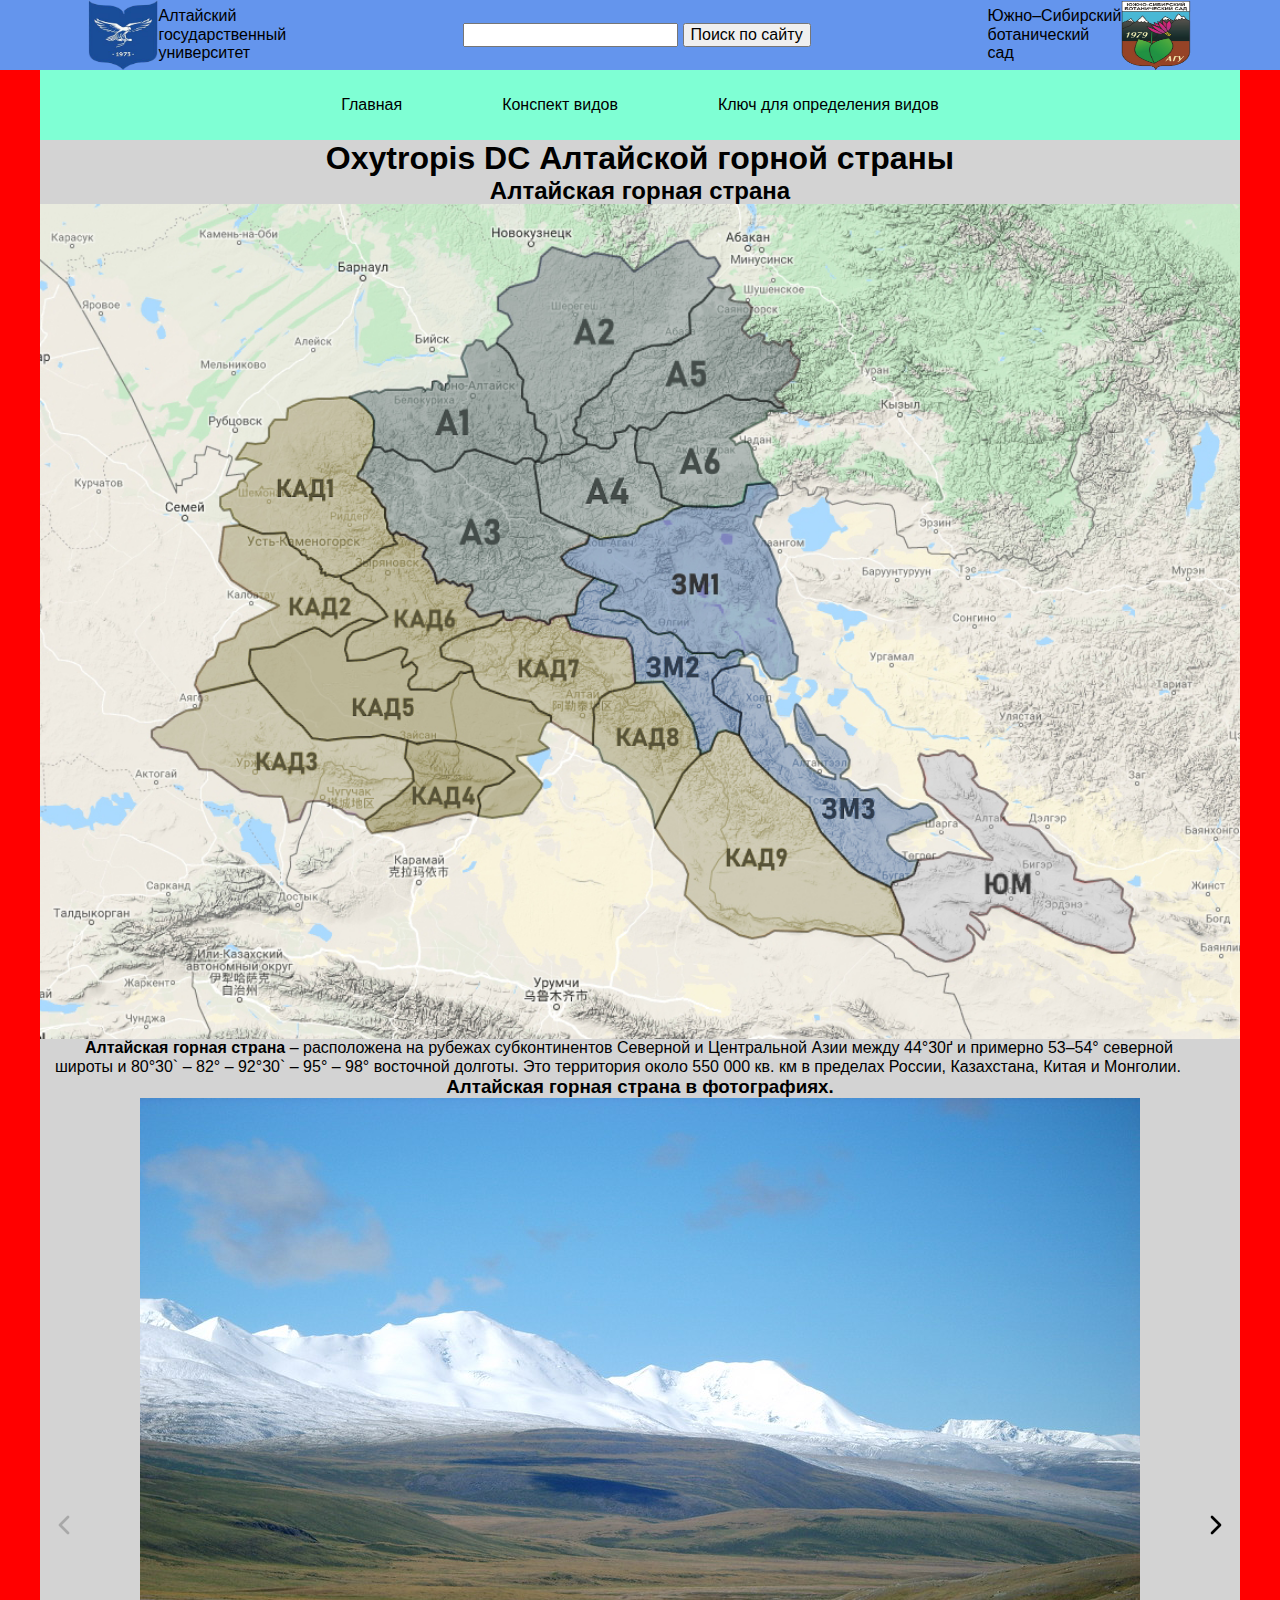
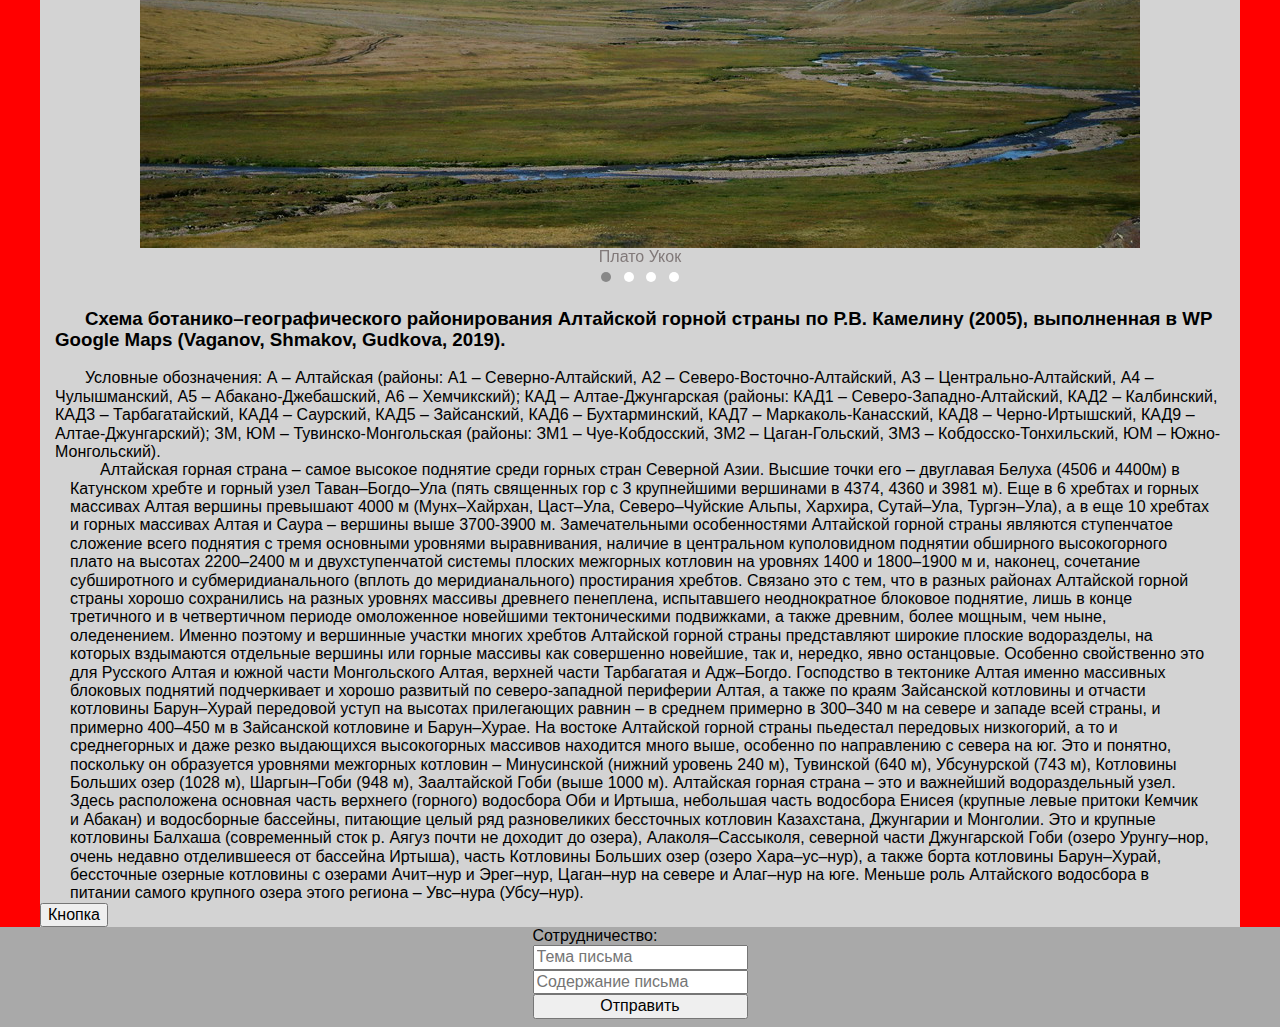
<file: index.html>
<!DOCTYPE html>
<html lang="ru">

<head>
	<meta charset="UTF-8"/>
	<meta http-equiv="X-UA-Compatible" content="IE=edge"/>
	<meta name="viewport" content="width=device-width, initial-scale=1.0"/>
	<title>Oxytropis</title>
	<link rel="stylesheet" href="./styles/normalize.css">
	<link rel="stylesheet" href="./styles/style.css">
	<link rel="stylesheet" href="./gallery-lib/gallery-ags.css">
	<script src="./gallery-lib/gallery-ags.js"></script>
	<script src="./main.js" defer></script>
</head>
<body>

<header class="header">
	<div class="logo__block">
		<div class="asu-usbs">
			<a class="asu-usbs_link" href="https://www.asu.ru/" target="_blank">
				<img class="logo__asu" src="images/logo/logo_Asu.png" alt="Лого АлтГУ"></a>
			<span class="logo__text">Алтайский<br> государственный<br> университет</span>
		</div>
		
		
		<form action="#">
			<input class="inputText" type="text">
			<input class="submitForm" type="submit" value="Поиск по сайту">
		</form>
		
		<div class="asu-usbs">
			<span class="logo__text">Южно&ndash;Сибирский<br> ботанический<br> сад</span>
			<a class="asu-usbs_link" href="http://ssbg.asu.ru/" target="_blank">
				<img class="logo__asu" src="images/logo/logo-usbs-new.png" alt="Лого ЮСБС"></a>
		</div>
	</div>
</header>

<main class="container">
	<ul class="items">
		<li>
			<a href="#" class="item">Главная</a>
		</li>
		<li>
			<a href="./list.html" class="item">Конспект видов</a>
		</li>
		<li>
			<a href="./key.html" class="item">Ключ для определения видов</a>
		</li>
	</ul>
	
	<div class="main__content">
		<h1 class="title">Oxytropis DC Алтайской горной страны</h1>
		<h2 class="subtitle">Алтайская горная страна</h2>
		<img src="./images/ags-map/AGS_map_reg-1_2.jpg">
		<p class="ags__text"><span class="ags__link"><a href="http://altaiflora.asu.ru/ru/%d0%bf%d1%80%d0%b8%d1%80%d0%be%d0%b4%d0%bd%d1%8b%d0%b5-%
	d1%83%d1%81%d0%bb%d0%be%d0%b2%d0%b8%d1%8f/" target="_blank">Алтайская горная страна</a></span> &ndash;
			расположена на рубежах субконтинентов Северной и Центральной Азии между
			44°30ґ и примерно 53&ndash;54° северной широты и 80°30` &ndash; 82° &ndash; 92°30` &ndash; 95° &ndash; 98°
			восточной долготы. Это территория около 550 000 кв. км в пределах России, Казахстана, Китая и Монголии.
		</p>
		<section>
			<h3 class="slideshow-title">Алтайская горная страна в фотографиях.</h3>
			
			<div id="gallery" class="country-items">
				<div class="country-item">
					<div class="slide slide-1"><img src="countryPhoto/Ukok_Plateau_2.jpg" alt=""></div>
					<p class="slide__text slide__text_ukok">Плато Укок</p>
				</div>
				
				<div class="country-item">
					<div class="slide slide-2"><img src="countryPhoto/167023.jpg" alt=""></div>
					<p class="slide__text slide__text_mars">Марс на Алтае</p>
				</div>
				
				<div class="country-item">
					<div class="slide slide-2"><img src="countryPhoto/P1134972.jpg" alt=""></div>
					<p class="slide__text slide__text_rout">Дорога</p>
				</div>
				
				<div class="country-item">
					<div class="slide slide-2"><img src="countryPhoto/Zolotye-gory-Altaya.jpg" alt=""></div>
					<p class="slide__text slide__text_lake">Озеро и горы</p>
				</div>
			</div>
		</section>
		
		<div class="map-descr">
			<h3>Схема ботанико&ndash;географического районирования Алтайской горной страны
				по Р.В.
				Камелину
				(2005),
				выполненная
				в
				WP Google Maps (Vaganov, Shmakov, Gudkova, 2019).</h3>
			<p class="ags__regions">Условные обозначения: А – Алтайская (районы: А1 –
				Северно-Алтайский, А2 –
				Северо-Восточно-Алтайский,
				А3 – Центрально-Алтайский, А4 – Чулышманский, А5 – Абакано-Джебашский, А6 –
				Хемчикский);
				КАД – Алтае-Джунгарская (районы: КАД1 – Северо-Западно-Алтайский, КАД2 –
				Калбинский,
				КАД3 – Тарбагатайский, КАД4 – Саурский, КАД5 – Зайсанский, КАД6 –
				Бухтарминский,
				КАД7 –
				Маркаколь-Канасский,
				КАД8 – Черно-Иртышский, КАД9 – Алтае-Джунгарский); ЗМ, ЮМ –
				Тувинско-Монгольская
				(районы: ЗМ1 –
				Чуе-Кобдосский,
				ЗМ2 – Цаган-Гольский, ЗМ3 – Кобдосско-Тонхильский, ЮМ –
				Южно-Монгольский).</p>
			
			<p class="ags__text">Алтайская горная страна &ndash; самое высокое поднятие
				среди горных
				стран
				Северной
				Азии.
				Высшие точки его &ndash; двуглавая Белуха (4506 и 4400м) в Катунском хребте
				и горный
				узел Таван&ndash;Богдо&ndash;Ула
				(пять священных гор с 3 крупнейшими вершинами в 4374, 4360 и 3981 м). Еще в
				6
				хребтах и горных
				массивах
				Алтая вершины превышают 4000 м (Мунх&ndash;Хайрхан, Цаст&ndash;Ула, Северо&ndash;Чуйские
				Альпы,
				Хархира,
				Сутай&ndash;Ула,
				Тургэн&ndash;Ула),
				а в еще 10 хребтах и горных массивах Алтая и Саура &ndash; вершины выше
				3700-3900 м.
				Замечательными
				особенностями
				Алтайской горной страны являются ступенчатое сложение всего поднятия с тремя
				основными уровнями
				выравнивания,
				наличие в центральном куполовидном поднятии обширного высокогорного плато на
				высотах
				2200&ndash;2400
				м и
				двухступенчатой системы плоских межгорных котловин на уровнях 1400 и 1800&ndash;1900
				м и,
				наконец,
				сочетание
				субширотного и субмеридианального (вплоть до меридианального) простирания
				хребтов.
				Связано это с
				тем,
				что в разных районах Алтайской горной страны хорошо сохранились на разных
				уровнях
				массивы
				древнего
				пенеплена,
				испытавшего неоднократное блоковое поднятие, лишь в конце третичного и в
				четвертичном периоде
				омоложенное
				новейшими тектоническими подвижками, а также древним, более мощным, чем
				ныне,
				оледенением.
				Именно
				поэтому и
				вершинные участки многих хребтов Алтайской горной страны представляют
				широкие
				плоские
				водоразделы, на
				которых
				вздымаются отдельные вершины или горные массивы как совершенно новейшие, так
				и,
				нередко, явно
				останцовые.
				Особенно свойственно это для Русского Алтая и южной части Монгольского
				Алтая,
				верхней части
				Тарбагатая и
				Адж&ndash;Богдо. Господство в тектонике Алтая именно массивных блоковых
				поднятий
				подчеркивает и
				хорошо
				развитый
				по северо-западной периферии Алтая, а также по краям Зайсанской котловины и
				отчасти
				котловины
				Барун&ndash;Хурай
				передовой уступ на высотах прилегающих равнин &ndash; в среднем примерно в
				300&ndash;340
				м на
				севере и
				западе
				всей страны,
				и примерно 400&ndash;450 м в Зайсанской котловине и Барун&ndash;Хурае. На
				востоке
				Алтайской
				горной
				страны
				пьедестал
				передовых низкогорий, а то и среднегорных и даже резко выдающихся
				высокогорных
				массивов
				находится много
				выше,
				особенно по направлению с севера на юг. Это и понятно, поскольку он
				образуется
				уровнями
				межгорных
				котловин &ndash; Минусинской (нижний уровень 240 м), Тувинской (640 м),
				Убсунурской
				(743 м),
				Котловины
				Больших озер (1028 м), Шаргын&ndash;Гоби (948 м), Заалтайской Гоби (выше
				1000 м).
				Алтайская
				горная
				страна
				&ndash; это и
				важнейший водораздельный узел. Здесь расположена основная часть верхнего
				(горного)
				водосбора Оби
				и
				Иртыша,
				небольшая часть водосбора Енисея (крупные левые притоки Кемчик и Абакан) и
				водосборные бассейны,
				питающие целый ряд разновеликих бессточных котловин Казахстана, Джунгарии и
				Монголии. Это и
				крупные
				котловины Балхаша (современный сток р. Аягуз почти не доходит до озера),
				Алаколя&ndash;Сассыколя,
				северной
				части
				Джунгарской Гоби (озеро Урунгу&ndash;нор, очень недавно отделившееся от
				бассейна
				Иртыша), часть
				Котловины
				Больших озер
				(озеро Хара&ndash;ус&ndash;нур), а также борта котловины Барун&ndash;Хурай,
				бессточные озерные
				котловины
				с
				озерами Ачит&ndash;нур и
				Эрег&ndash;нур, Цаган&ndash;нур на севере и Алаг&ndash;нур на юге. Меньше
				роль
				Алтайского
				водосбора в
				питании
				самого
				крупного озера этого региона &ndash; Увс&ndash;нура (Убсу&ndash;нур).
			</p>
		</div>
	</div>
	<button class="btnCoworker" id="coworker">Кнопка</button>
</main>

<footer class="footer">
	<div class="contacts">
		<p class="contact__questions">Сотрудничество:</p>
		<form class="my-email" action="mailto:evgenijantonyuk@gmail.com">
			
			<input name="subject" placeholder="Тема письма">
			
			<input name="body" placeholder="Содержание письма">
			
			<button>Отправить</button>
		
		</form>
	</div>
</footer>

</body>
</html>
</file>
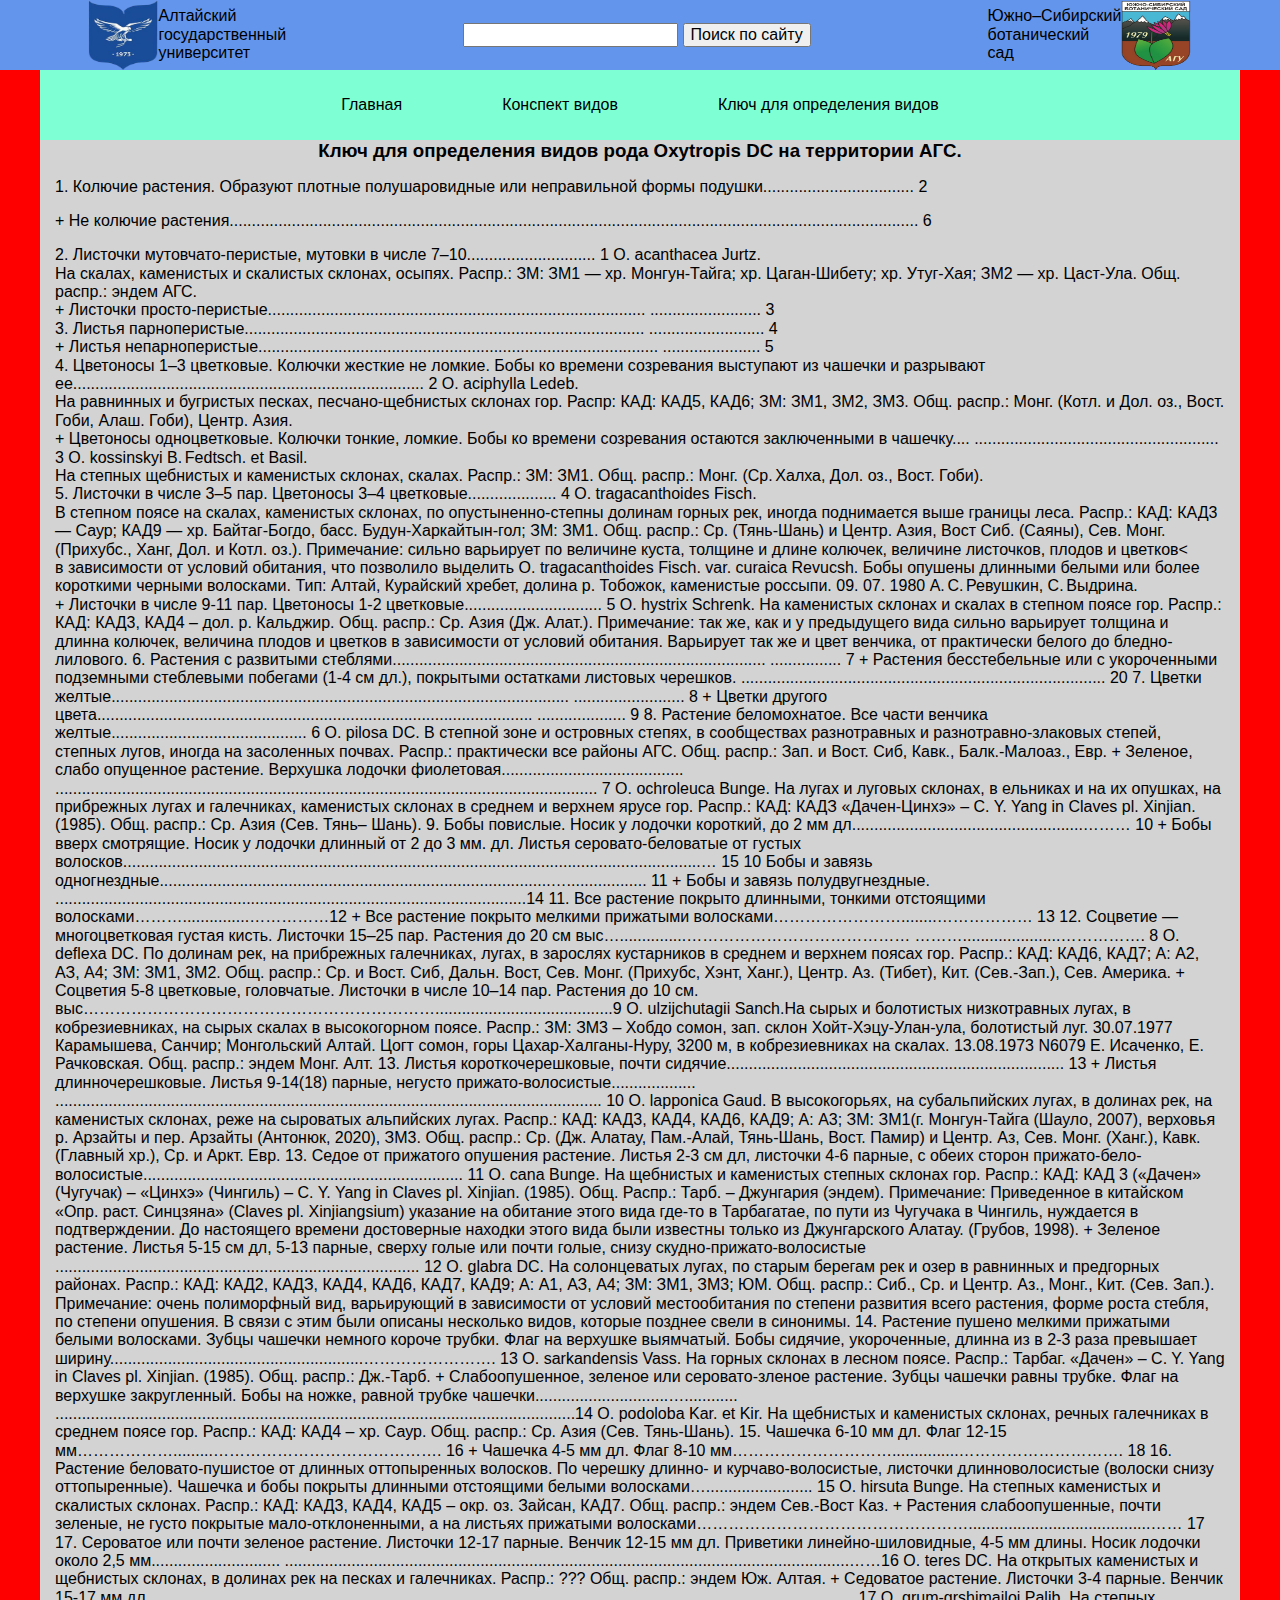
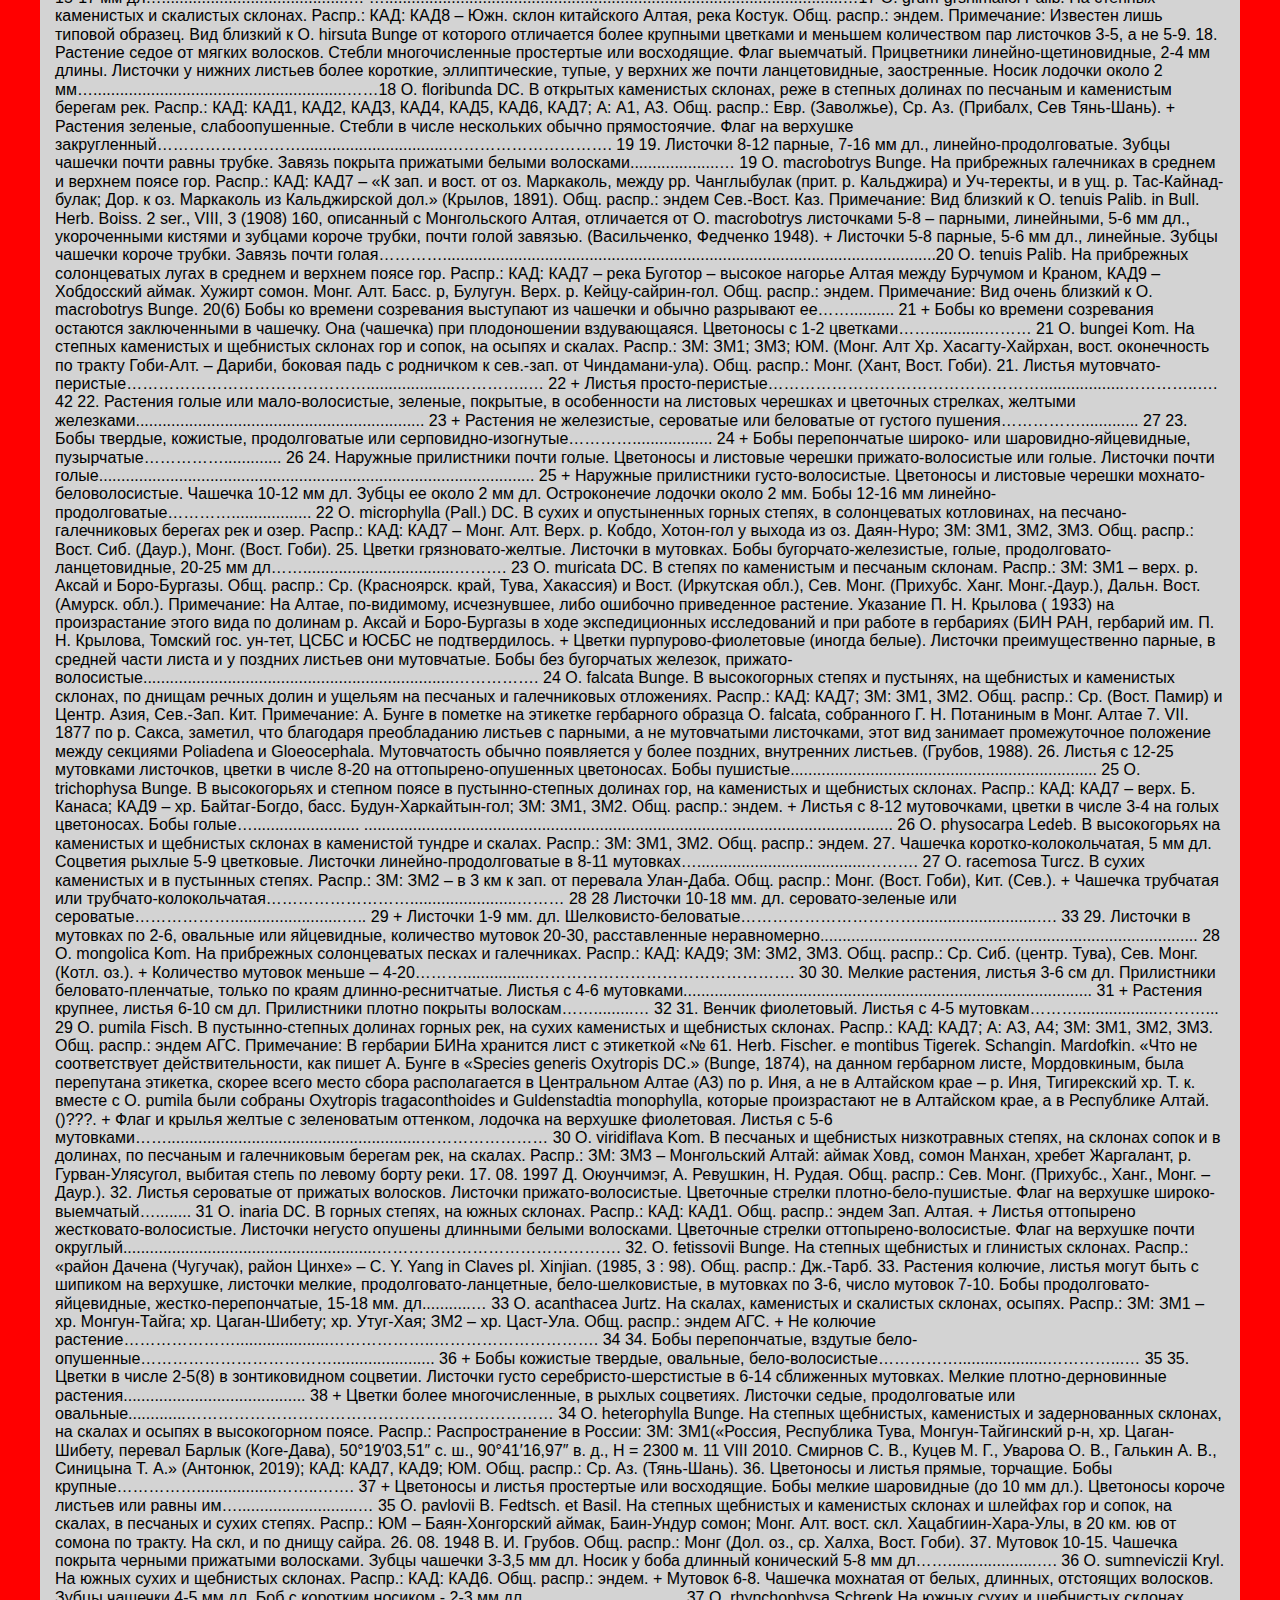
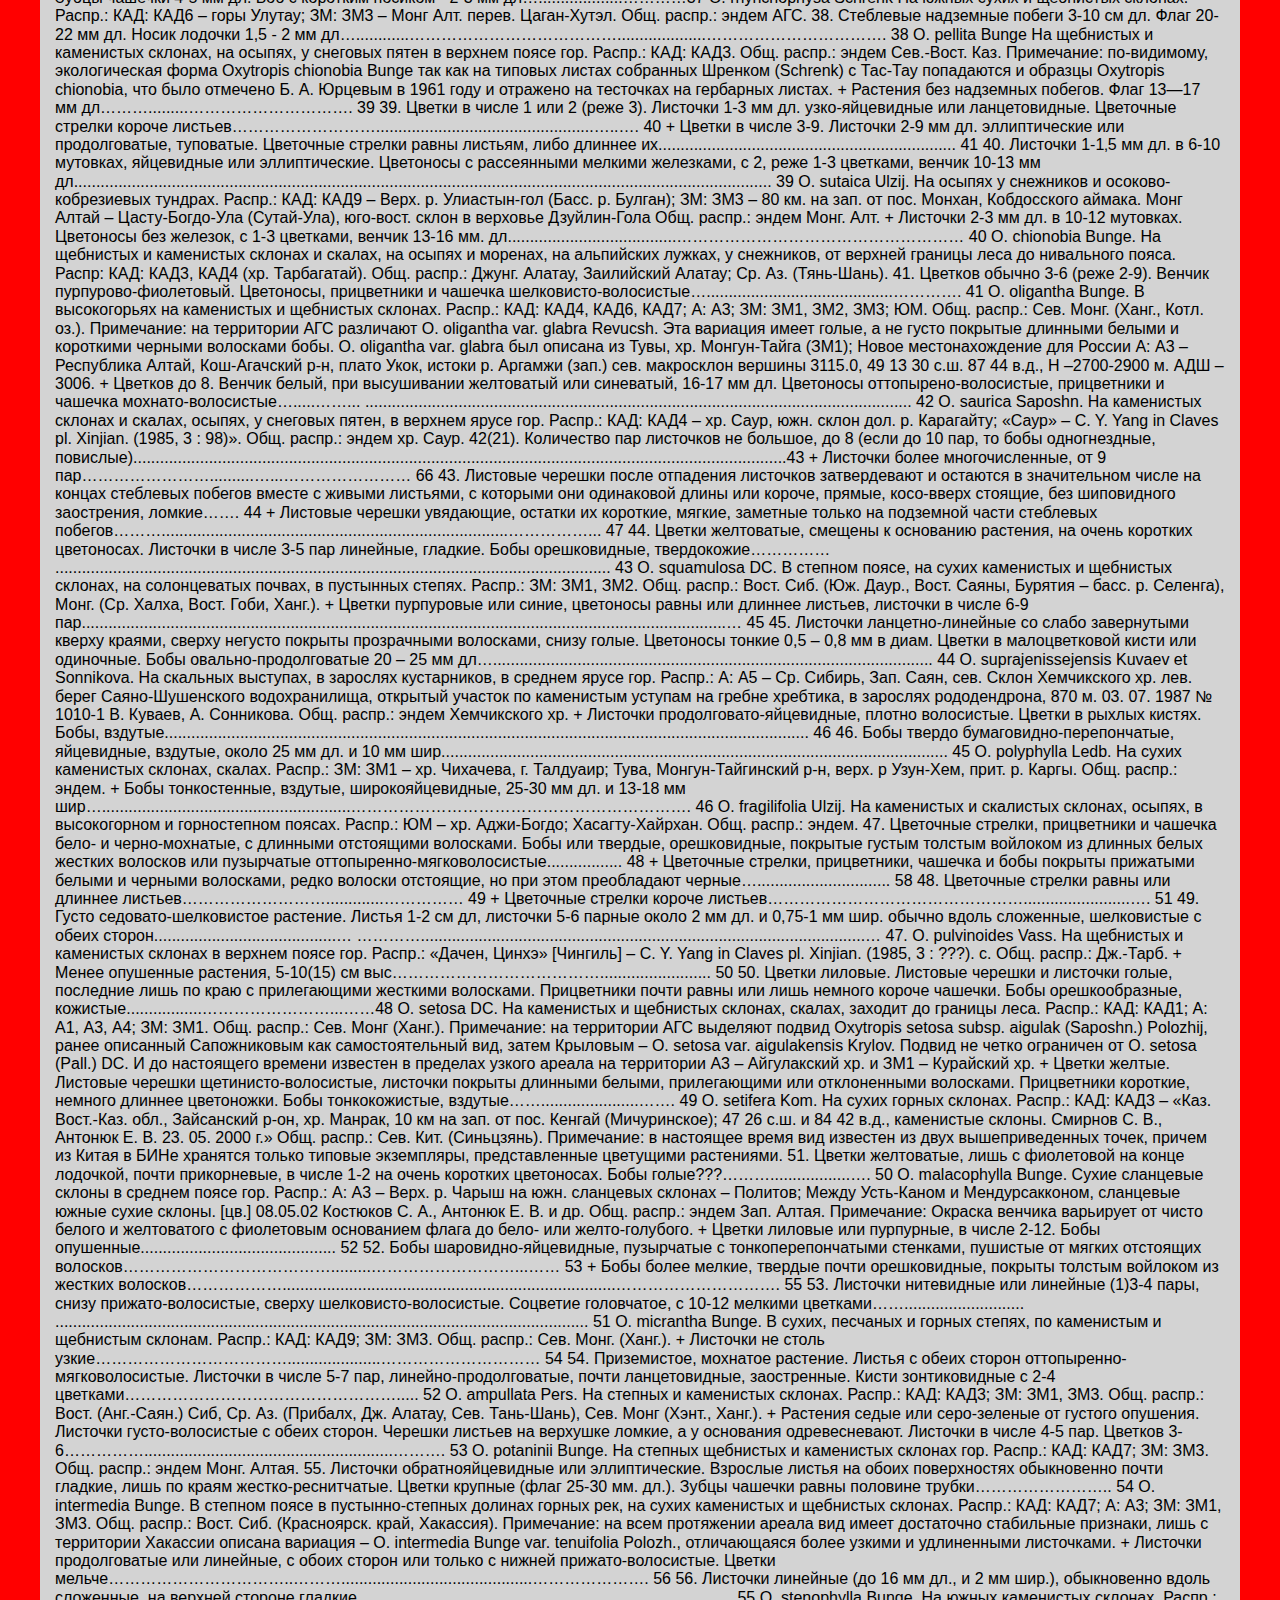
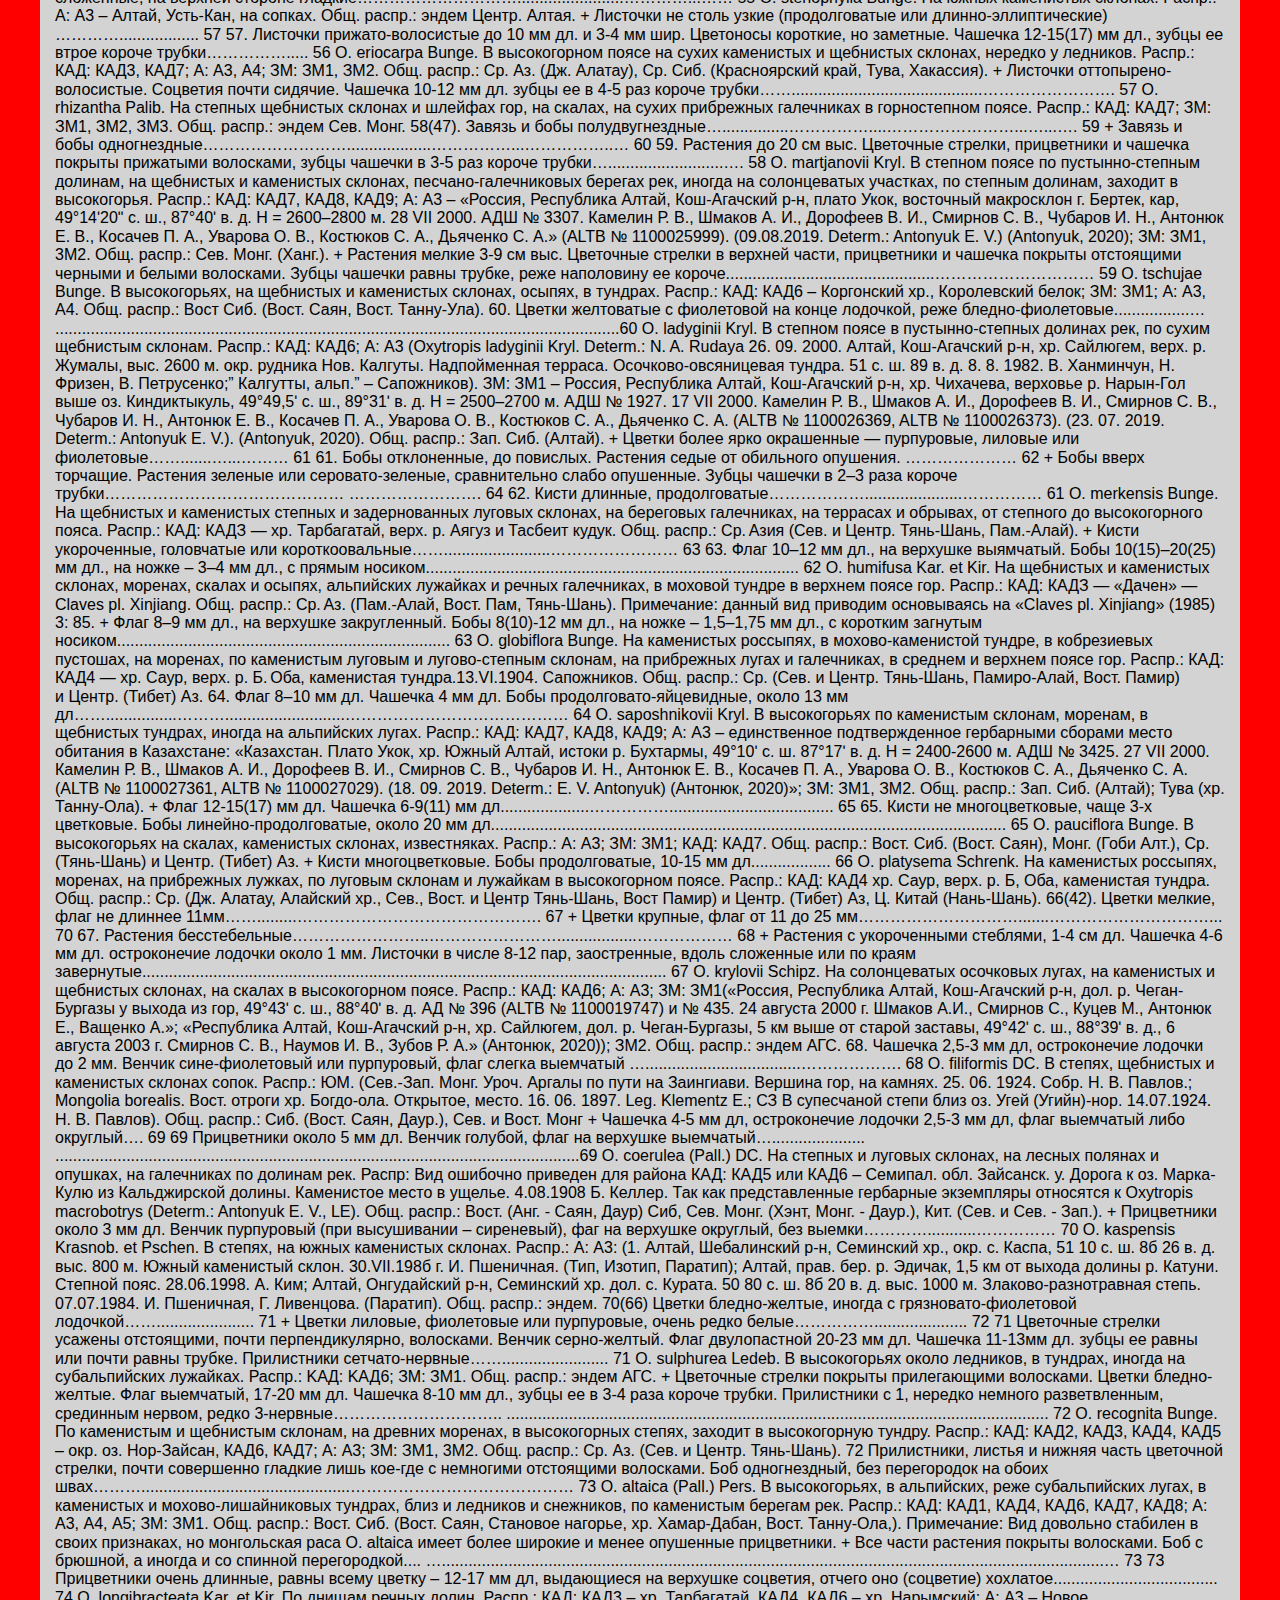
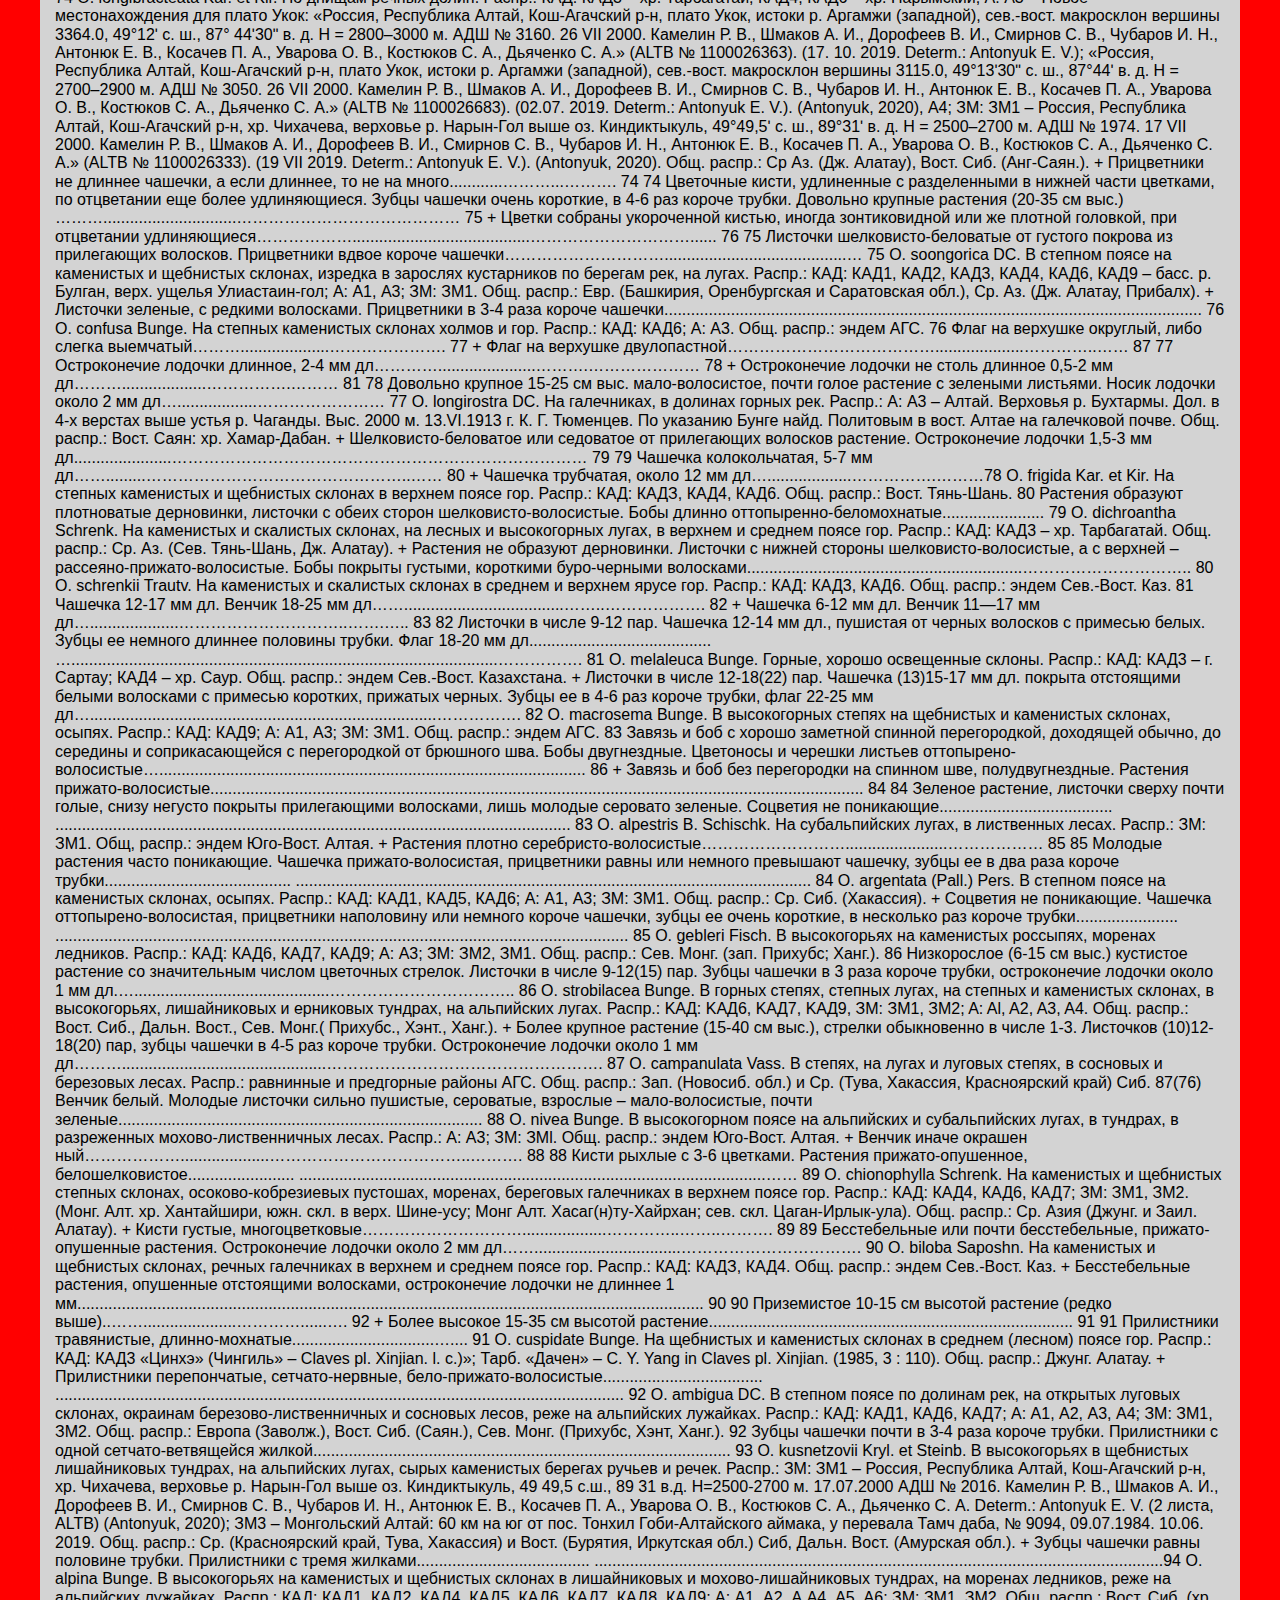
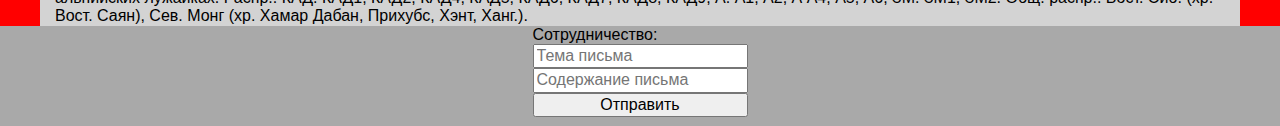
<file: key.html>
<!DOCTYPE html>
<html lang="ru">

<head>
	<meta charset="UTF-8"/>
	<meta http-equiv="X-UA-Compatible" content="IE=edge"/>
	<meta name="viewport" content="width=device-width, initial-scale=1.0"/>
	<title>Oxytropis</title>
	<link href="styles/normalize.css" rel="stylesheet">
	<link href="key.css" rel="stylesheet">
	<script src="main.js" defer></script>
</head>
<body>
<header class="header">
	<div class="logo__block">
		<div class="asu-usbs">
			<a class="asu-usbs_link" href="https://www.asu.ru/" target="_blank">
				<img class="logo__asu" src="images/logo/logo_Asu.png" alt="Лого АлтГУ"></a>
			<span class="logo__text">Алтайский<br> государственный<br> университет</span>
		</div>
		
		<form action="#">
			<input class="inputText" type="text">
			<input class="submitForm" type="submit" value="Поиск по сайту">
		</form>
		
		<div class="asu-usbs">
			<span class="logo__text">Южно&ndash;Сибирский<br> ботанический<br> сад</span>
			<a class="asu-usbs_link" href="http://ssbg.asu.ru/" target="_blank">
				<img class="logo__asu" src="images/logo/logo-usbs-new.png" alt="Лого ЮСБС"></a>
		</div>
	</div>
</header>
<!--=========================  main =====================-->
<main class="container">
	<ul class="items">
		<li>
			<a href="index.html" class="item">Главная</a>
		</li>
		<li>
			<a href="./list.html" class="item">Конспект видов</a>
		</li>
		<li>
			<a href="#" class="item">Ключ для определения видов</a>
		</li>
	</ul>
	
	<div class="main-content">
		<h3 class="key__header">Ключ для определения видов рода Oxytropis DC
			на территории АГС.</h3>
		<div class="species-key">
			<p>
				<span class="key__number">1.</span>
				<span class="key__text">Колючие растения. Образуют плотные полушаровидные или неправильной формы подушки</span>.................................. <span class="key__number">2</span>
			</p>
			<p>
				<span class="key__number">+</span>
				<span class="key__text"> Не колючие растения</span>...........................................................................................................................................................
				<span class="key__number">6</span>
			</p>
			2. Листочки мутовчато-перистые, мутовки в числе 7&ndash;10............................. 1 O. acanthacea
			Jurtz.<br>
			На скалах, каменистых и скалистых склонах, осыпях. Распр.: ЗМ: ЗМ1 — хр. Монгун-Тайга; хр. Цаган-Шибету;
			хр. Утуг-Хая; ЗМ2 — хр. Цаст-Ула. Общ. распр.: эндем АГС.<br>
			+ Листочки
			просто-­перистые.....................................................................................
			......................... 3<br>
			3. Листья
			парноперистые..........................................................................................
			.......................... 4<br>
			+ Листья
			непарноперистые..........................................................................................
			...................... 5<br>
			4. Цветоносы 1–3 цветковые. Колючки жесткие не ломкие. Бобы ко времени созревания выступают из чашечки
			и разрывают
			ее............................................................................... 2 О. aciphylla Ledeb.<br>
			На равнинных и бугристых песках, песчано-­щебнистых склонах гор. Распр: КАД: КАД5, КАД6; ЗМ: ЗМ1, ЗМ2, ЗМ3.
			Общ. распр.: Монг. (Котл. и Дол. оз., Вост. Гоби, Алаш. Гоби), Центр. Азия.<br>
			+ Цветоносы одноцветковые. Колючки тонкие, ломкие. Бобы ко времени созревания остаются заключенными
			в чашечку....
			....................................................... 3 О. kossinskyi B. Fedtsch. et Basil.<br>
			На степных щебнистых и каменистых склонах, скалах. Распр.: ЗМ: ЗМ1. Общ. распр.: Монг. (Ср. Халха, Дол. оз.,
			Вост. Гоби).<br>
			5. Листочки в числе 3–5 пар. Цветоносы 3–4 цветковые.................... 4 О. tragacanthoides Fisch.<br>
			В степном поясе на скалах, каменистых склонах, по опустыненно-­степны долинам горных рек, иногда поднимается
			выше границы леса. Распр.: КАД: КАД3 — Саур; КАД9 — хр. Байтаг-­Богдо, басс. Будун-­Харкайтын-гол; ЗМ: ЗM1.
			Общ. распр.: Ср. (Тянь-­Шань) и Центр. Азия, Вост Сиб. (Саяны), Сев. Монг. (Прихубс., Ханг, Дол. и Котл.
			оз.).
			Примечание: сильно варьирует по величине куста, толщине и длине колючек, величине листочков, плодов
			и цветков<
			в зависимости от условий обитания, что позволило выделить О. tragacanthoides Fisch. var. curaica Revucsh.
			Бобы опушены длинными белыми или более короткими черными волосками. Тип: Алтай, Курайский хребет, долина р.
			Тобожок,
			каменистые россыпи. 09. 07. 1980 А. С. Ревушкин, С. Выдрина.<br>
			+ Листочки в числе 9-11 пар. Цветоносы 1-2 цветковые............................... 5 O. hystrix Schrenk.
			На каменистых склонах и скалах в степном поясе гор. Распр.: КАД: КАД3, КАД4 – дол. р. Кальджир. Общ. распр.:
			Ср.
			Азия (Дж. Алат.).
			Примечание: так же, как и у предыдущего вида сильно варьирует толщина и длинна колючек, величина плодов и
			цветков
			в зависимости от условий обитания. Варьирует так же и цвет венчика, от практически белого до
			бледно-лилового.
			6. Растения с развитыми
			стеблями....................................................................................
			................ 7
			+ Растения бесстебельные или с укороченными подземными стеблевыми побегами (1-4 см дл.), покрытыми остатками
			листовых черешков.
			.................................................................................. 20
			7. Цветки
			желтые.......................................................................................................
			......................... 8
			+ Цветки другого
			цвета..................................................................................................
			.................... 9
			8. Растение беломохнатое. Все части венчика желтые............................................ 6 О. pilosa
			DC.
			В степной зоне и островных степях, в сообществах разнотравных и разнотравно-злаковых степей, степных лугов,
			иногда на засоленных почвах. Распр.: практически все районы АГС. Общ. распр.: Зап. и Вост. Сиб, Кавк.,
			Балк.-Малоаз., Евр.
			+ Зеленое, слабо опущенное растение. Верхушка лодочки фиолетовая.........................................
			..........................................................................................................................
			7 O. ochroleuca Bunge.
			На лугах и луговых склонах, в ельниках и на их опушках, на прибрежных лугах и галечниках, каменистых склонах
			в
			среднем и верхнем ярусе гор. Распр.: КАД: КАДЗ «Дачен-Цинхэ» – C. Y. Yang in Claves pl. Xinjian. (1985).
			Общ.
			распр.: Ср. Азия (Сев. Тянь– Шань).
			9. Бобы повислые. Носик у лодочки короткий, до 2 мм
			дл....................................................……… 10
			+ Бобы вверх смотрящие. Носик у лодочки длинный от 2 до 3 мм. дл. Листья серовато-беловатые от
			густых
			волосков..................................................................................................................................…
			15
			10 Бобы и завязь
			одногнездные........................................................................................…..................
			11
			+ Бобы и завязь полудвугнездные.
			..........................................................................................................14
			11. Все растение покрыто длинными, тонкими отстоящими волосками………...............……………12
			+ Все растение покрыто мелкими прижатыми волосками……………………........……………… 13
			12. Соцветие — многоцветковая густая кисть. Листочки 15–25 пар. Растения до 20 см
			выс…...............…………………………………… ………......................……………. 8 О. deﬂexa DC.
			По долинам рек, на прибрежных галечниках, лугах, в зарослях кустарников в среднем и верхнем поясах гор.
			Распр.:
			КАД: КАД6, КАД7; А: А2, АЗ, А4; ЗМ: ЗМ1, 3М2. Общ. распр.: Ср. и Вост. Сиб, Дальн. Вост, Сев. Монг.
			(Прихубс,
			Хэнт, Ханг.), Центр. Аз. (Тибет), Кит. (Сев.-Зап.), Сев. Америка.
			+ Соцветия 5-8 цветковые, головчатые. Листочки в числе 10–14 пар. Растения до 10 см.
			выс…………………………………………………………........................................9 О. ulzijchutagii Sanch.На сырых и
			болотистых
			низкотравных лугах, в кобрезиевниках, на сырых скалах в высокогорном поясе. Распр.: ЗМ: ЗМ3 – Хобдо сомон,
			зап.
			склон Хойт-Хэцу-Улан-ула, болотистый луг. 30.07.1977 Карамышева, Санчир; Монгольский Алтай. Цогт сомон, горы
			Цахар-Халганы-Нуру, 3200 м, в кобрезиевниках на скалах. 13.08.1973 N6079 Е. Исаченко, Е. Рачковская. Общ.
			распр.: эндем Монг. Алт.
			13. Листья короткочерешковые, почти
			сидячие............................................................................ 13
			+ Листья длинночерешковые. Листья 9-14(18) парные, негусто прижато-волосистые...................
			...........................................................................................................................
			10 О. lapponica Gaud.
			В высокогорьях, на субальпийских лугах, в долинах рек, на каменистых склонах, реже на сыроватых альпийских
			лугах. Распр.: КАД: КАД3, КАД4, КАД6, КАД9; А: А3; ЗМ: ЗМ1(г. Монгун-Тайга (Шауло, 2007), верховья р.
			Арзайты и
			пер. Арзайты (Антонюк, 2020), ЗМ3. Общ. распр.: Ср. (Дж. Алатау, Пам.-Алай, Тянь-Шань, Вост. Памир) и Центр.
			Аз,
			Сев. Монг. (Ханг.), Кавк. (Главный хр.), Ср. и Аркт. Евр.
			13. Седое от прижатого опушения растение. Листья 2-3 см дл, листочки 4-6 парные, с обеих сторон
			прижато-бело-волосистые........................................................................ 11 O. cana
			Bunge.
			На щебнистых и каменистых степных склонах гор. Распр.: КАД: КАД 3 («Дачен» (Чугучак) – «Цинхэ» (Чингиль) –
			C. Y.
			Yang in Claves pl. Xinjian. (1985). Общ. Распр.: Тарб. – Джунгария (эндем).
			Примечание: Приведенное в китайском «Опр. раст. Синцзяна» (Claves pl. Xinjiangsium) указание на обитание
			этого
			вида где-то в Тарбагатае, по пути из Чугучака в Чингиль, нуждается в подтверждении. До настоящего времени
			достоверные находки этого вида были известны только из Джунгарского Алатау. (Грубов, 1998).
			+ Зеленое растение. Листья 5-15 см дл, 5-13 парные, сверху голые или почти голые, снизу
			скудно-прижато-волосистые ..................................................................................
			12
			O. glabra DC.
			На солонцеватых лугах, по старым берегам рек и озер в равнинных и предгорных районах. Распр.: КАД: КАД2,
			КАДЗ,
			КАД4, КАД6, КАД7, КАД9; А: А1, АЗ, А4; ЗМ: ЗМ1, ЗМ3; ЮМ. Общ. распр.: Сиб., Ср. и Центр. Аз., Монг., Кит.
			(Сев.
			Зап.).
			Примечание: очень полиморфный вид, варьирующий в зависимости от условий местообитания по степени развития
			всего
			растения, форме роста стебля, по степени опушения. В связи с этим были описаны несколько видов, которые
			позднее
			свели в синонимы.
			14. Растение пушено мелкими прижатыми белыми волосками. Зубцы чашечки немного короче трубки. Флаг на
			верхушке
			выямчатый. Бобы сидячие, укороченные, длинна из в 2-3 раза превышает
			ширину.........................................................……………………. 13 О. sarkandensis Vass.
			На горных склонах в лесном поясе. Распр.: Тарбаг. «Дачен» – C. Y. Yang in Claves pl. Xinjian. (1985). Общ.
			распр.: Дж.-Тарб.
			+ Слабоопушенное, зеленое или серовато-зленое растение. Зубцы чашечки равны трубке. Флаг на верхушке
			закругленный. Бобы на ножке, равной трубке чашечки..............................…............
			.....................................................................................................................14
			О. podoloba Kar. et Kir.
			На щебнистых и каменистых склонах, речных галечниках в среднем поясе гор. Распр.: КАД: КАД4 – хр. Саур. Общ.
			распр.: Ср. Азия (Сев. Тянь-Шань).
			15. Чашечка 6-10 мм дл. Флаг 12-15 мм……………….........……………………………………. 16
			+ Чашечка 4-5 мм дл. Флаг 8-10 мм…………………………...............…………………………. 18
			16. Растение беловато-пушистое от длинных оттопыренных волосков. По черешку длинно- и курчаво-волосистые,
			листочки длинноволосистые (волоски снизу оттопыренные). Чашечка и бобы покрыты длинными отстоящими белыми
			волосками…........................ 15 О. hirsuta Bunge.
			На степных каменистых и скалистых склонах. Распр.: КАД: КАД3, КАД4, КАД5 – окр. оз. Зайсан, КАД7. Общ.
			распр.:
			эндем Сев.-Вост Каз.
			+ Растения слабоопушенные, почти зеленые, не густо покрытые мало-отклоненными, а на листьях прижатыми
			волосками…………………………………………….........................................…… 17
			17. Сероватое или почти зеленое растение. Листочки 12-17 парные. Венчик 12-15 мм дл. Приветики
			линейно-шиловидные, 4-5 мм длины. Носик лодочки около 2,5 мм.............................
			...............................................................................................................................……16
			О. teres DC.
			На открытых каменистых и щебнистых склонах, в долинах рек на песках и галечниках. Распр.: ??? Общ. распр.:
			эндем
			Юж. Алтая.
			+ Седоватое растение. Листочки 3-4 парные. Венчик 15-17 мм дл…..........................................…
			….......................................................................................................…17
			О.
			grum-grshimailoi Palib.
			На степных каменистых и скалистых склонах. Распр.: КАД: КАД8 – Южн. склон китайского Алтая, река Костук.
			Общ.
			распр.: эндем.
			Примечание: Известен лишь типовой образец. Вид близкий к О. hirsuta Bunge от которого отличается более
			крупными
			цветками и меньшем количеством пар листочков 3-5, а не 5-9.
			18. Растение седое от мягких волосков. Стебли многочисленные простертые или восходящие. Флаг выемчатый.
			Прицветники линейно-щетиновидные, 2-4 мм длины. Листочки у нижних листьев более короткие, эллиптические,
			тупые,
			у верхних же почти ланцетовидные, заостренные. Носик лодочки около 2
			мм….........................................................……18 О. ﬂoribunda DC.
			В открытых каменистых склонах, реже в степных долинах по песчаным и каменистым берегам рек. Распр.: КАД:
			КАД1,
			КАД2, КАД3, КАД4, КАД5, КАД6, КАД7; А: А1, А3. Общ. распр.: Евр. (Заволжье), Ср. Аз. (Прибалх, Сев
			Тянь-Шань).
			+ Растения зеленые, слабоопушенные. Стебли в числе нескольких обычно прямостоячие. Флаг на верхушке
			закругленный……………………….................................…………………………. 19
			19. Листочки 8-12 парные, 7-16 мм дл., линейно-продолговатые. Зубцы чашечки почти равны трубке. Завязь
			покрыта
			прижатыми белыми волосками....................… 19 О. macrobotrys Bunge.
			На прибрежных галечниках в среднем и верхнем поясе гор. Распр.: КАД: КАД7 – «К зап. и вост. от оз.
			Маркаколь,
			между рр. Чанглыбулак (прит. р. Кальджира) и Уч-теректы, и в ущ. р. Тас-Кайнад-булак; Дор. к оз. Маркаколь
			из
			Кальджирской дол.» (Крылов, 1891). Общ. распр.: эндем Сев.-Вост. Каз.
			Примечание: Вид близкий к O. tenuis Palib. in Bull. Herb. Boiss. 2 ser., VIII, 3 (1908) 160, описанный с
			Монгольского Алтая, отличается от O. macrobotrys листочками 5-8 – парными, линейными, 5-6 мм дл.,
			укороченными
			кистями и зубцами короче трубки, почти голой завязью. (Васильченко, Федченко 1948).
			
			+ Листочки 5-8 парные, 5-6 мм дл., линейные. Зубцы чашечки короче трубки. Завязь почти
			голая…………...............................................................................................................20
			О. tenuis Palib.
			На прибрежных солонцеватых лугах в среднем и верхнем поясе гор. Распр.: КАД: КАД7 – река Буготор – высокое
			нагорье Алтая между Бурчумом и Краном, КАД9 – Хобдосский аймак. Хужирт сомон. Монг. Алт. Басс. р, Булугун.
			Верх.
			р. Кейцу-сайрин-гол. Общ. распр.: эндем.
			Примечание: Вид очень близкий к О. macrobotrys Bunge.
			20(6) Бобы ко времени созревания выступают из чашечки и обычно разрывают ее…….......... 21
			+ Бобы ко времени созревания остаются заключенными в чашечку. Она (чашечка) при плодоношении вздувающаяся.
			Цветоносы с 1-2 цветками……............……… 21 О. bungei Kom.
			На степных каменистых и щебнистых склонах гор и сопок, на осыпях и скалах. Распр.: ЗМ: ЗМ1; ЗМ3; ЮМ. (Монг.
			Алт
			Хр. Хасагту-Хайрхан, вост. оконечность по тракту Гоби-Алт. – Дариби, боковая падь с родничком к сев.-зап. от
			Чиндамани-ула). Общ. распр.: Монг. (Хант, Вост. Гоби).
			21. Листья мутовчато-перистые………………………………………....................…………..… 22
			+ Листья просто-перистые……………………………………………...................…………..…. 42
			22. Растения голые или мало-волосистые, зеленые, покрытые, в особенности на листовых черешках и цветочных
			стрелках, желтыми железками................................................................. 23
			+ Растения не железистые, сероватые или беловатые от густого пушения……………............. 27
			23. Бобы твердые, кожистые, продолговатые или серповидно-изогнутые………….................. 24
			+ Бобы перепончатые широко- или шаровидно-яйцевидные, пузырчатые……………............. 26
			24. Наружные прилистники почти голые. Цветоносы и листовые черешки прижато-волосистые или голые. Листочки
			почти
			голые.................................................................................................. 25
			+ Наружные прилистники густо-волосистые. Цветоносы и листовые черешки мохнато-беловолосистые. Чашечка 10-12
			мм
			дл. Зубцы ее около 2 мм дл. Остроконечие лодочки около 2 мм. Бобы 12-16 мм
			линейно-продолговатые………….................. 22 О. microphylla (Pall.) DC.
			В сухих и опустыненных горных степях, в солонцеватых котловинах, на песчано-галечниковых берегах рек и озер.
			Распр.: КАД: КАД7 – Монг. Алт. Верх. р. Кобдо, Хотон-гол у выхода из оз. Даян-Нуро; ЗМ: ЗМ1, ЗМ2, ЗМ3. Общ.
			распр.: Вост. Сиб. (Даур.), Монг. (Вост. Гоби).
			25. Цветки грязновато-желтые. Листочки в мутовках. Бобы бугорчато-железистые, голые,
			продолговато-ланцетовидные,
			20-25 мм дл……..................................………. 23 О. muricata DC.
			В степях по каменистым и песчаным склонам. Распр.: ЗМ: ЗМ1 – верх. р. Аксай и Боро-Бургазы. Общ. распр.: Ср.
			(Красноярск. край, Тува, Хакассия) и Вост. (Иркутская обл.), Сев. Монг. (Прихубс. Ханг. Монг.-Даур.), Дальн.
			Вост. (Амурск. обл.).
			Примечание: На Алтае, по-видимому, исчезнувшее, либо ошибочно приведенное растение. Указание П. Н. Крылова (
			1933) на произрастание этого вида по долинам р. Аксай и Боро-Бургазы в ходе экспедиционных исследований и
			при
			работе в гербариях (БИН РАН, гербарий им. П. Н. Крылова, Томский гос. ун-тет, ЦСБС и ЮСБС не подтвердилось.
			+ Цветки пурпурово-фиолетовые (иногда белые). Листочки преимущественно парные, в средней части листа и у
			поздних
			листьев они мутовчатые. Бобы без бугорчатых железок,
			прижато-волосистые......................................................................……………. 24 О. falcata
			Bunge.
			В высокогорных степях и пустынях, на щебнистых и каменистых склонах, по днищам речных долин и ущельям на
			песчаных и галечниковых отложениях. Распр.: КАД: КАД7; ЗМ: ЗМ1, ЗМ2. Общ. распр.: Ср. (Вост. Памир) и Центр.
			Азия, Сев.-Зап. Кит.
			Примечание: А. Бунге в пометке на этикетке гербарного образца О. falcata, собранного Г. Н. Потаниным в Монг.
			Алтае 7. VII. 1877 по р. Сакса, заметил, что благодаря преобладанию листьев с парными, а не мутовчатыми
			листочками, этот вид занимает промежуточное положение между секциями Poliadena и Gloeocephala. Мутовчатость
			обычно появляется у более поздних, внутренних листьев. (Грубов, 1988).
			26. Листья с 12-25 мутовками листочков, цветки в числе 8-20 на оттопырено-опушенных цветоносах. Бобы
			пушистые..................................................................... 25 О. trichophysa Bunge.
			В высокогорьях и степном поясе в пустынно-степных долинах гор, на каменистых и щебнистых склонах. Распр.:
			КАД:
			КАД7 – верх. Б. Канаса; КАД9 – хр. Байтаг-Богдо, басс. Будун-Харкайтын-гол; ЗМ: ЗМ1, ЗМ2. Общ. распр.:
			эндем.
			+ Листья с 8-12 мутовочками, цветки в числе 3-4 на голых цветоносах. Бобы голые…........................
			.......................................................................................................................
			26 O. physocarpa Ledeb.
			В высокогорьях на каменистых и щебнистых склонах в каменистой тундре и скалах. Распр.: ЗМ: ЗМ1, ЗМ2. Общ.
			распр.: эндем.
			27. Чашечка коротко-колокольчатая, 5 мм дл. Соцветия рыхлые 5-9 цветковые. Листочки линейно-продолговатые в
			8-11
			мутовках…......................................………. 27 О. racemosa Turcz.
			В сухих каменистых и в пустынных степях. Распр.: ЗМ: ЗМ2 – в 3 км к зап. от перевала Улан-Даба. Общ. распр.:
			Монг. (Вост. Гоби), Кит. (Сев.).
			+ Чашечка трубчатая или трубчато-колокольчатая………………………........................……… 28
			28 Листочки 10-18 мм. дл. серовато-зеленые или сероватые……………….........................….. 29
			+ Листочки 1-9 мм. дл. Шелковисто-беловатые……………………………...........................…. 33
			29. Листочки в мутовках по 2-6, овальные или яйцевидные, количество мутовок 20-30, расставленные
			неравномерно..................................................................................... 28 O.
			mongolica Kom.
			На прибрежных солонцеватых песках и галечниках. Распр.: КАД: КАД9; ЗМ: ЗМ2, ЗМ3. Общ. распр.: Ср. Сиб.
			(центр.
			Тува), Сев. Монг. (Котл. оз.).
			+ Количество мутовок меньше – 4-20………................…………………………………………. 30
			30. Мелкие растения, листья 3-6 см дл. Прилистники беловато-пленчатые, только по краям длинно-реснитчатые.
			Листья с 4-6
			мутовками............................................................................................ 31
			+ Растения крупнее, листья 6-10 см дл. Прилистники плотно покрыты волоскам…….........… 32
			31. Венчик фиолетовый. Листья с 4-5 мутовкам………..................………... 29 O. pumila Fisch.
			В пустынно-степных долинах горных рек, на сухих каменистых и щебнистых склонах. Распр.: КАД: КАД7; А: А3,
			А4;
			ЗМ: ЗМ1, ЗМ2, ЗМ3. Общ. распр.: эндем АГС.
			Примечание: В гербарии БИНа хранится лист с этикеткой «№ 61. Herb. Fischer. е montibus Tigerek. Schangin.
			Mardofkin. «Что не соответствует действительности, как пишет А. Бунге в «Species generis Oxytropis DC.»
			(Bunge,
			1874), на данном гербарном листе, Мордовкиным, была перепутана этикетка, скорее всего место сбора
			располагается
			в Центральном Алтае (А3) по р. Иня, а не в Алтайском крае – р. Иня, Тигирекский хр. Т. к. вместе с О. pumila
			были собраны Oxytropis tragaconthoides и Guldenstadtia monophylla, которые произрастают не в Алтайском крае,
			а в
			Республике Алтай. ()???.
			+ Флаг и крылья желтые с зеленоватым оттенком, лодочка на верхушке фиолетовая. Листья с 5-6
			мутовками…….........................................................…………………… 30 O. viridiflava Kom.
			В песчаных и щебнистых низкотравных степях, на склонах сопок и в долинах, по песчаным и галечниковым берегам
			рек, на скалах. Распр.: ЗМ: ЗМ3 – Монгольский Алтай: аймак Ховд, сомон Манхан, хребет Жаргалант, р.
			Гурван-Улясугол, выбитая степь по левому борту реки. 17. 08. 1997 Д. Оюунчимэг, А. Ревушкин, Н. Рудая. Общ.
			распр.: Сев. Монг. (Прихубс., Ханг., Монг. – Даур.).
			32. Листья сероватые от прижатых волосков. Листочки прижато-волосистые. Цветочные стрелки
			плотно-бело-пушистые.
			Флаг на верхушке широко-выемчатый…........ 31 О. inaria DC.
			В горных степях, на южных склонах. Распр.: КАД: КАД1. Общ. распр.: эндем Зап. Алтая.
			+ Листья оттопырено жестковато-волосистые. Листочки негусто опушены длинными белыми волосками. Цветочные
			стрелки
			оттопырено-волосистые. Флаг на верхушке почти
			округлый.........................................................………………………………………. 32. O. fetissovii Bunge.
			На степных щебнистых и глинистых склонах. Распр.: «район Дачена (Чугучак), район Цинхе» – C. Y. Yang in
			Claves
			pl. Xinjian. (1985, 3 : 98). Общ. распр.: Дж.-Тарб.
			33. Растения колючие, листья могут быть с шипиком на верхушке, листочки мелкие, продолговато-ланцетные,
			бело-шелковистые, в мутовках по 3-6, число мутовок 7-10. Бобы продолговато-яйцевидные, жестко-перепончатые,
			15-18 мм. дл...........… 33 О. acanthacea Jurtz.
			На скалах, каменистых и скалистых склонах, осыпях. Распр.: ЗМ: ЗМ1 – хр. Монгун-Тайга; хр. Цаган-Шибету; хр.
			Утуг-Хая; ЗМ2 – хр. Цаст-Ула. Общ. распр.: эндем АГС.
			+ Не колючие растение………………….....................………………..…………………………. 34
			34. Бобы перепончатые, вздутые бело-опушенные………………………………....................... 36
			+ Бобы кожистые твердые, овальные, бело-волосистые……………....................…………...… 35
			35. Цветки в числе 2-5(8) в зонтиковидном соцветии. Листочки густо серебристо-шерстистые в 6-14 сближенных
			мутовках. Мелкие плотно-дерновинные растения......................................... 38
			+ Цветки более многочисленные, в рыхлых соцветиях. Листочки седые, продолговатые или
			овальные.............…………………………………………………………… 34 O. heterophylla Bunge.
			На степных щебнистых, каменистых и задернованных склонах, на скалах и осыпях в высокогорном поясе. Распр.:
			Распространение в России: ЗМ: ЗМ1(«Россия, Республика Тува, Монгун-Тайгинский р-н, хр. Цаган-Шибету, перевал
			Барлык (Коге-Дава), 50°19′03,51″ с. ш., 90°41′16,97″ в. д., H = 2300 м. 11 VIII 2010. Смирнов С. В., Куцев
			М.
			Г., Уварова О. В., Галькин А. В., Синицына Т. А.» (Антонюк, 2019); КАД: КАД7, КАД9; ЮМ. Общ. распр.: Ср. Аз.
			(Тянь-Шань).
			36. Цветоносы и листья прямые, торчащие. Бобы крупные……………..................……..……. 37
			+ Цветоносы и листья простертые или восходящие. Бобы мелкие шаровидные (до 10 мм дл.). Цветоносы короче
			листьев
			или равны им…...........................… 35 О. pavlovii B. Fedtsch. et Basil.
			На степных щебнистых и каменистых склонах и шлейфах гор и сопок, на скалах, в песчаных и сухих степях.
			Распр.:
			ЮМ – Баян-Хонгорский аймак, Баин-Ундур сомон; Монг. Алт. вост. скл. Хацабгиин-Хара-Улы, в 20 км. юв от
			сомона по
			тракту. На скл, и по днищу сайра. 26. 08. 1948 В. И. Грубов. Общ. распр.: Монг (Дол. оз., ср. Халха, Вост.
			Гоби).
			37. Мутовок 10-15. Чашечка покрыта черными прижатыми волосками. Зубцы чашечки 3-3,5 мм дл. Носик у боба
			длинный
			конический 5-8 мм дл……....................…. 36 О. sumneviczii Kryl.
			На южных сухих и щебнистых склонах. Распр.: КАД: КАД6. Общ. распр.: эндем.
			+ Мутовок 6-8. Чашечка мохнатая от белых, длинных, отстоящих волосков. Зубцы чашечки 4-5 мм дл. Боб с
			коротким
			носиком - 2-3 мм дл…...................…………37 О. rhynchophysa Schrenk
			На южных сухих и щебнистых склонах. Распр.: КАД: КАД6 – горы Улутау; ЗМ: ЗМ3 – Монг Алт. перев. Цаган-Хутэл.
			Общ. распр.: эндем АГС.
			38. Стеблевые надземные побеги 3-10 см дл. Флаг 20-22 мм дл. Носик лодочки 1,5 - 2 мм
			дл…............…………………………………....................……………………………. 38 О. pellita Bunge
			На щебнистых и каменистых склонах, на осыпях, у снеговых пятен в верхнем поясе гор. Распр.: КАД: КАД3. Общ.
			распр.: эндем Сев.-Вост. Каз.
			Примечание: по-видимому, экологическая форма Oxytropis chionobia Bunge так как на типовых листах собранных
			Шренком (Schrenk) с Тас-Тау попадаются и образцы Oxytropis chionobia, что было отмечено Б. А. Юрцевым в 1961
			году и отражено на тесточках на гербарных листах.
			+ Растения без надземных побегов. Флаг 13—17 мм дл……….........…………………………. 39
			39. Цветки в числе 1 или 2 (реже 3). Листочки 1-3 мм дл. узко-яйцевидные или ланцетовидные. Цветочные
			стрелки
			короче листьев……………………….................................................…..…. 40
			+ Цветки в числе 3-9. Листочки 2-9 мм дл. эллиптические или продолговатые, туповатые. Цветочные стрелки
			равны
			листьям, либо длиннее их................................................................... 41
			40. Листочки 1-1‚5 мм дл. в 6-10 мутовках, яйцевидные или эллиптические. Цветоносы с рассеянными мелкими
			железками, с 2, реже 1-3 цветками, венчик 10-13 мм
			дл.............................................................................................................................................................
			39 О. sutaica Ulzij.
			На осыпях у снежников и осоково-кобрезиевых тундрах. Распр.: КАД: КАД9 – Верх. р. Улиастын-гол (Басс. р.
			Булган); ЗМ: ЗМ3 – 80 км. на зап. от пос. Монхан, Кобдосского аймака. Монг Алтай – Цасту-Богдо-Ула
			(Сутай-Ула),
			юго-вост. склон в верховье Дзуйлин-Гола Общ. распр.: эндем Монг. Алт.
			+ Листочки 2-3 мм дл. в 10-12 мутовках. Цветоносы без железок, с 1-3 цветками, венчик 13-16 мм.
			дл......................................……………………………………………… 40 O. chionobia Bunge.
			На щебнистых и каменистых склонах и скалах, на осыпях и моренах, на альпийских лужках, у снежников, от
			верхней
			границы леса до нивального пояса. Распр: КАД: КАД3, КАД4 (хр. Тарбагатай). Общ. распр.: Джунг. Алатау,
			Заилийский Алатау; Ср. Аз. (Тянь-Шань).
			41. Цветков обычно 3-6 (реже 2-9). Венчик пурпурово-фиолетовый. Цветоносы, прицветники и чашечка
			шелковисто-волосистые…..........................................…………. 41 О. oligantha Bunge.
			В высокогорьях на каменистых и щебнистых склонах. Распр.: КАД: КАД4, КАД6, КАД7; А: А3; ЗМ: ЗМ1, ЗМ2, ЗМ3;
			ЮМ.
			Общ. распр.: Сев. Монг. (Ханг., Котл. оз.).
			Примечание: на территории АГС различают О. oligantha var. glabra Revucsh. Эта вариация имеет голые, а не
			густо
			покрытые длинными белыми и короткими черными волосками бобы. O. oligantha var. glabra был описана из Тувы,
			хр.
			Монгун-Тайга (ЗМ1); Новое местонахождение для России А: А3 – Республика Алтай, Кош-Агачский р-н, плато Укок,
			истоки р. Аргамжи (зап.) сев. макросклон вершины 3115.0, 49 13 30 с.ш. 87 44 в.д., Н –2700-2900 м. АДШ –
			3006.
			+ Цветков до 8. Венчик белый, при высушивании желтоватый или синеватый, 16-17 мм дл. Цветоносы
			оттопырено-волосистые, прицветники и чашечка мохнато-волосистые….....……...
			...........................................................................................................................
			42 О. saurica Saposhn.
			На каменистых склонах и скалах, осыпях, у снеговых пятен, в верхнем ярусе гор. Распр.: КАД: КАД4 – хр. Саур,
			южн. склон дол. р. Карагайту; «Саур» – C. Y. Yang in Claves pl. Xinjian. (1985, 3 : 98)». Общ. распр.: эндем
			хр.
			Саур.
			42(21). Количество пар листочков не большое, до 8 (если до 10 пар, то бобы одногнездные,
			повислые)...................................................................................................................................................43
			+ Листочки более многочисленные, от 9 пар……………………..........…...…………………… 66
			43. Листовые черешки после отпадения листочков затвердевают и остаются в значительном числе на концах
			стеблевых
			побегов вместе с живыми листьями, с которыми они одинаковой длины или короче, прямые, косо-вверх стоящие,
			без
			шиповидного заострения, ломкие……. 44
			+ Листовые черешки увядающие, остатки их короткие, мягкие, заметные только на подземной части стеблевых
			побегов………..............................................................................……………... 47
			44. Цветки желтоватые, смещены к основанию растения, на очень коротких цветоносах. Листочки в числе 3-5 пар
			линейные, гладкие. Бобы орешковидные, твердокожие……………
			.............................................................................................................................
			43 О. squamulosa DC.
			В степном поясе, на сухих каменистых и щебнистых склонах, на солонцеватых почвах, в пустынных степях.
			Распр.:
			ЗМ: ЗМ1, ЗМ2. Общ. распр.: Вост. Сиб. (Юж. Даур., Вост. Саяны, Бурятия – басс. р. Селенга), Монг. (Ср.
			Халха,
			Вост. Гоби, Ханг.).
			+ Цветки пурпуровые или синие, цветоносы равны или длиннее листьев, листочки в числе 6-9
			пар.................................................................................................................................................…
			45
			45. Листочки ланцетно-линейные со слабо завернутыми кверху краями, сверху негусто покрыты прозрачными
			волосками,
			снизу голые. Цветоносы тонкие 0,5 – 0,8 мм в диам. Цветки в малоцветковой кисти или одиночные. Бобы
			овально-продолговатые 20 – 25 мм
			дл…................................................................................................... 44 O.
			suprajenissejensis Kuvaev et Sonnikova.
			На скальных выступах, в зарослях кустарников, в среднем ярусе гор. Распр.: А: А5 – Ср. Сибирь, Зап. Саян,
			сев.
			Склон Хемчикского хр. лев. берег Саяно-Шушенского водохранилища, открытый участок по каменистым уступам на
			гребне хребтика, в зарослях рододендрона, 870 м. 03. 07. 1987 № 1010-1 В. Куваев, А. Сонникова. Общ. распр.:
			эндем Хемчикского хр.
			+ Листочки продолговато-яйцевидные, плотно волосистые. Цветки в рыхлых кистях. Бобы,
			вздутые.................................................................................................................................................
			46
			46. Бобы твердо бумаговидно-перепончатые, яйцевидные, вздутые, около 25 мм дл. и 10 мм
			шир..................................................................................................................
			45 О. polyphylla Ledb.
			На сухих каменистых склонах, скалах. Распр.: ЗМ: ЗМ1 – хр. Чихачева, г. Талдуаир; Тува, Монгун-Тайгинский
			р-н,
			верх. р Узун-Хем, прит. р. Каргы. Общ. распр.: эндем.
			+ Бобы тонкостенные, вздутые, широкояйцевидные, 25-30 мм дл. и 13-18 мм
			шир…........................................................………………………………………………………. 46 О. fragilifolia Ulzij.
			На каменистых и скалистых склонах, осыпях, в высокогорном и горностепном поясах. Распр.: ЮМ – хр.
			Аджи-Богдо;
			Хасагту-Хайрхан. Общ. распр.: эндем.
			
			
			47. Цветочные стрелки, прицветники и чашечка бело- и черно-мохнатые, с длинными отстоящими волосками. Бобы
			или
			твердые, орешковидные, покрытые густым толстым войлоком из длинных белых жестких волосков или пузырчатые
			оттопыренно-мягковолосистые................. 48
			+ Цветочные стрелки, прицветники, чашечка и бобы покрыты прижатыми белыми и черными волосками, редко волоски
			отстоящие, но при этом преобладают черные….............................. 58
			48. Цветочные стрелки равны или длиннее листьев……………………….............…………… 49
			+ Цветочные стрелки короче листьев…………………………………………........................…. 51
			49. Густо седовато-шелковистое растение. Листья 1-2 см дл, листочки 5-6 парные около 2 мм дл. и 0,75-1 мм
			шир.
			обычно вдоль сложенные, шелковистые с обеих сторон.........................................…
			…………....................................................................................................…
			47. O.
			pulvinoides Vass.
			На щебнистых и каменистых склонах в верхнем поясе гор. Распр.: «Дачен, Цинхэ» [Чингиль] – C. Y. Yang in
			Claves
			pl. Xinjian. (1985, 3 : ???). c. Общ. распр.: Дж.-Тарб.
			+ Менее опушенные растения, 5-10(15) см выс…………………………………......................... 50
			50. Цветки лиловые. Листовые черешки и листочки голые, последние лишь по краю с прилегающими жесткими
			волосками.
			Прицветники почти равны или лишь немного короче чашечки. Бобы орешкообразные,
			кожистые.................……………………...……48 О. setosa DC.
			На каменистых и щебнистых склонах, скалах, заходит до границы леса. Распр.: КАД: КАД1; А: А1, А3, А4; ЗМ:
			ЗМ1.
			Общ. распр.: Сев. Монг (Ханг.).
			Примечание: на территории АГС выделяют подвид Oxytropis setosa subsp. aigulak (Saposhn.) Polozhij, ранее
			описанный Сапожниковым как самостоятельный вид, затем Крыловым – О. setosa var. aigulakensis Krylov. Подвид
			не
			четко ограничен от О. setosa (Pall.) DC. И до настоящего времени известен в пределах узкого ареала на
			территории
			А3 – Айгулакский хр. и ЗМ1 – Курайский хр.
			+ Цветки желтые. Листовые черешки щетинисто-волосистые, листочки покрыты длинными белыми, прилегающими или
			отклоненными волосками. Прицветники короткие, немного длиннее цветоножки. Бобы тонкокожистые,
			вздутые……......................……. 49 О. setifera Kom.
			На сухих горных склонах. Распр.: КАД: КАД3 – «Каз. Вост.-Каз. обл., Зайсанский р-он, хр. Манрак, 10 км на
			зап.
			от пос. Кенгай (Мичуринское); 47 26 с.ш. и 84 42 в.д., каменистые склоны. Смирнов С. В., Антонюк Е. В. 23.
			05.
			2000 г.» Общ. распр.: Сев. Кит. (Синьцзянь).
			Примечание: в настоящее время вид известен из двух вышеприведенных точек, причем из Китая в БИНе хранятся
			только
			типовые экземпляры, представленные цветущими растениями.
			51. Цветки желтоватые, лишь с фиолетовой на конце лодочкой, почти прикорневые, в числе 1-2 на очень коротких
			цветоносах. Бобы голые???………..................…. 50 О. malacophylla Bunge.
			Сухие сланцевые склоны в среднем поясе гор. Распр.: А: А3 – Верх. р. Чарыш на южн. сланцевых склонах –
			Политов;
			Между Усть-Каном и Мендурсакконом, сланцевые южные сухие склоны. [цв.] 08.05.02 Костюков С. А., Антонюк Е.
			В. и
			др. Общ. распр.: эндем Зап. Алтая.
			Примечание: Окраска венчика варьирует от чисто белого и желтоватого с фиолетовым основанием флага до бело-
			или
			желто-голубого.
			+ Цветки лиловые или пурпурные, в числе 2-12. Бобы опушенные............................................ 52
			52. Бобы шаровидно-яйцевидные, пузырчатые с тонкоперепончатыми стенками, пушистые от мягких отстоящих
			волосков………………………………….........………………………...…… 53
			+ Бобы более мелкие, твердые почти орешковидные, покрыты толстым войлоком из жестких
			волосков………………...........................................................................…………………………. 55
			53. Листочки нитевидные или линейные (1)3-4 пары, снизу прижато-волосистые, сверху шелковисто-волосистые.
			Соцветие головчатое, с 10-12 мелкими цветками……...........................
			........................................................................................................................
			51 О. micrantha Bunge.
			В сухих, песчаных и горных степях, по каменистым и щебнистым склонам. Распр.: КАД: КАД9; ЗМ: ЗМ3. Общ.
			распр.:
			Сев. Монг. (Ханг.).
			+ Листочки не столь узкие……………………………….....................………………………… 54
			54. Приземистое, мохнатое растение. Листья с обеих сторон оттопыренно-мягковолосистые. Листочки в числе 5-7
			пар,
			линейно-продолговатые, почти ланцетовидные, заостренные. Кисти зонтиковидные с 2-4
			цветками……………………………………………..... 52 О. ampullata Pers.
			На степных и каменистых склонах. Распр.: КАД: КАД3; ЗМ: ЗМ1, ЗМ3. Общ. распр.: Вост. (Анг.-Саян.) Сиб, Ср.
			Аз.
			(Прибалх, Дж. Алатау, Сев. Тань-Шань), Сев. Монг (Хэнт., Ханг.).
			+ Растения седые или серо-зеленые от густого опушения. Листочки густо-волосистые с обеих сторон. Черешки
			листьев
			на верхушке ломкие, а у основания одревесневают. Листочки в числе 4-5 пар. Цветков
			3-6……………........................................................………. 53 О. potaninii Bunge.
			На степных щебнистых и каменистых склонах гор. Распр.: КАД: КАД7; ЗМ: ЗМ3. Общ. распр.: эндем Монг. Алтая.
			55. Листочки обратнояйцевидные или эллиптические. Взрослые листья на обоих поверхностях обыкновенно почти
			гладкие, лишь по краям жестко-реснитчатые. Цветки крупные (флаг 25-30 мм. дл.). Зубцы чашечки равны половине
			трубки…………………….. 54 O. intermedia Bunge.
			
			В степном поясе в пустынно-степных долинах горных рек, на сухих каменистых и щебнистых склонах. Распр.: КАД:
			КАД7; А: А3; ЗМ: ЗМ1, ЗМ3. Общ. распр.: Вост. Сиб. (Красноярск. край, Хакассия).
			Примечание: на всем протяжении ареала вид имеет достаточно стабильные признаки, лишь с территории Хакассии
			описана вариация – О. intermedia Bunge var. tenuifolia Polozh., отличающаяся более узкими и удлиненными
			листочками.
			+ Листочки продолговатые или линейные, с обоих сторон или только с нижней прижато-волосистые. Цветки
			мельче……………………………..………...........................................…………………. 56
			56. Листочки линейные (до 16 мм дл., и 2 мм шир.), обыкновенно вдоль сложенные, на верхней стороне
			гладкие…………………………........................…………...…… 55 О. stenophylla Bunge.
			На южных каменистых склонах. Распр.: А: А3 – Алтай, Усть-Кан, на сопках. Общ. распр.: эндем Центр. Алтая.
			+ Листочки не столь узкие (продолговатые или длинно-эллиптические) ………….................. 57
			57. Листочки прижато-волосистые до 10 мм дл. и 3-4 мм шир. Цветоносы короткие, но заметные. Чашечка
			12-15(17) мм
			дл., зубцы ее втрое короче трубки……………..... 56 О. eriocarpa Bunge.
			В высокогорном поясе на сухих каменистых и щебнистых склонах, нередко у ледников. Распр.: КАД: КАД3, КАД7;
			А:
			А3, А4; ЗМ: ЗМ1, ЗМ2. Общ. распр.: Ср. Аз. (Дж. Алатау), Ср. Сиб. (Красноярский край, Тува, Хакассия).
			+ Листочки оттопырено-волосистые. Соцветия почти сидячие. Чашечка 10-12 мм дл. зубцы ее в 4-5 раз короче
			трубки……...........................................……………………. 57 О. rhizantha Palib.
			На степных щебнистых склонах и шлейфах гор, на скалах, на сухих прибрежных галечниках в горностепном поясе.
			Распр.: КАД: КАД7; ЗМ: ЗМ1, ЗМ2, ЗМ3. Общ. распр.: эндем Сев. Монг.
			58(47). Завязь и бобы полудвугнездные…...............……………....……………………...…...…. 59
			+ Завязь и бобы одногнездные………………………...................……………...……………..… 60
			59. Растения до 20 см выс. Цветочные стрелки, прицветники и чашечка покрыты прижатыми волосками, зубцы
			чашечки в
			3-5 раз короче трубки…..........................…. 58 O. martjanovii Kryl.
			В степном поясе по пустынно-степным долинам, на щебнистых и каменистых склонах, песчано-галечниковых берегах
			рек, иногда на солонцеватых участках, по степным долинам, заходит в высокогорья. Распр.: КАД: КАД7, КАД8,
			КАД9;
			А: А3 – «Россия, Республика Алтай, Кош-Агачский р-н, плато Укок, восточный макросклон г. Бертек, кар,
			49°14ʹ20ʺ
			с. ш., 87°40ʹ в. д. Н = 2600–2800 м. 28 VII 2000. АДШ № 3307. Камелин Р. В., Шмаков А. И., Дорофеев В. И.,
			Смирнов С. В., Чубаров И. Н., Антонюк Е. В., Косачев П. А., Уварова О. В., Костюков С. А., Дьяченко С. А.»
			(ALTB
			№ 1100025999). (09.08.2019. Determ.: Antonyuk E. V.) (Antonyuk, 2020); ЗМ: ЗМ1, 3М2. Общ. распр.: Сев. Монг.
			(Ханг.).
			+ Растения мелкие 3-9 см выс. Цветочные стрелки в верхней части, прицветники и чашечка покрыты отстоящими
			черными и белыми волосками. Зубцы чашечки равны трубке, реже наполовину ее
			короче...............................................………………………… 59 О. tschujae Bunge.
			В высокогорьях, на щебнистых и каменистых склонах, осыпях, в тундрах. Распр.: КАД: КАД6 – Коргонский хр.,
			Королевский белок; ЗМ: ЗМ1; А: А3, А4. Общ. распр.: Вост Сиб. (Вост. Саян, Вост. Танну-Ула).
			
			60. Цветки желтоватые с фиолетовой на конце лодочкой, реже бледно-фиолетовые.................…
			...............................................................................................................................60
			O. ladyginii Kryl.
			В степном поясе в пустынно-степных долинах рек, по сухим щебнистым склонам. Распр.: КАД: КАД6; А: А3
			(Oxytropis
			ladyginii Kryl. Determ.: N. A. Rudaya 26. 09. 2000. Алтай, Кош-Агачский р-н, хр. Сайлюгем, верх. р. Жумалы,
			выс.
			2600 м. окр. рудника Нов. Калгуты. Надпойменная терраса. Осочково-овсяницевая тундра. 51 с. ш. 89 в. д. 8.
			8.
			1982. В. Ханминчун, Н. Фризен, В. Петрусенко;” Калгутты, альп.” – Сапожников). ЗМ: ЗМ1 – Россия, Республика
			Алтай, Кош-Агачский р-н, хр. Чихачева, верховье р. Нарын-Гол выше оз. Киндиктыкуль, 49°49,5ʹ с. ш., 89°31ʹ
			в. д.
			Н = 2500–2700 м. АДШ № 1927. 17 VII 2000. Камелин Р. В., Шмаков А. И., Дорофеев В. И., Смирнов С. В.,
			Чубаров И.
			Н., Антонюк Е. В., Косачев П. А., Уварова О. В., Костюков С. А., Дьяченко С. А. (ALTB № 1100026369, ALTB №
			1100026373). (23. 07. 2019. Determ.: Antonyuk E. V.). (Antonyuk, 2020). Общ. распр.: Зап. Сиб. (Алтай).
			+ Цветки более ярко окрашенные — пурпуровые, лиловые или фиолетовые…….......…...……… 61
			61. Бобы отклоненные, до повислых. Растения седые от обильного опушения. ………………… 62
			+ Бобы вверх торчащие. Растения зеленые или серовато-­зеленые, сравнительно слабо опушенные. Зубцы чашечки
			в 2–3
			раза короче трубки……………………………………… ……………………. 64
			62. Кисти длинные, продолговатые………………......................…………… 61 О. merkensis Bunge.
			На щебнистых и каменистых степных и задернованных луговых склонах, на береговых галечниках, на террасах
			и обрывах, от степного до высокогорного пояса. Распр.: КАД: КАДЗ — хр. Тарбагатай, верх. р. Аягуз и Тасбеит
			кудук. Общ. распр.: Ср. Азия (Сев. и Центр. Тянь-­Шань, Пам.-Алай).
			+ Кисти укороченные, головчатые или короткоовальные……........................…………………… 63
			63. Флаг 10–12 мм дл., на верхушке выямчатый. Бобы 10(15)–20(25) мм дл., на ножке – 3–4 мм дл., с прямым
			носиком.................................................................................... 62 О. humifusa
			Kar.
			et Kir.
			На щебнистых и каменистых склонах, моренах, скалах и осыпях, альпийских лужайках и речных галечниках,
			в моховой
			тундре в верхнем поясе гор. Распр.: КАД: КАДЗ — «Дачен» — Claves pl. Xinjiang. Общ. распр.: Ср. Аз.
			(Пам.-Алай,
			Вост. Пам, Тянь-­Шань).
			Примечание: данный вид приводим основываясь на «Claves pl. Xinjiang» (1985) 3: 85.
			+ Флаг 8–9 мм дл., на верхушке закругленный. Бобы 8(10)-12 мм дл., на ножке – 1,5–1,75 мм дл., с коротким
			загнутым носиком........................................................................... 63 O. globiflora
			Bunge.
			На каменистых россыпях, в мохово-­каменистой тундре, в кобрезиевых пустошах, на моренах, по каменистым
			луговым
			и лугово-­степным склонам, на прибрежных лугах и галечниках, в среднем и верхнем поясе гор. Распр.: КАД:
			КАД4 —
			хр. Саур, верх. р. Б. Оба, каменистая тундра.13.VI.1904. Сапожников. Общ. распр.: Ср. (Сев. и Центр.
			Тянь-­Шань,
			Памиро-­Алай, Вост. Памир) и Центр. (Тибет) Аз.
			64. Флаг 8–10 мм дл. Чашечка 4 мм дл. Бобы продолговато-­яйцевидные, около 13 мм
			дл……................………...........................…………………………………… 64 O. saposhnikovii Kryl.
			В высокогорьях по каменистым склонам, моренам, в щебнистых тундрах, иногда на альпийских лугах. Распр.: КАД:
			КАД7, КАД8, КАД9; А: А3 – единственное подтвержденное гербарными сборами место обитания в Казахстане:
			«Казахстан. Плато Укок, хр. Южный Алтай, истоки р. Бухтармы, 49°10ʹ с. ш. 87°17ʹ в. д. Н = 2400-2600 м. АДШ
			№
			3425. 27 VII 2000. Камелин Р. В., Шмаков А. И., Дорофеев В. И., Смирнов С. В., Чубаров И. Н., Антонюк Е. В.,
			Косачев П. А., Уварова О. В., Костюков С. А., Дьяченко С. А. (ALTB № 1100027361, ALTB № 1100027029). (18.
			09.
			2019. Determ.: E. V. Antonyuk) (Антонюк, 2020)»; ЗМ: ЗМ1, ЗМ2. Общ. распр.: Зап. Сиб. (Алтай); Тува (хр.
			Танну-Ола).
			+ Флаг 12-15(17) мм дл. Чашечка 6-9(11) мм дл....................…………….....................................
			65
			65. Кисти не многоцветковые, чаще 3-х цветковые. Бобы линейно-продолговатые, около 20 мм
			дл....................................................................................................................
			65 О. pauciﬂоra Bunge.
			В высокогорьях на скалах, каменистых склонах, известняках. Распр.: А: А3; ЗМ: ЗМ1; КАД: КАД7. Общ. распр.:
			Вост.
			Сиб. (Вост. Саян), Монг. (Гоби Алт.), Ср. (Тянь-Шань) и Центр. (Тибет) Аз.
			+ Кисти многоцветковые. Бобы продолговатые, 10-15 мм дл.................. 66 О. platysema Schrenk.
			На каменистых россыпях, моренах, на прибрежных лужках, по луговым склонам и лужайкам в высокогорном поясе.
			Распр.: КАД: КАД4 хр. Саур, верх. р. Б, Оба, каменистая тундра. Общ. распр.: Ср. (Дж. Алатау, Алайский хр.,
			Сев., Вост. и Центр Тянь-Шань, Вост Памир) и Центр. (Тибет) Аз, Ц. Китай (Нань-Шань).
			66(42). Цветки мелкие, флаг не длиннее 11мм…….........………………………………………. 67
			+ Цветки крупные, флаг от 11 до 25 мм………………………….......…………………………... 70
			67. Растения бесстебельные……………………..……………………..................……………… 68
			+ Растения с укороченными стеблями, 1-4 см дл. Чашечка 4-6 мм дл. остроконечие лодочки около 1 мм. Листочки
			в
			числе 8-12 пар, заостренные, вдоль сложенные или по краям
			завернутые......................................................................................................................
			67 О. krylovii Schipz. На солонцеватых осочковых лугах, на каменистых и щебнистых склонах, на скалах в
			высокогорном поясе. Распр.: КАД: КАД6; А: А3; ЗМ: ЗМ1(«Россия, Республика Алтай, Кош-Агачский р-н, дол. р.
			Чеган-Бургазы у выхода из гор, 49°43ʹ с. ш., 88°40ʹ в. д. АД № 396 (ALTB № 1100019747) и № 435. 24 августа
			2000
			г. Шмаков А.И., Смирнов С., Куцев М., Антонюк Е., Ващенко А.»; «Республика Алтай, Кош-Агачский р-н, хр.
			Сайлюгем, дол. р. Чеган-Бургазы, 5 км выше от старой заставы, 49°42ʹ с. ш., 88°39ʹ в. д., 6 августа 2003 г.
			Смирнов С. В., Наумов И. В., Зубов Р. А.» (Антонюк, 2020)); ЗМ2. Общ. распр.: эндем АГС.
			68. Чашечка 2,5-3 мм дл, остроконечие лодочки до 2 мм. Венчик сине-фиолетовый или пурпуровый, флаг слегка
			выемчатый …...................................………………. 68 О. filiformis DC.
			В степях, щебнистых и каменистых склонах сопок. Распр.: ЮМ. (Сев.-Зап. Монг. Уроч. Аргалы по пути на
			Заингиави.
			Вершина гор, на камнях. 25. 06. 1924. Собр. Н. В. Павлов.; Mongolia borealis. Вост. отроги хр. Богдо-ола.
			Открытое, место. 16. 06. 1897. Leg. Klementz Е.; СЗ В супесчаной степи близ оз. Угей (Угийн)-нор.
			14.07.1924. Н.
			В. Павлов). Общ. распр.: Сиб. (Вост. Саян, Даур.), Сев. и Вост. Монг
			+ Чашечка 4-5 мм дл, остроконечие лодочки 2,5-3 мм дл, флаг выемчатый либо округлый…. 69
			69 Прицветники около 5 мм дл. Венчик голубой, флаг на верхушке выемчатый….....................
			......................................................................................................................69
			О. coerulea (Pall.) DC.
			На степных и луговых склонах, на лесных полянах и опушках, на галечниках по долинам рек. Распр: Вид ошибочно
			приведен для района КАД: КАД5 или КАД6 – Семипал. обл. Зайсанск. у. Дорога к оз. Марка-Кулю из Кальджирской
			долины. Каменистое место в ущелье. 4.08.1908 Б. Келлер. Так как представленные гербарные экземпляры
			относятся к
			Oxytropis macrobotrys (Determ.: Antonyuk E. V., LE). Общ. распр.: Вост. (Анг. - Саян, Даур) Сиб, Сев. Монг.
			(Хэнт, Монг. - Даур.), Кит. (Сев. и Сев. - Зап.).
			+ Прицветники около 3 мм дл. Венчик пурпуровый (при высушивании – сиреневый), фаг на верхушке округлый, без
			выемки…………...........…………… 70 O. kaspensis Krasnob. et Pschen.
			В степях, на южных каменистых склонах. Распр.: А: А3: (1. Алтай, Шебалинский р-н, Семинский хр., окр. с.
			Каспа,
			51 10 с. ш. 8б 26 в. д. выс. 800 м. Южный каменистый склон. 30.VII.198б г. И. Пшеничная. (Тип, Изотип,
			Паратип);
			Алтай, прав. бер. р. Эдичак, 1,5 км от выхода долины р. Катуни. Степной пояс. 28.06.1998. А. Ким; Алтай,
			Онгудайский р-н, Семинский хр. дол. с. Курата. 50 80 с. ш. 8б 20 в. д. выс. 1000 м. Злаково-разнотравная
			степь.
			07.07.1984. И. Пшеничная, Г. Ливенцова. (Паратип). Общ. распр.: эндем.
			70(66) Цветки бледно-желтые, иногда с грязновато-фиолетовой лодочкой……...................... 71
			+ Цветки лиловые, фиолетовые или пурпуровые, очень редко белые……………..................... 72
			71 Цветочные стрелки усажены отстоящими, почти перпендикулярно, волосками. Венчик серно-желтый. Флаг
			двулопастной 20-23 мм дл. Чашечка 11-13мм дл. зубцы ее равны или почти равны трубке. Прилистники
			сетчато-нервные……........................ 71 O. sulphurea Ledeb.
			В высокогорьях около ледников, в тундрах, иногда на субальпийских лужайках. Распр.: KAД: KАД6; ЗM: ЗM1. Общ.
			распр.: эндем АГС.
			+ Цветочные стрелки покрыты прилегающими волосками. Цветки бледно-желтые. Флаг выемчатый, 17-20 мм дл.
			Чашечка
			8-10 мм дл., зубцы ее в 3-4 раза короче трубки. Прилистники с 1, нередко немного разветвленным, срединным
			нервом, редко 3-нервные…………………………..
			..........................................................................................................................
			72 О. recognita Bunge.
			По каменистым и щебнистым склонам, на древних моренах, в высокогорных степях, заходит в высокогорную тундру.
			Распр.: КАД: КАД2, КАД3, КАД4, КАД5 – окр. оз. Нор-Зайсан, КАД6, КАД7; А: А3; ЗМ: ЗМ1, 3М2. Общ. распр.: Ср.
			Аз.
			(Сев. и Центр. Тянь-Шань).
			72 Прилистники, листья и нижняя часть цветочной стрелки, почти совершенно гладкие лишь кое-где c немногими
			отстоящими волосками. Боб одногнездный, без перегородок на обоих
			швах………...............................................…………………………………… 73 О. altaica (Pall.) Pers.
			В высокогорьях, в альпийских, реже субальпийских лугах, в каменистых и мохово-лишайниковых тундрах, близ и
			ледников и снежников, по каменистым берегам рек. Распр.: КАД: КАД1, КАД4, КАД6, КАД7, КАД8; А: А3, А4, А5;
			ЗМ:
			ЗМ1. Общ. распр.: Вост. Сиб. (Вост. Саян, Становое нагорье, хр. Хамар-Дабан, Вост. Танну-Ола,).
			Примечание: Вид довольно стабилен в своих признаках, но монгольская раса О. altaica имеет более широкие и
			менее
			опушенные прицветники.
			+ Все части растения покрыты волосками. Боб с брюшной, а иногда и со спинной перегородкой....
			….....................................................................................................................................................…
			73
			73 Прицветники очень длинные, равны всему цветку – 12-17 мм дл, выдающиеся на верхушке соцветия, отчего оно
			(соцветие) хохлатое..................................... 74 O. longibracteata Kar. et Kir.
			По днищам речных долин. Распр.: КАД: КАД3 – хр. Тарбагатай, КАД4, КАД6 – хр. Нарымский; А: А3 – Новое
			местонахождения для плато Укок: «Россия, Республика Алтай, Кош-Агачский р-н, плато Укок, истоки р. Аргамжи
			(западной), сев.-вост. макросклон вершины 3364.0, 49°12ʹ с. ш., 87° 44ʹ30ʺ в. д. Н = 2800–3000 м. АДШ №
			3160. 26
			VII 2000. Камелин Р. В., Шмаков А. И., Дорофеев В. И., Смирнов С. В., Чубаров И. Н., Антонюк Е. В., Косачев
			П.
			А., Уварова О. В., Костюков С. А., Дьяченко С. А.» (ALTB № 1100026363). (17. 10. 2019. Determ.: Antonyuk E.
			V.);
			«Россия, Республика Алтай, Кош-Агачский р-н, плато Укок, истоки р. Аргамжи (западной), сев.-вост. макросклон
			вершины 3115.0, 49°13ʹ30ʺ с. ш., 87°44ʹ в. д. Н = 2700–2900 м. АДШ № 3050. 26 VII 2000. Камелин Р. В.,
			Шмаков А.
			И., Дорофеев В. И., Смирнов С. В., Чубаров И. Н., Антонюк Е. В., Косачев П. А., Уварова О. В., Костюков С.
			А.,
			Дьяченко С. А.» (ALTB № 1100026683). (02.07. 2019. Determ.: Antonyuk E. V.). (Antonyuk, 2020), А4; ЗМ: ЗМ1 –
			Россия, Республика Алтай, Кош-Агачский р-н, хр. Чихачева, верховье р. Нарын-Гол выше оз. Киндиктыкуль,
			49°49,5ʹ
			с. ш., 89°31ʹ в. д. Н = 2500–2700 м. АДШ № 1974. 17 VII 2000. Камелин Р. В., Шмаков А. И., Дорофеев В. И.,
			Смирнов С. В., Чубаров И. Н., Антонюк Е. В., Косачев П. А., Уварова О. В., Костюков С. А., Дьяченко С. А.»
			(ALTB
			№ 1100026333). (19 VII 2019. Determ.: Antonyuk E. V.). (Antonyuk, 2020). Общ. распр.: Ср Аз. (Дж. Алатау),
			Вост.
			Сиб. (Анг-Саян.).
			+ Прицветники не длиннее чашечки, а если длиннее, то не на много............………...………. 74
			74 Цветочные кисти, удлиненные с разделенными в нижней части цветками, по отцветании еще более удлиняющиеся.
			Зубцы чашечки очень короткие, в 4-6 раз короче трубки. Довольно крупные растения (20-35 см выс.)
			………..............................…………………………………… 75
			+ Цветки собраны укороченной кистью, иногда зонтиковидной или же плотной головкой, при отцветании
			удлиняющиеся………………........................................…………………………...... 76
			75 Листочки шелковисто-беловатые от густого покрова из прилегающих волосков. Прицветники вдвое короче
			чашечки………………………….........................................… 75 O. soongorica DC.
			В степном поясе на каменистых и щебнистых склонах, изредка в зарослях кустарников по берегам рек, на лугах.
			Распр.: КАД: КАД1, КАД2, КАД3, КАД4, КАД6, КАД9 – басс. р. Булган, верх. ущелья Улиастаин-гол; А: А1, А3;
			ЗМ:
			ЗМ1. Общ. распр.: Евр. (Башкирия, Оренбургская и Саратовская обл.), Ср. Аз. (Дж. Алатау, Прибалх).
			+ Листочки зеленые, с редкими волосками. Прицветники в 3-4 раза короче
			чашечки.........................................................................................................................
			76 O. confusa Bunge.
			На степных каменистых склонах холмов и гор. Распр.: КАД: КАД6; А: А3. Общ. распр.: эндем АГС.
			76 Флаг на верхушке округлый, либо слегка выемчатый………....................…………………. 77
			+ Флаг на верхушке двулопастной…………………………………....................…………..…… 87
			77 Остроконечие лодочки длинное, 2-4 мм дл…………......................……….………………… 78
			+ Остроконечие лодочки не столь длинное 0,5-2 мм дл………...................…………….……… 81
			78 Довольно крупное 15-25 см выс. мало-волосистое, почти голое растение с зелеными листьями. Носик лодочки
			около
			2 мм дл…..................…………………… 77 O. longirostra DC.
			На галечниках, в долинах горных рек. Распр.: А: А3 – Алтай. Верховья р. Бухтармы. Дол. в 4-х верстах выше
			устья
			р. Чаганды. Выс. 2000 м. 13.VI.1913 г. К. Г. Тюменцев. По указанию Бунге найд. Политовым в вост. Алтае на
			галечковой почве. Общ. распр.: Вост. Саян: хр. Хамар-Дабан.
			+ Шелковисто-беловатое или седоватое от прилегающих волосков растение. Остроконечие лодочки 1,5-3 мм
			дл......................…………………………………………………………………… 79
			79 Чашечка колокольчатая, 5-7 мм дл…….........…………………………………………..…… 80
			+ Чашечка трубчатая, около 12 мм дл…...................…………….………78 O. frigida Kar. et Kir.
			На степных каменистых и щебнистых склонах в верхнем поясе гор. Распр.: КАД: КАДЗ, КАД4, КАД6. Общ. распр.:
			Вост.
			Тянь-Шань.
			80 Растения образуют плотноватые дерновинки, листочки с обеих сторон шелковисто-волосистые. Бобы длинно
			оттопыренно-беломохнатые....................... 79 O. dichroantha Schrenk.
			На каменистых и скалистых склонах, на лесных и высокогорных лугах, в верхнем и среднем поясе гор. Распр.:
			КАД:
			КАД3 – хр. Тарбагатай. Общ. распр.: Ср. Аз. (Сев. Тянь-Шань, Дж. Алатау).
			+ Растения не образуют дерновинки. Листочки с нижней стороны шелковисто-волосистые, а с верхней –
			рассеяно-прижато-волосистые. Бобы покрыты густыми, короткими буро-черными
			волосками..............................................................………………………….. 80 O. schrenkii Trautv.
			На каменистых и скалистых склонах в среднем и верхнем ярусе гор. Распр.: КАД: КАД3, КАД6. Общ. распр.: эндем
			Сев.-Вост. Каз.
			81 Чашечка 12-17 мм дл. Венчик 18-25 мм дл……....................................……..………………. 82
			+ Чашечка 6-12 мм дл. Венчик 11—17 мм дл…....................…………………………..…….….. 83
			82 Листочки в числе 9-12 пар. Чашечка 12-14 мм дл., пушистая от черных волосков с примесью белых. Зубцы ее
			немного длиннее половины трубки. Флаг 18-20 мм дл.........................................
			…................................................................................................……………. 81
			O.
			melaleuca Bunge.
			Горные, хорошо освещенные склоны. Распр.: КАД: КАД3 – г. Сартау; КАД4 – хр. Саур. Общ. распр.: эндем
			Сев.-Вост.
			Казахстана.
			+ Листочки в числе 12-18(22) пар. Чашечка (13)15-17 мм дл. покрыта отстоящими белыми волосками с примесью
			коротких, прижатых черных. Зубцы ее в 4-6 раз короче трубки, флаг 22-25 мм
			дл…..............................................................................……………. 82 O. macrosema
			Bunge.
			В высокогорных степях на щебнистых и каменистых склонах, осыпях. Распр.: КАД: КАД9; А: А1, А3; ЗМ: ЗМ1. Общ.
			распр.: эндем АГС.
			83 Завязь и боб с хорошо заметной спинной перегородкой, доходящей обычно, до середины и соприкасающейся с
			перегородкой от брюшного шва. Бобы двугнездные. Цветоносы и черешки листьев
			оттопырено-волосистые…................................................................................................
			86
			+ Завязь и боб без перегородки на спинном шве, полудвугнездные. Растения
			прижато-волосистые...................................................................................................................................................
			84
			84 Зеленое растение, листочки сверху почти голые, снизу негусто покрыты прилегающими волосками, лишь молодые
			серовато зеленые. Соцветия не поникающие.......................................
			....................................................................................................................
			83 O. alpestris B. Schischk.
			На субальпийских лугах, в лиственных лесах. Распр.: ЗМ: ЗМ1. Общ, распр.: эндем Юго-Вост. Алтая.
			+ Растения плотно серебристо-волосистые……………………….......................……………… 85
			85 Молодые растения часто поникающие. Чашечка прижато-волосистая, прицветники равны или немного превышают
			чашечку, зубцы ее в два раза короче трубки..........................................
			....................................................................................................................
			84 O. argentata (Pall.) Pers.
			В степном поясе на каменистых склонах, осыпях. Распр.: КАД: КАД1, КАД5, КАД6; А: А1, А3; ЗМ: ЗМ1. Общ.
			распр.:
			Ср. Сиб. (Хакассия).
			+ Соцветия не поникающие. Чашечка оттопырено-волосистая, прицветники наполовину или немного короче чашечки,
			зубцы ее очень короткие, в несколько раз короче трубки.......................
			.................................................................................................................................
			85 O. gebleri Fisch.
			В высокогорьях на каменистых россыпях, моренах ледников. Распр.: КАД: КАД6, КАД7, КАД9; А: А3; ЗМ: ЗМ2, ЗМ1.
			Общ. распр.: Сев. Монг. (зап. Прихубс; Ханг.).
			86 Низкорослое (6-15 см выс.) кустистое растение со значительным числом цветочных стрелок. Листочки в числе
			9-12(15) пар. Зубцы чашечки в 3 раза короче трубки, остроконечие лодочки около 1 мм
			дл.…............................................…………………………….. 86 O. strobilacea Bunge.
			В горных степях, степных лугах, на степных и каменистых склонах, в высокогорьях, лишайниковых и ерниковых
			тундрах, на альпийских лугах. Распр.: KAД: KAД6, KAД7, KAД9, ЗM: ЗM1, ЗM2; A: Al, A2, A3, A4. Общ. распр.:
			Вост.
			Сиб., Дальн. Вост., Сев. Монг.( Прихубс., Хэнт., Ханг.).
			+ Более крупное растение (15-40 см выс.), стрелки обыкновенно в числе 1-3. Листочков (10)12-18(20) пар,
			зубцы
			чашечки в 4-5 раз короче трубки. Остроконечие лодочки около 1 мм
			дл………..............................................……………………………………………. 87 O. campanulata Vass.
			В степях, на лугах и луговых степях, в сосновых и березовых лесах. Распр.: равнинные и предгорные районы
			АГС.
			Общ. распр.: Зап. (Новосиб. обл.) и Ср. (Тува, Хакассия, Красноярский край) Сиб.
			87(76) Венчик белый. Молодые листочки сильно пушистые, сероватые, взрослые – мало-волосистые, почти
			зеленые.................................................................................. 88 O. nivea Bunge.
			В высокогорном поясе на альпийских и субальпийских лугах, в тундрах, в разреженных мохово-лиственничных
			лесах.
			Распр.: А: А3; ЗМ: ЗMl. Общ. распр.: эндем Юго-Вост. Алтая.
			+ Венчик иначе окрашен
			
			ный………………....................………………………………..………. 88
			88 Кисти рыхлые с 3-6 цветками. Растения прижато-опушенное, белошелковистое........................
			.........................................................................................................……
			89
			O. chionophylla Schrenk.
			На каменистых и щебнистых степных склонах, осоково-кобрезиевых пустошах, моренах, береговых галечниках в
			верхнем
			поясе гор. Распр.: КАД: КАД4, КАД6, КАД7; ЗМ: ЗМ1, ЗМ2. (Монг. Алт. хр. Хантайшири, южн. скл. в верх.
			Шине-усу;
			Монг Алт. Хасаг(н)ту-Хайрхан; сев. скл. Цаган-Ирлык-ула). Общ. распр.: Ср. Азия (Джунг. и Заил. Алатау).
			+ Кисти густые, многоцветковые…………………………...................…………..……..………. 89
			89 Бесстебельные или почти бесстебельные, прижато-опушенные растения. Остроконечие лодочки около 2 мм
			дл…….................................……………………………. 90 O. biloba Saposhn.
			На каменистых и щебнистых склонах, речных галечниках в верхнем и среднем поясе гор. Распр.: КАД: КАДЗ, КАД4.
			Общ. распр.: эндем Сев.-Вост. Каз.
			+ Бесстебельные растения, опушенные отстоящими волосками, остроконечие лодочки не длиннее 1
			мм.............................................................................................................................................
			90
			90 Приземистое 10-15 см высотой растение (редко выше)..…….....................…………......…. 92
			+ Более высокое 15-35 см высотой
			растение.................................................................................. 91
			91 Прилистники травянистые, длинно-мохнатые................................….... 91 O. cuspidate Bunge.
			На щебнистых и каменистых склонах в среднем (лесном) поясе гор. Распр.: КАД: КАД3 «Цинхэ» (Чингиль» – Claves
			pl.
			Xinjian. l. c.)»; Тарб. «Дачен» – C. Y. Yang in Claves pl. Xinjian. (1985, 3 : 110). Общ. распр.: Джунг.
			Алатау.
			+ Прилистники перепончатые, сетчато-нервные, бело-прижато-волосистые....................................
			................................................................................................................................
			92 O. ambigua DC.
			В степном поясе по долинам рек, на открытых луговых склонах, окраинам березово-лиственничных и сосновых
			лесов,
			реже на альпийских лужайках. Распр.: КАД: КАД1, КАД6, КАД7; А: А1, А2, А3, А4; ЗМ: ЗМ1, ЗМ2. Общ. распр.:
			Европа
			(Заволж.), Вост. Сиб. (Саян.), Сев. Монг. (Прихубс, Хэнт, Ханг.).
			92 Зубцы чашечки почти в 3-4 раза короче трубки. Прилистники с одной сетчато-ветвящейся
			жилкой.............................................................................................. 93 O.
			kusnetzovii Kryl. et Steinb.
			В высокогорьях в щебнистых лишайниковых тундрах, на альпийских лугах, сырых каменистых берегах ручьев и
			речек.
			Распр.: ЗМ: ЗМ1 – Россия, Республика Алтай, Кош-Агачский р-н, хр. Чихачева, верховье р. Нарын-Гол выше оз.
			Киндиктыкуль, 49 49,5 с.ш., 89 31 в.д. Н=2500-2700 м. 17.07.2000 АДШ № 2016. Камелин Р. В., Шмаков А. И.,
			Дорофеев В. И., Смирнов С. В., Чубаров И. Н., Антонюк Е. В., Косачев П. А., Уварова О. В., Костюков С. А.,
			Дьяченко С. А. Determ.: Antonyuk E. V. (2 листа, ALTB) (Antonyuk, 2020); ЗМ3 – Монгольский Алтай: 60 км на
			юг от
			пос. Тонхил Гоби-Алтайского аймака, у перевала Тамч даба, № 9094, 09.07.1984. 10.06. 2019. Общ. распр.: Ср.
			(Красноярский край, Тува, Хакассия) и Вост. (Бурятия, Иркутская обл.) Сиб, Дальн. Вост. (Амурская обл.).
			+ Зубцы чашечки равны половине трубки. Прилистники с тремя жилками.......................................
			................................................................................................................................94
			O. alpina Bunge.
			В высокогорьях на каменистых и щебнистых склонах в лишайниковых и мохово-лишайниковых тундрах, на моренах
			ледников, реже на альпийских лужайках. Распр.: КАД: КАД1, КАД2, КАД4, КАД5, КАД6, КАД7, КАД8, КАД9; А: А1,
			А2, А
			А4, А5, А6; ЗМ: ЗМ1, ЗM2. Общ. распр.: Вост. Сиб. (хр. Вост. Саян), Сев. Монг (хр. Хамар Дабан, Прихубс,
			Хэнт,
			Ханг.).
		</div>
	</div>
</main>
<footer class="footer">
	<div class="contacts">
		<p class="contact__questions">Сотрудничество:</p>
		<form class="my-email" action="mailto:evgenijantonyuk@gmail.com">
			
			<input name="subject" placeholder="Тема письма">
			
			<input name="body" placeholder="Содержание письма">
			
			<button>Отправить</button>
		
		</form>
	</div>
</footer>
</body>
</html>
</file>
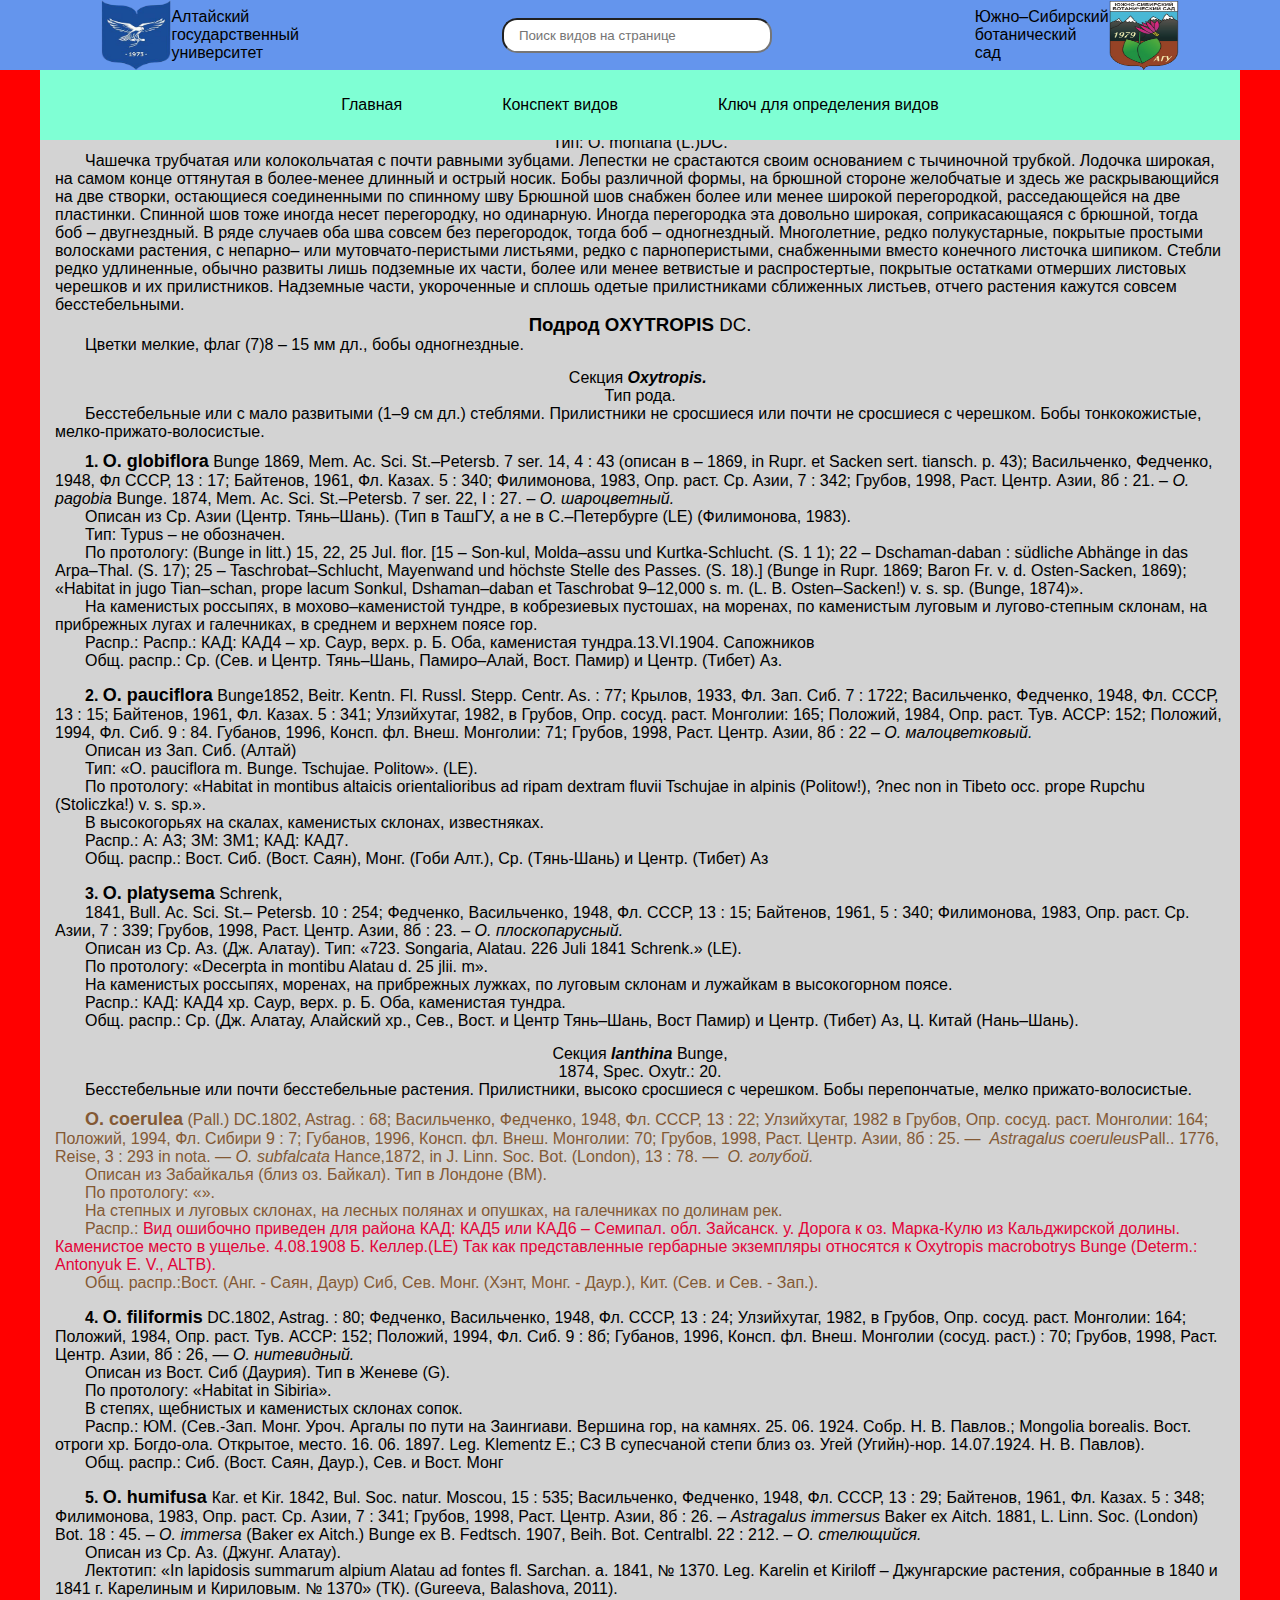
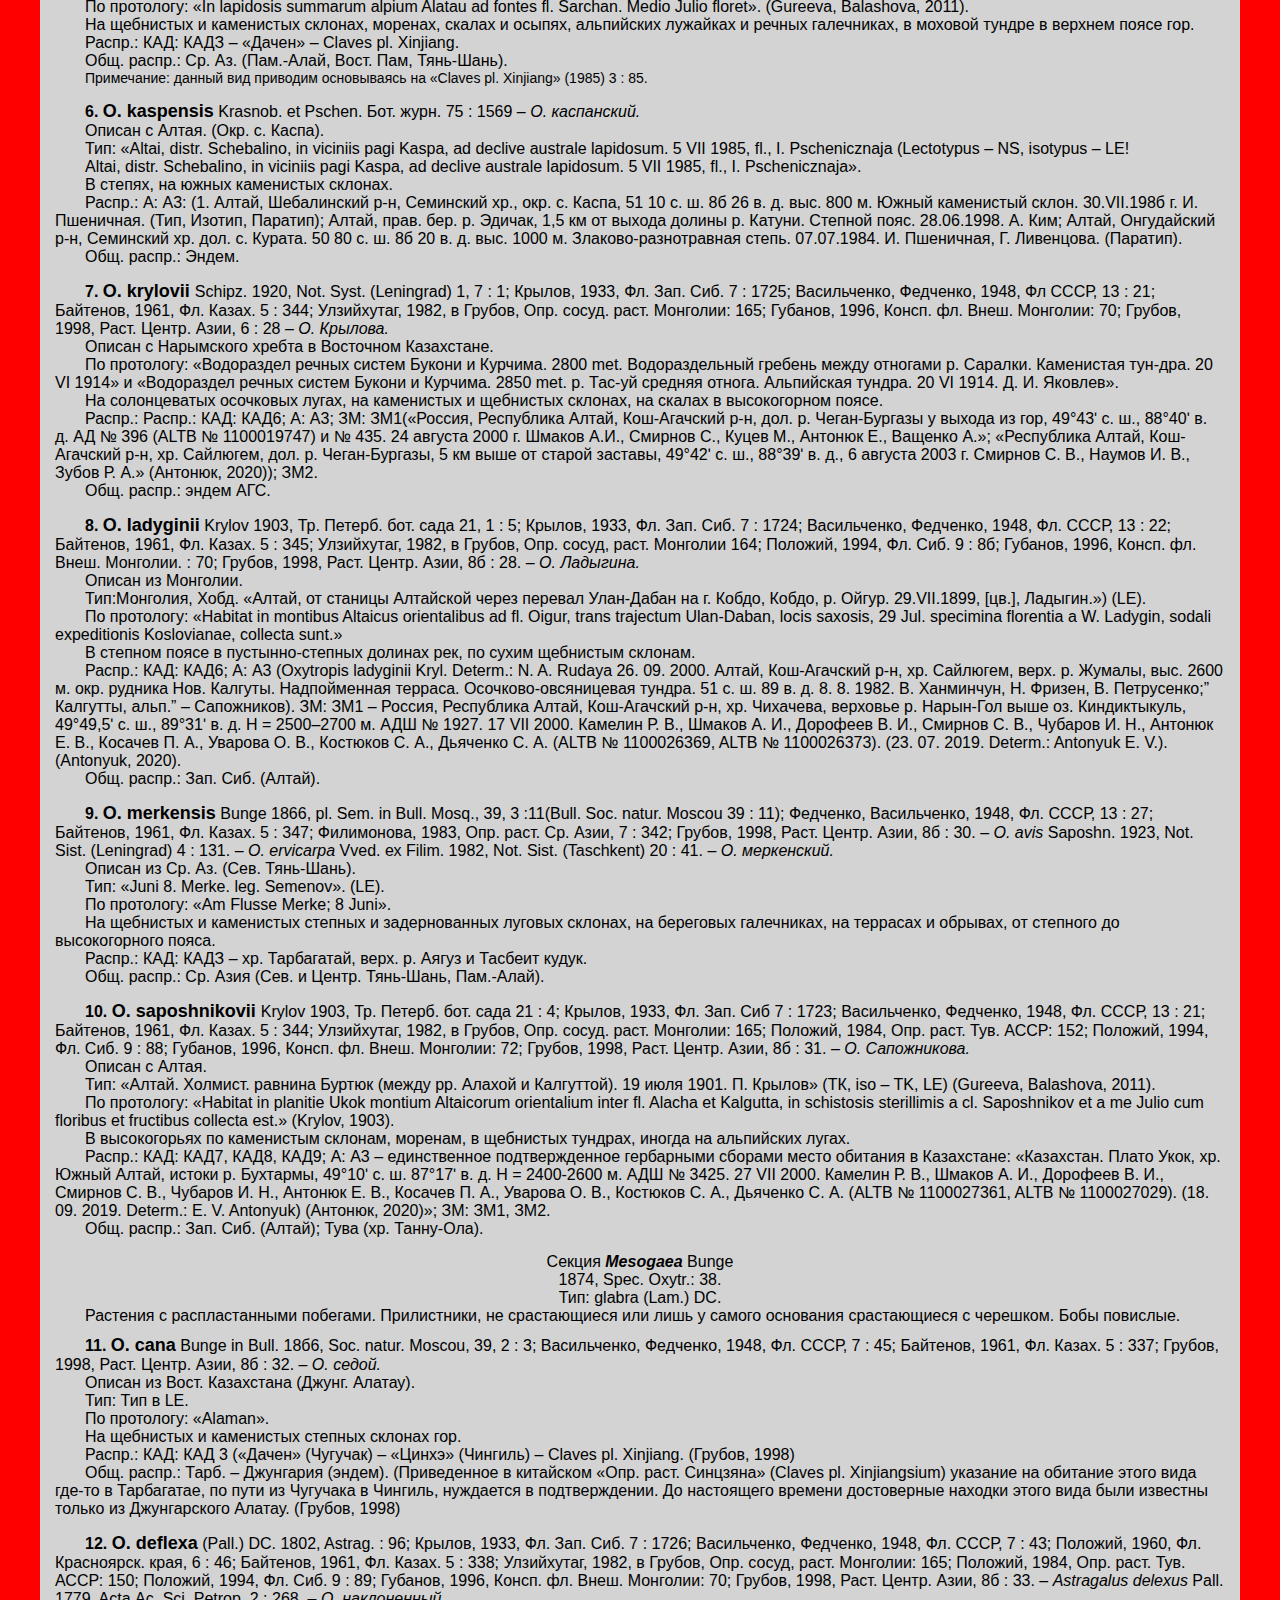
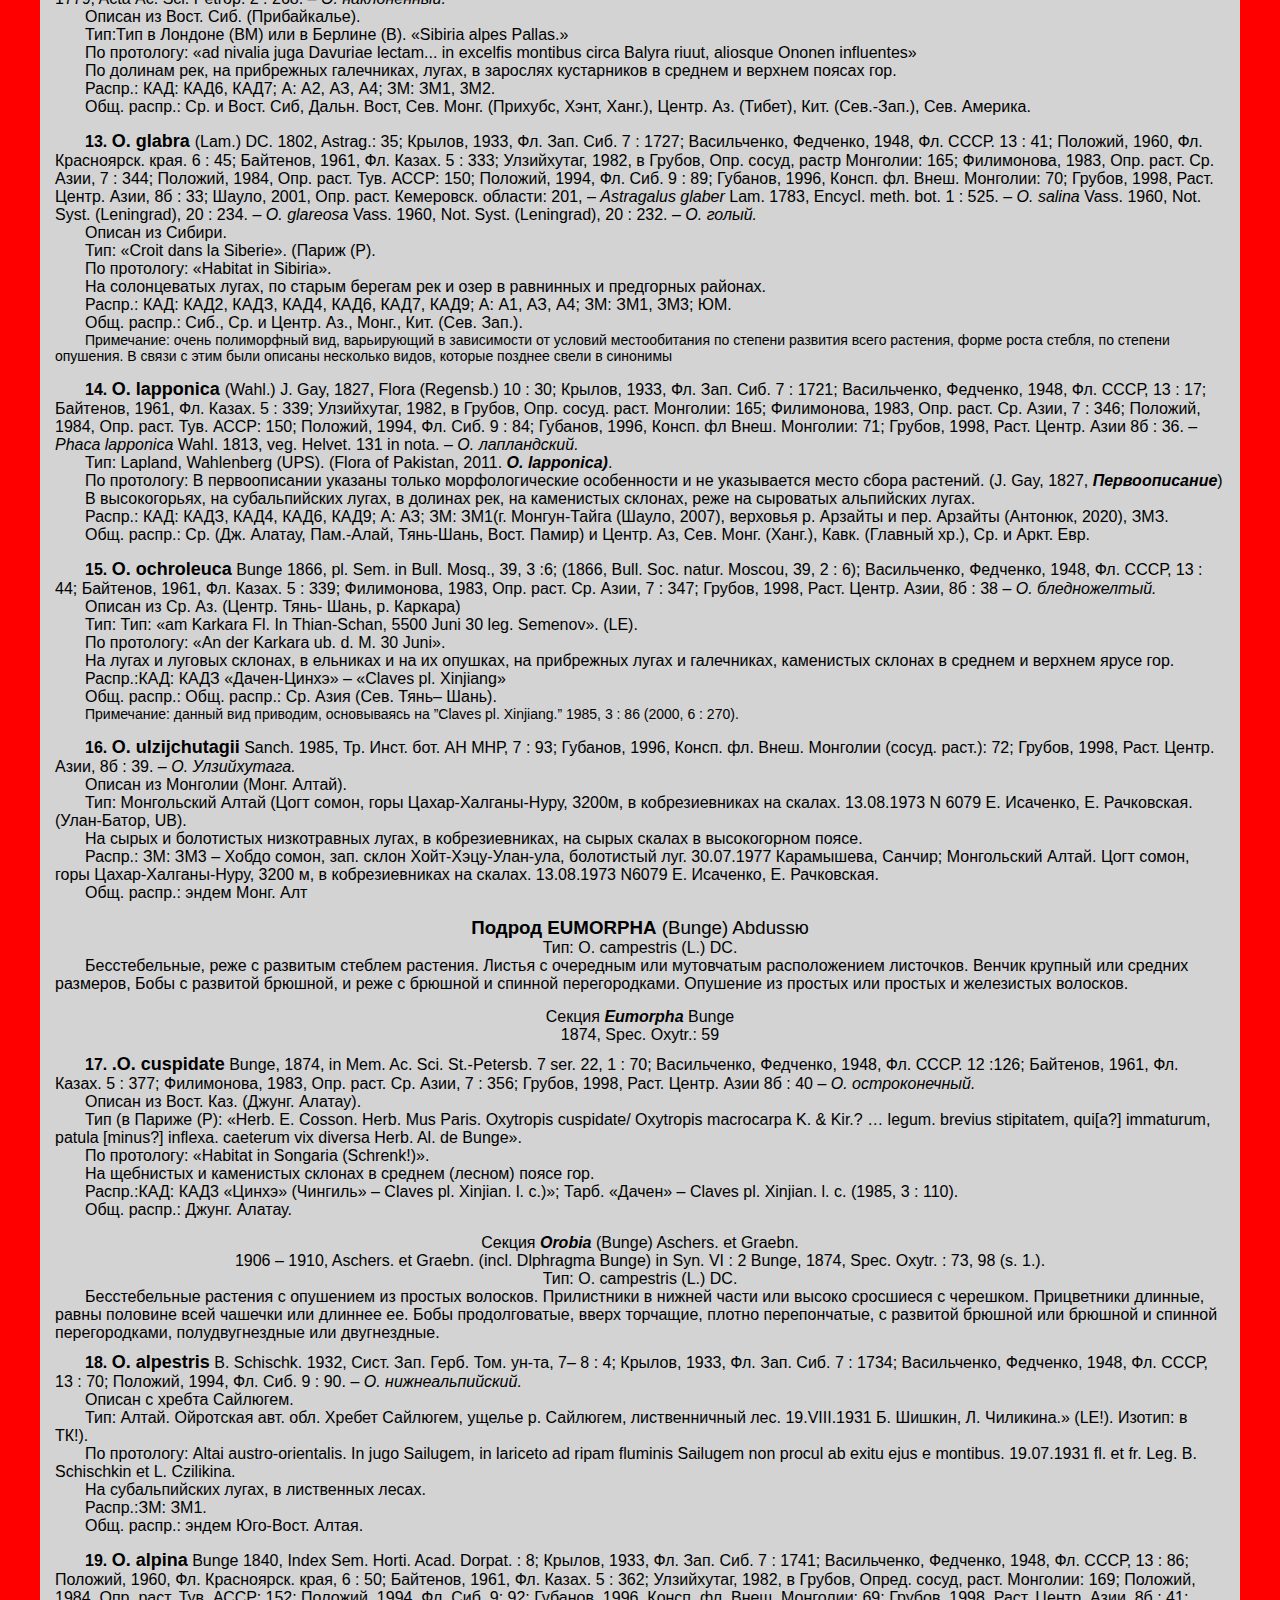
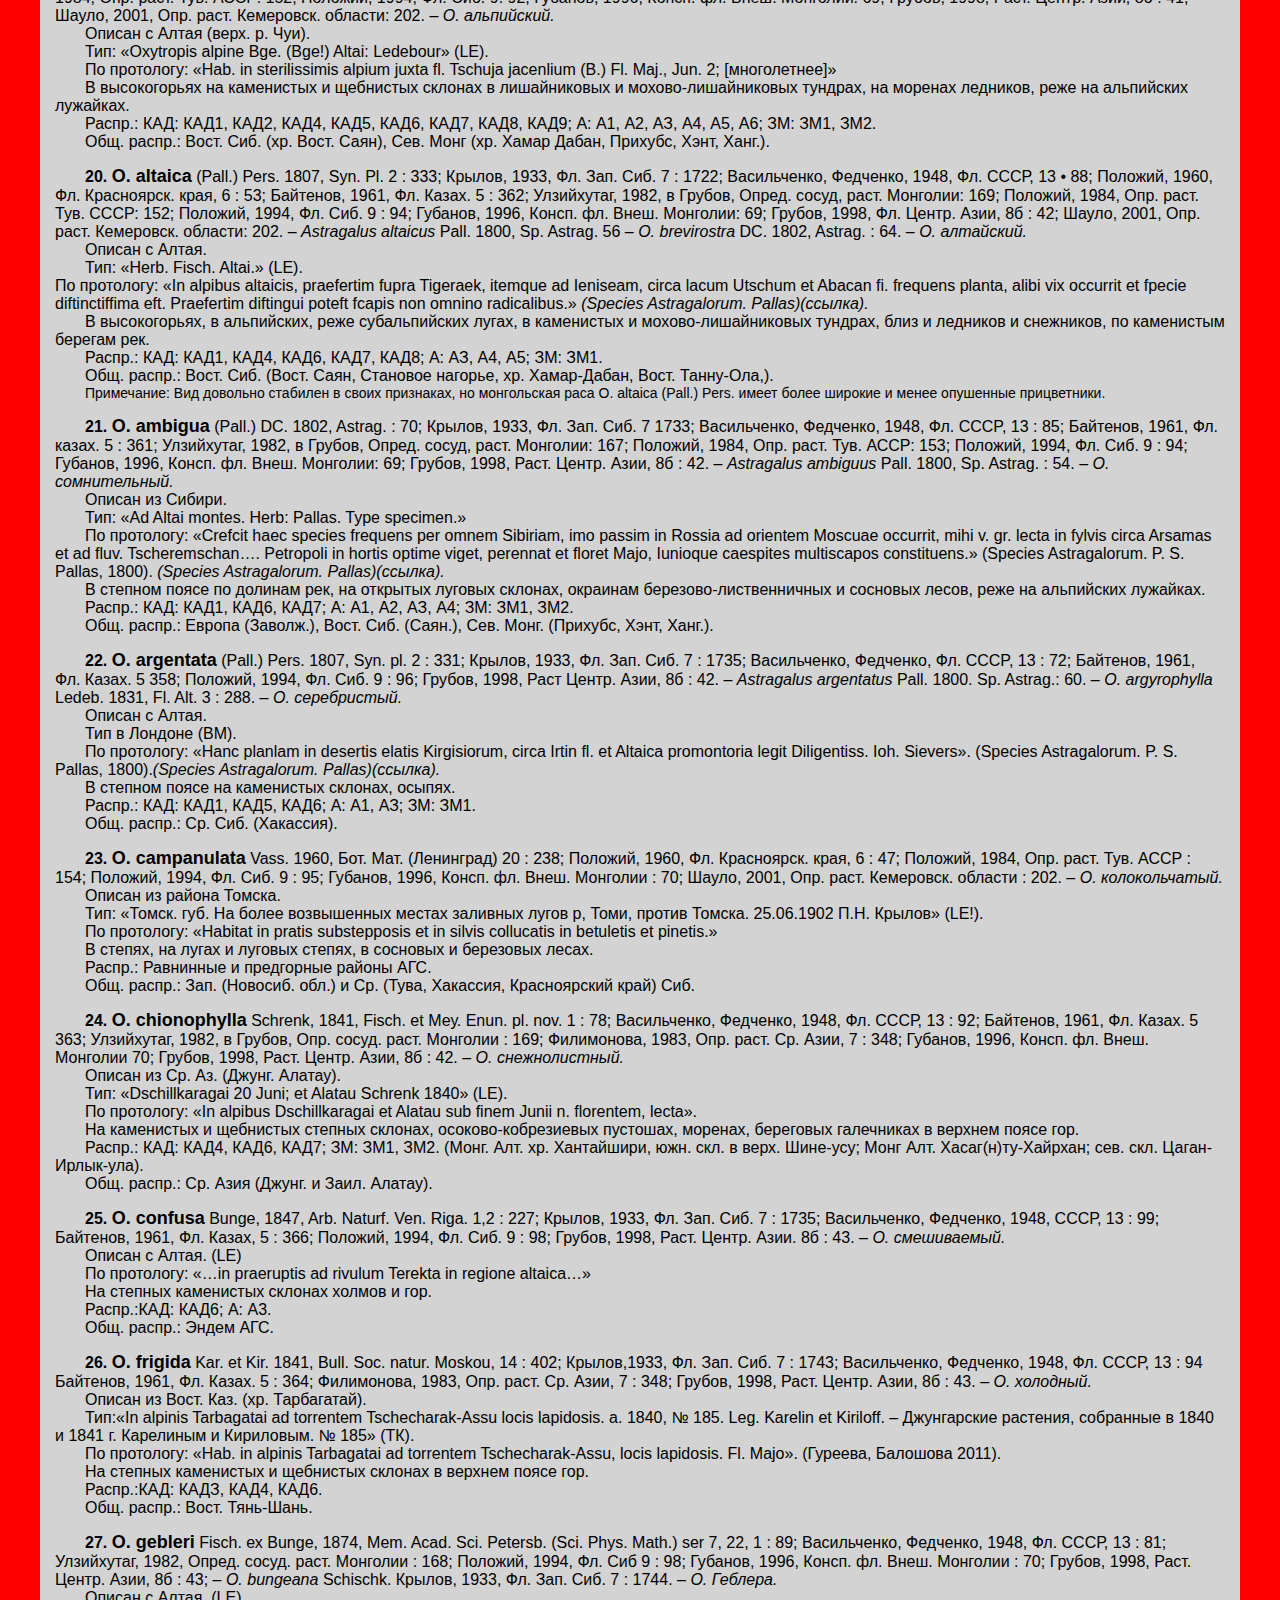
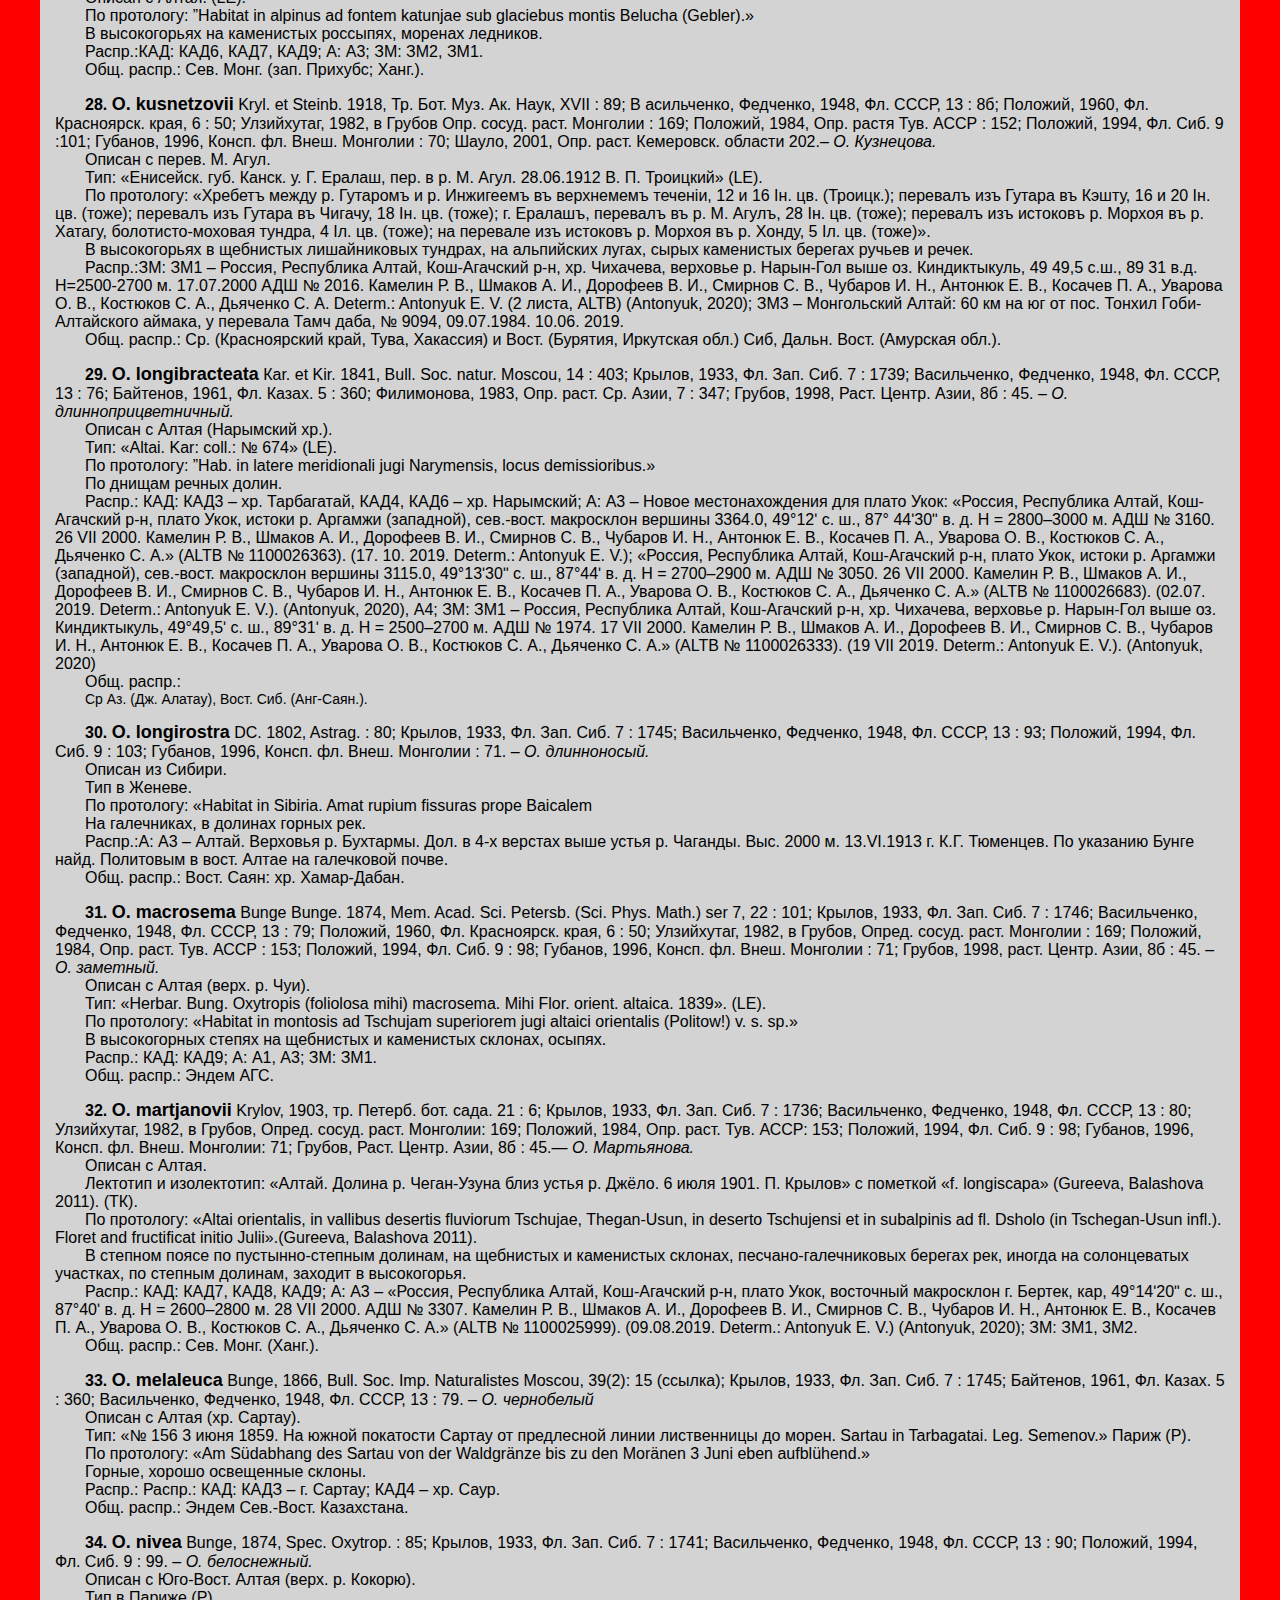
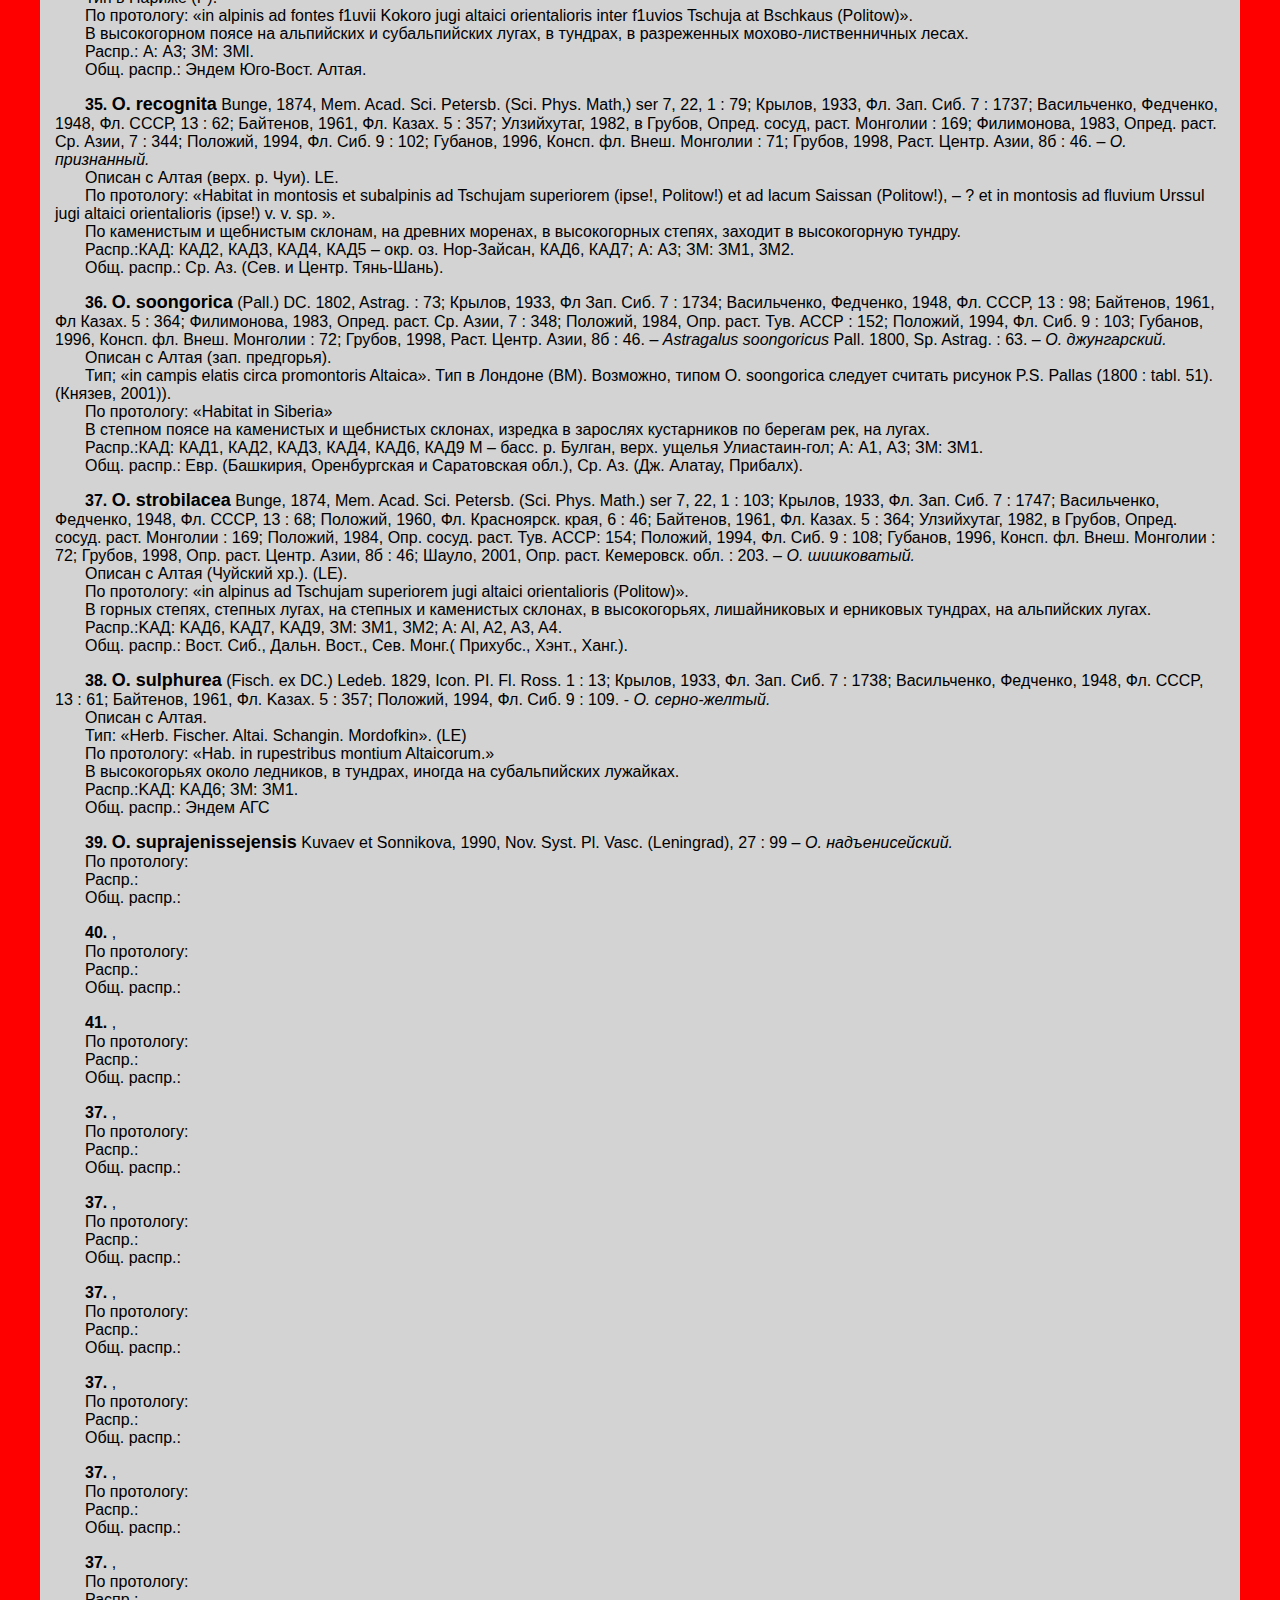
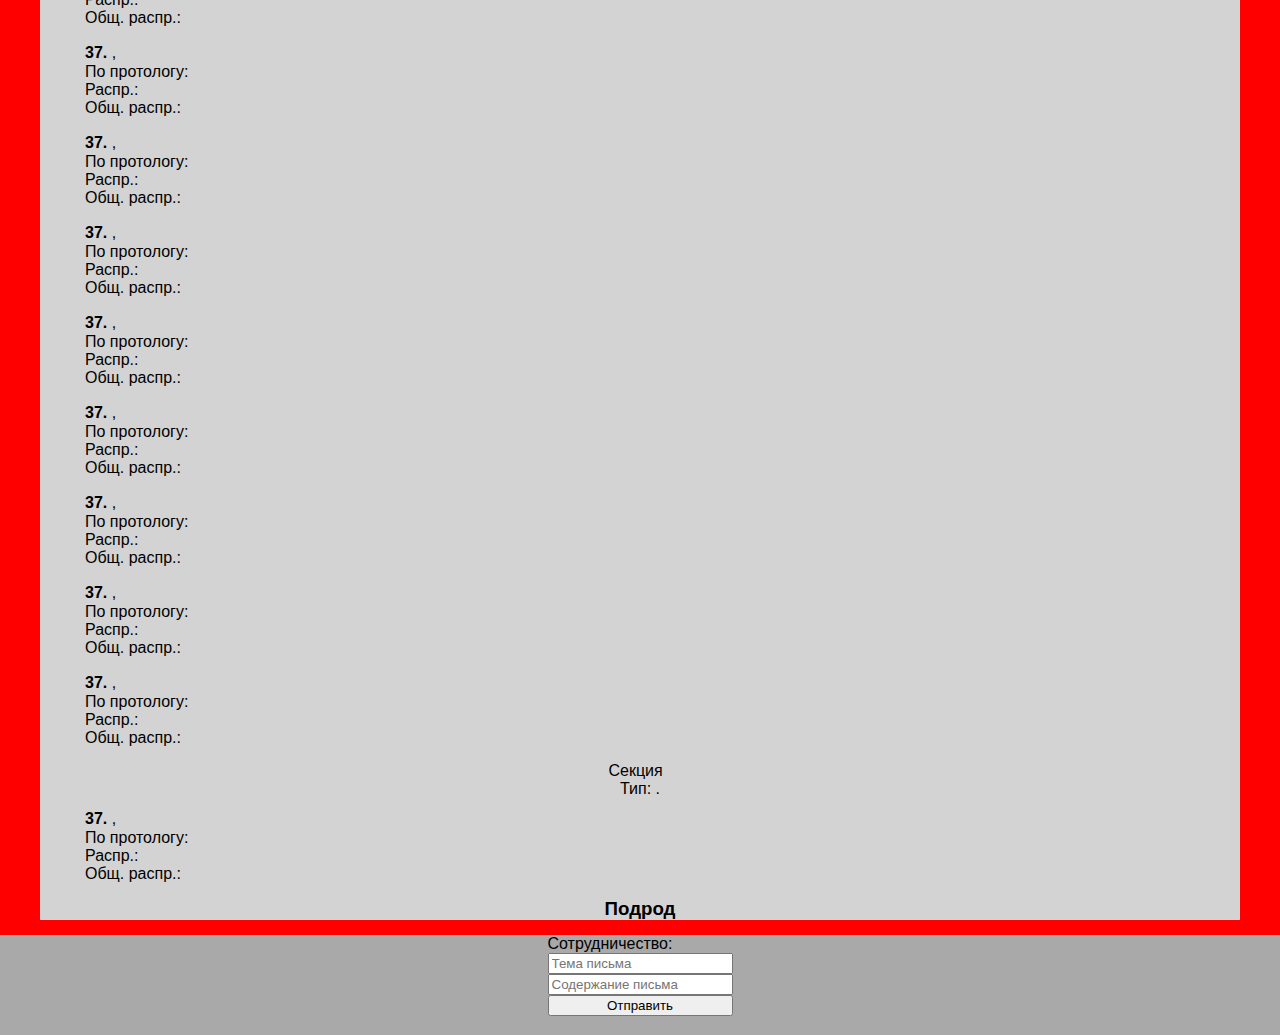
<file: list.html>
<!DOCTYPE html>
<html lang="ru">

<head>
	<meta charset="UTF-8"/>
	<meta http-equiv="X-UA-Compatible" content="IE=edge"/>
	<meta name="viewport" content="width=device-width, initial-scale=1.0"/>
	<title>Oxytropis</title>
	<link href="list.css" rel="stylesheet">
	<script src="main.js" defer></script>
</head>
<body>
<header class="header">
	<div class="logo__block">
		<div class="asu-usbs">
			<a class="asu-usbs_link" href="https://www.asu.ru/" target="_blank">
				<img class="logo__asu" src="images/logo/logo_Asu.png" alt="Лого АлтГУ"></a>
			<span class="logo__text">Алтайский<br> государственный<br> университет</span>
		</div>
		
		<div class="form__control-grope">
			<input class="inputText" type="text" id="elastic" placeholder="Поиск видов на странице">
		</div>
		
		<div class="asu-usbs">
			<span class="logo__text">Южно&ndash;Сибирский<br> ботанический<br> сад</span>
			<a class="asu-usbs_link" href="http://ssbg.asu.ru/" target="_blank">
				<img class="logo__asu" src="images/logo/logo-usbs-new.png" alt="Лого ЮСБС"></a>
		</div>
	</div>
</header>
<!--=========================  main =====================-->
<main class="container">
	<ul class="items container">
		<li>
			<a href="./index.html" class="item">Главная</a>
		</li>
		<li>
			<a href="#l" class="item">Конспект видов</a>
		</li>
		<li>
			<a href="./key.html" class="item">Ключ для определения видов</a>
		</li>
	</ul>
	
	<div class="main-content">
		<section class="species__list">
			<h2 class="species__title">Конспект видов рода&nbsp;<span class="species__genus">Oxytropis</span>&nbsp;DC.
				Алтайской горной страны</h2>
			<!--		=====================================               -->
			<div class="genus">
				<p class="genus-title">OXYTROPIS&nbsp;<span class="species__author">DC.</span></p>
				<p class="species__history">1802, Astrag. : 53,</p>
				<p class="genus__type">Тип:&nbsp;<span class="genus__type_oxytropis">О. montana (L.)</span> DC.</p>
				
				<p class="genus__description">Чашечка трубчатая или колокольчатая с почти равными зубцами. Лепестки не
					срастаются своим основанием с тычиночной
					трубкой. Лодочка широкая, на самом конце оттянутая в более-менее длинный и острый носик. Бобы
					различной формы, на
					брюшной стороне желобчатые и здесь же раскрывающийся на две створки, остающиеся соединенными по
					спинному шву
					Брюшной шов снабжен более или менее широкой перегородкой, расседающейся на две пластинки. Спинной
					шов тоже иногда несет
					перегородку, но одинарную. Иногда перегородка эта довольно широкая, соприкасающаяся с брюшной, тогда
					боб &ndash; двугнездный.
					В ряде случаев оба шва совсем без перегородок, тогда боб &ndash; одногнездный. Многолетние, редко
					полукустарные, покрытые простыми
					волосками растения, с непарно&ndash; или мутовчато-перистыми листьями, редко с парноперистыми,
					снабженными вместо конечного
					листочка шипиком. Стебли редко удлиненные, обычно развиты лишь подземные их части, более или менее
					ветвистые и распростертые,
					покрытые остатками отмерших листовых черешков и их прилистников. Надземные части, укороченные и
					сплошь одетые прилистниками
					сближенных листьев, отчего растения кажутся совсем бесстебельными.</p>
			</div>
			<!--	====================================Подрод=====================     -->
			<div class="subgenus">
				<h3 class="subgenus__title">Подрод OXYTROPIS&nbsp;<span class="species__author">DC.</span></h3>
				<p class="subgenus__description">Цветки мелкие, флаг (7)8 &ndash; 15 мм дл., бобы одногнездные.</p>
			</div>
			<!--	============================ Секция   =========================  -->
			<div class="section">
				<p class="species__section">Секция&nbsp;<span class="species__section-name">Oxytropis.</span>&nbsp<span
						class="species__section-author"></span>
				<p class="section-history"></p>
				<p class="section__type">Тип рода.</p>
				<p class="section__description">Бесстебельные или с мало развитыми (1&ndash;9 см дл.) стеблями.
					Прилистники не сросшиеся или почти не сросшиеся с черешком. Бобы тонкокожистые,
					мелко-прижато-волосистые.</p>
			</div>
			<!--		================Вид======== -->
			<div class="species__block">
				<span class="species__number">1.</span>
				<span class="species__name-lat"><a href="https://www.plantarium.ru/page/image/id/459051.html"
				                                   target="_blank">О. globiflora</a></span>
				<span class="species__author">Bunge</span>
				
				<span class="species__literature">1869, Mem. Ас. Sci. St.&ndash;Petersb. 7 ser. 14, 4 : 43 (описан в &ndash; 1869, in Rupr. et Sacken sert. tiansch. p. 43);
			Васильченко, Федченко, 1948, Фл СССР, 13 : 17; Байтенов, 1961, Фл. Казах. 5 : 340; Филимонова, 1983,
			Опр. раст. Ср. Азии, 7 : 342; Грубов, 1998, Раст. Центр. Азии, 8б : 21. &ndash;
			<span class="species__synonym">О. pagobia&nbsp;</span><span class="species__synonym-author">Bunge.</span> 1874,
			Mem. Ас. Sci. St.&ndash;Petersb. 7 ser. 22, I : 27. &ndash;
				<span class="species__name-ru">О. шароцветный.
				</span>
				
				<p class="species__place">Описан из Ср. Азии (Центр. Тянь&ndash;Шань). (Тип в ТашГУ, а не в С.&ndash;Петербурге
					(LE) (Филимонова, 1983).</p>
				<p class="species__type">Тип: Typus &ndash; не обозначен.</p>
				<p class="species__protolog">По протологу: (Bunge in litt.) 15, 22, 25 Jul. flor. [15 &ndash; Son-kul,
					Molda&ndash;assu
					und
					Kurtka-Schlucht. (S. 1 1); 22 &ndash;
					Dschaman-daban : südliche Abhänge in das Arpa&ndash;Thal. (S. 17); 25 &ndash; Taschrobat&ndash;Schlucht,
					Mayenwand und
					höchste Stelle des Passes.
					(S. 18).] (Bunge in Rupr. 1869; Baron Fr. v. d. Osten-Sacken, 1869); «Habitat in jugo
					Tian&ndash;schan, prope lacum Sonkul, Dshaman&ndash;daban et Taschrobat 9&ndash;12,000 s. m. (L. B.
					Osten&ndash;Sacken!) v. s.
					sp.
					(Bunge, 1874)».
				</p>
				
				<p class="species__eco">На каменистых россыпях, в мохово&ndash;каменистой тундре, в кобрезиевых
					пустошах, на
					моренах,
					по каменистым луговым и
					лугово-степным склонам, на прибрежных лугах и галечниках, в среднем и верхнем поясе гор.</p>
				
				<p class="specie__spread">Распр.: <span class="species__spread-local">Распр.: КАД: КАД4 &ndash;  хр. Саур, верх. р. Б. Оба, каменистая тундра.13.VI.1904. Сапожников</span>
				</p>
				
				<p class="specie__spread">Общ. распр.: <span class="species__spread-general">Ср. (Сев. и Центр. Тянь&ndash;Шань, Памиро&ndash;Алай,
				Вост. Памир) и Центр. (Тибет) Аз.</span></p>
			</div>
			<!--		==========Вид===============      -->
			<div class="species__block">
				<span class="species__number">2.</span>
				
				<span class="species__name-lat"><a href="https://www.plantarium.ru/page/image/id/763467.html"
				                                   target="_blank">О. pauciflora</a></span>
				
				<span class="species__author">Bunge</span><span class="species-literature">1852, Beitr. Kentn. Fl. Russl. Stepp. Centr. As. : 77; Крылов, 1933, Фл. Зап. Сиб.
			7 : 1722; Васильченко, Федченко, 1948, Фл. СССР, 13 : 15; Байтенов, 1961, Фл. Казах. 5 : 341; Улзийхутаг, 1982,
			в Грубов, Опр. сосуд. раст. Монголии: 165; Положий, 1984, Опр. раст. Тув. АССР: 152; Положий, 1994, Фл. Сиб. 9 : 84.
			Губанов, 1996, Консп. фл. Внеш. Монголии: 71; Грубов, 1998, Раст. Центр. Азии, 8б : 22 &ndash;
		</span>
				
				<span class="species__name-ru">О. малоцветковый.</span>
				
				<p class="species__place">Описан из Зап. Сиб. (Алтай)</p>
				
				<p class="species__type"> Тип: «O. pauciflora m. Bunge. Tschujae. Politow». (LE).</p>
				
				<p class="species__protolog">По протологу: «Habitat in montibus altaicis orientalioribus ad ripam
					dextram
					fluvii
					Tschujae in alpinis (Politow!), ?nec non in Tibeto occ. prope Rupchu (Stoliczka!) v. s. sp.».
				</p>
				
				<p class="species__eco">В высокогорьях на скалах, каменистых склонах, известняках.</p>
				
				<p class="specie__spread">Распр.: <span
						class="species__spread-local">А: А3; ЗМ: ЗМ1; КАД: КАД7.</span>
				</p>
				
				<p class="specie__spread">Общ. распр.: <span class="species__spread-general">Вост. Сиб. (Вост. Саян), Монг. (Гоби Алт.), Ср. (Tянь-Шань) и Центр. (Тибет) Аз</span>
				</p>
			</div>
			<!--		=================Вид========================      -->
			<div class="species__block">
				<span class="species__number">3.</span>
				<span class="species__name-lat"><a href="https://www.plantarium.ru/page/image/id/167752.html"
				                                   target="_blank">О. platysema</a></span>
				<span class="species__author">Schrenk,</span>
				<p class="species-literature">1841, Bull. Ас. Sci. St.&ndash; Petersb. 10 : 254; Федченко, Васильченко,
					1948, Фл. СССР, 13 : 15; Байтенов, 1961, 5 : 340; Филимонова, 1983, Опр. раст. Ср. Азии, 7 : 339;
					Грубов, 1998, Раст. Центр. Азии, 8б : 23. &ndash;
					<span class="species__name-ru">О. плоскопарусный.</span>
				
				<p class="species__place">Описан из Ср. Аз. (Дж. Алатау). Тип: «723. Songaria, Alatau. 226 Juli 1841
					Schrenk.» (LE).</p>
				
				<p class="species__protolog">По протологу: «Decerpta in montibu Alatau d. 25 jlii. m».</p>
				
				<p class="species__eco">На каменистых россыпях, моренах, на прибрежных лужках, по луговым склонам и
					лужайкам в высокогорном поясе.</p>
				
				<p class="specie__spread">Распр.: <span class="species__spread-local">КАД: КАД4 хр. Саур, верх. р. Б. Оба, каменистая тундра.</span>
				</p>
				
				<p class="specie__spread">Общ. распр.: <span class="species__spread-general">Ср. (Дж. Алатау, Алайский хр., Сев., Вост. и Центр Тянь&ndash;Шань, Вост Памир) и Центр. (Тибет) Аз, Ц. Китай (Нань&ndash;Шань).</span>
				</p>
			</div>
			<!--	============================ Секция   =========================  -->
			<div class="section">
				<p class="species__section">Секция&nbsp;<span class="species__section-name">Ianthina</span>&nbsp;<span
						class="section__author">Bunge,</span>
				<p class="section-history">
					1874, Spec. Oxytr.: 20.</p>
				</p>
				<p class="species__type"></p>
				<p class="section__description">Бесстебельные или почти бесстебельные растения. Прилистники, высоко
					сросшиеся с черешком. Бобы перепончатые, мелко прижато-волосистые.</p>
			</div>
			<!--		=================== Вид =======================-->
			
			<div class="species__block species__block_mistake">
				<span class="species__number"></span>
				
				<span class="species__name-lat"><a href="https://www.plantarium.ru/page/image/id/100646.html"
				                                   target="_blank">О. coerulea</a></span>
				<span class="species__author">(Pall.) DC.</span><span class="species-literature">1802, Astrag. : 68; Васильченко, Федченко, 1948, Фл. СССР, 13 : 22; Улзийхутаг, 1982 в Грубов, Опр. сосуд. раст. Монголии: 164; Положий, 1994, Фл. Сибири 9 : 7; Губанов, 1996, Консп. фл. Внеш. Монголии: 70; Грубов, 1998, Раст. Центр. Азии, 8б : 25. &mdash;</span>&nbsp;
				<span class="species__synonym">Astragalus coeruleus</span><span
					class="species__synonym-author">Pall.</span><span class="species-literature">. 1776, Reise, 3 : 293 in nota. &mdash;</span><span
					class="species__synonym"> О. subfalcata </span><span
					class="species__synonym-author">Hanсе,</span><span
					class="species-literature">1872, in Ј. Linn. Soc. Bot. (London), 13 : 78. &mdash;</span><span
					class="species__name-ru">&nbsp О. голубой.</span>
				
				<p class="species__place">Описан из Забайкалья (близ оз. Байкал). Тип в Лондоне (ВМ).</p>
				<p class="species__type"></p>
				<p class="species__protolog">По протологу: «».</p>
				
				<p class="species__eco">На степных и луговых склонах, на лесных полянах и опушках, на галечниках по
					долинам
					рек.</p>
				
				<p class="specie__spread">Распр.: <span class="species__spread-local_coerulea">Вид ошибочно приведен для района КАД: КАД5 или КАД6 –  Семипал. обл. Зайсанск. у. Дорога к оз. Марка-Кулю из Кальджирской долины. Каменистое место в ущелье. 4.08.1908 Б. Келлер.(LE) Так как представленные гербарные экземпляры относятся к Oxytropis macrobotrys Bunge (Determ.: Antonyuk E. V., ALTB).</span>
				</p>
				
				<p class="specie__spread">Общ. распр.:<span class="species__spread-general">Вост. (Анг. - Саян, Даур) Сиб, Сев. Монг. (Хэнт, Монг. - Даур.), Кит. (Сев. и Сев. - Зап.).</span>
				</p>
			</div>
			
			<!--		=================== Вид =======================-->
			
			<div class="species__block">
				<span class="species__number">4.</span>
				
				<span class="species__name-lat"><a href="https://www.plantarium.ru/page/image/id/526948.html"
				                                   target="_blank">О. filiformis</a></span>
				<span class="species__author">DC.</span><span class="species-literature">1802, Astrag. : 80; Федченко, Васильченко, 1948, Фл. СССР, 13 : 24; Улзийхутаг, 1982, в Грубов, Опр. сосуд. раст. Монголии: 164; Положий, 1984, Опр. раст. Тув. АССР: 152; Положий, 1994, Фл. Сиб. 9 : 8б; Губанов, 1996, Консп. фл. Внеш. Монголии (сосуд. раст.) : 70; Грубов, 1998, Раст. Центр. Азии, 8б : 26, &mdash; </span>
				<span class="species__name-ru">О. нитевидный. </span>
				
				<p class="species__place">Описан из Вост. Сиб (Даурия). Тип в Женеве (G).</p>
				<p class="species__type"></p>
				<p class="species__protolog">По протологу: «Habitat in Sibiria».</p>
				
				<p class="species__eco">В степях, щебнистых и каменистых склонах сопок.</p>
				
				<p class="specie__spread">Распр.: <span class="species__spread-local">ЮМ. (Сев.-Зап. Монг. Уроч. Аргалы по пути на Заингиави. Вершина гор, на камнях. 25. 06. 1924. Собр. Н. В. Павлов.; Mongolia borealis. Вост. отроги хр. Богдо-ола. Открытое, место. 16. 06. 1897. Leg. Klementz Е.; СЗ В супесчаной степи близ оз. Угей (Угийн)-нор. 14.07.1924. Н. В. Павлов).</span>
				</p>
				
				<p class="specie__spread">Общ. распр.: <span class="species__spread-general">Сиб. (Вост. Саян, Даур.), Сев. и Вост. Монг</span>
				</p>
			</div>
			<!--		========== Вид ===============      -->
			<div class="species__block">
				<span class="species__number">5.</span>
				
				<span class="species__name-lat"><a href="https://www.plantarium.ru/page/image/id/466743.html"
				                                   target="_blank">O. humifusa </a></span>
				
				<span class="species__author">Каr. et Kir. </span>
				
				<span class="species-literature">1842, Bul. Soc. natur. Moscou, 15 : 535; Васильченко, Федченко, 1948, Фл. СССР, 13 : 29; Байтенов, 1961, Фл. Казах. 5 : 348; Филимонова, 1983, Опр. раст. Ср. Азии, 7 : 341; Грубов, 1998, Раст. Центр. Азии, 8б : 26. –
				<span class="species__synonym">Astragalus immersus </span>
					<span class="species__synonym-author">Baker ех Aitch. </span>
					<span class="species-literature">1881, L. Linn. Soc. (London) Bot. 18 : 45. – </span>
					<span class="species__synonym">О. immersa </span>
					<span class="species__synonym-author">(Baker ех Aitch.) Bungе ех В. Fedtsch.</span>
					<span class="species-literature">1907, Beih. Bot. Centralbl. 22 : 212. – </span>
					<span class="species__name-ru">O. стелющийся.</span>
				</span>
				
				<p class="species__place">Описан из Ср. Аз. (Джунг. Алатау).</p>
				<p class="species__type">Лектотип: «In lapidosis summarum alpium Alatau ad fontes fl. Sarchan. a. 1841,
					№ 1370. Leg. Karelin et Kiriloff – Джунгарские растения, собранные в 1840 и 1841 г. Карелиным и
					Кириловым. № 1370» (ТК). (Gureeva, Balashova, 2011).</p>
				<p class="species__protolog">По протологу: «In lapidosis summarum alpium Alatau ad fontes fl. Sarchan.
					Medio Julio floret». (Gureeva, Balashova, 2011).</p>
				
				<p class="species__eco">На щебнистых и каменистых склонах, моренах, скалах и осыпях, альпийских лужайках
					и речных галечниках, в моховой тундре в верхнем поясе гор.</p>
				
				<p class="specie__spread">Распр.: <span class="species__spread-local">КАД: КАДЗ – «Дачен» –  Claves pl. Xinjiang.</span>
				</p>
				
				<p class="specie__spread">Общ. распр.: <span class="species__spread-general">Ср. Аз. (Пам.-Алай, Вост. Пам, Тянь-Шань).</span>
				</p>
				<p class="species__note">Примечание: данный вид приводим основываясь на «Claves pl. Xinjiang» (1985) 3 :
					85.</p>
			</div>
			<!--		========== Вид ===============      -->
			
			<div class="species__block">
				<span class="species__number">6.</span>
				
				<span class="species__name-lat"><a
						href="https://v3.boldsystems.org/pics/EGPAM/CCDB-26259-A08%2B1473183556.JPG" target="_blank">О. kaspensis</a></span>
				
				<span class="species__author">Krasnob. et Pschen.</span>
				
				<span class="species-literature">Бот. журн. 75 : 1569 –</span>
				
				<span class="species__name-ru">О. каспанский.</span>
				
				<p class="species__place">Описан с Алтая. (Окр. с. Каспа).</p>
				<p class="species__type">Тип: «Altai, distr. Schebalino, in viciniis pagi Kaspa, ad declive australe
					lapidosum. 5 VII 1985, fl., I. Pschenicznaja (Lectotypus – NS, isotypus – LE!</p>
				<p class="species__protolog">Altai, distr. Schebalino, in viciniis pagi Kaspa, ad declive australe
					lapidosum. 5 VII 1985, fl., I. Pschenicznaja».</p>
				
				<p class="species__eco">В степях, на южных каменистых склонах.</p>
				
				<p class="specie__spread">Распр.: <span class="species__spread-local">А: А3: (1. Алтай, Шебалинский р-н, Семинский хр., окр. с. Каспа, 51 10 с. ш. 8б 26 в. д. выс. 800 м. Южный каменистый склон. 30.VII.198б г. И. Пшеничная. (Тип, Изотип, Паратип); Алтай, прав. бер. р. Эдичак, 1,5 км от выхода долины р. Катуни. Степной пояс. 28.06.1998. А. Ким; Алтай, Онгудайский р-н, Семинский хр. дол. с. Курата. 50 80 с. ш. 8б 20 в. д. выс. 1000 м. Злаково-разнотравная степь. 07.07.1984. И. Пшеничная, Г. Ливенцова. (Паратип). </span>
				</p>
				
				<p class="specie__spread">Общ. распр.: <span class="species__spread-general">Эндем.</span></p>
			</div>
			
			<!--		========== Вид ===============      -->
			
			<div class="species__block">
				<span class="species__number">7.</span>
				
				<span class="species__name-lat"><a href="./herbSpecies/O.krylovii/O.krylovii.jpg" target="_blank">О. krylovii </a></span>
				
				<span class="species__author">Schipz.</span>
				
				<span class="species-literature">1920, Not. Syst. (Leningrad) 1, 7 : 1; Крылов, 1933, Фл. Зап. Сиб. 7 : 1725; Васильченко, Федченко, 1948, Фл СССР, 13 : 21; Байтенов, 1961, Фл. Казах. 5 : 344; Улзийхутаг, 1982, в Грубов, Опр. сосуд. раст. Монголии: 165; Губанов, 1996, Консп. фл. Внеш. Монголии: 70; Грубов, 1998, Раст. Центр. Азии, 6 : 28 –
				<span class="species__synonym"></span>
					<span class="species__synonym-author"></span>
				</span>
				
				<span class="species__name-ru">О. Крылова.</span>
				
				<p class="species__place">Описан с Нарымского хребта в Восточном Казахстане.</p>
				<p class="species__type"></p>
				<p class="species__protolog">По протологу: «Водораздел речных систем Букони и Курчима. 2800 met.
					Водораздельный гребень между отногами р. Саралки. Каменистая тун-дра. 20 VI 1914» и «Водораздел
					речных систем Букони и Курчима. 2850 met. р. Тас-уй средняя отнога. Альпийская тундра. 20 VI 1914.
					Д. И. Яковлев».</p>
				
				<p class="species__eco">На солонцеватых осочковых лугах, на каменистых и щебнистых склонах, на скалах в
					высокогорном поясе.</p>
				
				<p class="specie__spread">Распр.: <span class="species__spread-local">Распр.: КАД: КАД6; А: А3; ЗМ: ЗМ1(«Россия, Республика Алтай, Кош-Агачский р-н, дол. р. Чеган-Бургазы у выхода из гор, 49°43ʹ с. ш., 88°40ʹ в. д. АД № 396 (ALTB № 1100019747) и № 435. 24 августа 2000 г. Шмаков А.И., Смирнов С., Куцев М., Антонюк Е., Ващенко А.»; «Республика Алтай, Кош-Агачский р-н, хр. Сайлюгем, дол. р. Чеган-Бургазы, 5 км выше от старой заставы, 49°42ʹ с. ш., 88°39ʹ в. д., 6 августа 2003 г. Смирнов С. В., Наумов И. В., Зубов Р. А.» (Антонюк, 2020)); ЗМ2.</span>
				</p>
				
				<p class="specie__spread">Общ. распр.: <span class="species__spread-general">эндем АГС.</span></p>
			</div>
			
			<!--		========== Вид ===============      -->
			
			<div class="species__block">
				<span class="species__number">8.</span>
				
				<span class="species__name-lat"><a href="./herbSpecies/O.ladyginii/O.ladyginii.png" target="_blank">О. ladyginii</a></span>
				
				<span class="species__author">Krylov</span>
				
				<span class="species-literature">1903, Тр. Петерб. бот. сада 21, 1 : 5; Крылов, 1933, Фл. Зап. Сиб. 7 : 1724; Васильченко, Федченко, 1948, Фл. СССР, 13 : 22; Байтенов, 1961, Фл. Казах. 5 : 345; Улзийхутаг, 1982, в Грубов, Опр. сосуд, раст. Монголии   164; Положий, 1994, Фл. Сиб. 9 : 8б; Губанов, 1996, Консп. фл. Внеш. Монголии. : 70; Грубов, 1998, Раст. Центр. Азии, 8б : 28. –
				<span class="species__synonym"></span>
					<span class="species__synonym-author"></span>
				</span>
				
				<span class="species__name-ru">О. Ладыгина.</span>
				
				<p class="species__place">Описан из Монголии.</p>
				<p class="species__type">Тип:Монголия, Хобд. «Алтай, от станицы Алтайской через перевал Улан-Дабан на г.
					Кобдо, Кобдо, р. Ойгур. 29.VII.1899, [цв.], Ладыгин.») (LE).</p>
				<p class="species__protolog">По протологу: «Habitat in montibus Altaicus orientalibus ad fl. Oigur,
					trans trajectum Ulan-Daban, locis saxosis, 29 Jul. specimina florentia a W. Ladygin, sodali
					expeditionis Koslovianae, collecta sunt.»</p>
				
				<p class="species__eco">В степном поясе в пустынно-степных долинах рек, по сухим щебнистым склонам.</p>
				
				<p class="specie__spread">Распр.: <span class="species__spread-local">КАД: КАД6; А: А3 (Oxytropis ladyginii Kryl. Determ.: N. A. Rudaya 26. 09. 2000. Алтай, Кош-Агачский р-н, хр. Сайлюгем, верх. р. Жумалы, выс. 2600 м. окр. рудника Нов. Калгуты. Надпойменная терраса. Осочково-овсяницевая тундра. 51 с. ш. 89 в. д. 8. 8. 1982. В. Ханминчун, Н. Фризен, В. Петрусенко;” Калгутты, альп.” –  Сапожников). ЗМ: ЗМ1 – Россия, Республика Алтай, Кош-Агачский р-н, хр. Чихачева, верховье р. Нарын-Гол выше оз. Киндиктыкуль, 49°49,5ʹ с. ш., 89°31ʹ в. д. Н = 2500–2700 м. АДШ № 1927. 17 VII 2000. Камелин Р. В., Шмаков А. И., Дорофеев В. И., Смирнов С. В., Чубаров И. Н., Антонюк Е. В., Косачев П. А., Уварова О. В., Костюков С. А., Дьяченко С. А. (ALTB № 1100026369, ALTB № 1100026373). (23. 07. 2019. Determ.: Antonyuk E. V.). (Antonyuk, 2020).</span>
				</p>
				
				<p class="specie__spread">Общ. распр.: <span class="species__spread-general">Зап. Сиб. (Алтай).</span>
				</p>
			</div>
			
			<!--		========== Вид ===============      -->
			
			<div class="species__block">
				<span class="species__number">9.</span>
				
				<span class="species__name-lat"><a href="https://www.plantarium.ru/page/image/id/67730.html"
				                                   target="_blank">О. merkensis</a></span>
				
				<span class="species__author">Bunge</span>
				
				<span class="species-literature">1866, pl. Sem. in Bull. Mosq., 39, 3 :11(Bull. Soc. natur. Moscou 39 : 11); Федченко, Васильченко, 1948, Фл. СССР, 13 : 27; Байтенов, 1961, Фл. Казах. 5 : 347; Филимонова, 1983, Опр. раст. Ср. Азии, 7 : 342; Грубов, 1998, Раст. Центр. Азии, 8б : 30. –
				<span class="species__synonym">О. avis</span>
					<span class="species__synonym-author">Saposhn. 1923, Not. Sist. (Leningrad) 4 : 131. – </span>
					<span class="species__synonym">О. ervicarpa</span>
					<span class="species__synonym-author">Vved. ех Filim. 1982, Not. Sist. (Taschkent) 20 : 41. – </span>
				</span>
				
				<span class="species__name-ru">О. меркенский.</span>
				
				<p class="species__place">Описан из Ср. Аз. (Сев. Тянь-Шань).</p>
				<p class="species__type">Тип: «Juni 8. Merke. leg. Semenov». (LE).</p>
				<p class="species__protolog">По протологу: «Am Flusse Merke; 8 Juni».</p>
				
				<p class="species__eco">На щебнистых и каменистых степных и задернованных луговых склонах, на береговых
					галечниках, на террасах и обрывах, от степного до высокогорного пояса.</p>
				
				<p class="specie__spread">Распр.: <span class="species__spread-local">КАД: КАДЗ –  хр. Тарбагатай, верх. р. Аягуз и Тасбеит кудук.</span>
				</p>
				
				<p class="specie__spread">Общ. распр.: <span class="species__spread-general">Ср. Азия (Сев. и Центр. Тянь-Шань, Пам.-Алай).</span>
				</p>
			</div>
			
			<!--		========== Вид ===============      -->
			
			<div class="species__block">
				<span class="species__number">10.</span>
				
				<span class="species__name-lat"><a href="" target="_blank">О. saposhnikovii </a></span>
				
				<span class="species__author">Krylov</span>
				
				<span class="species-literature">1903, Тр. Петерб. бот. сада 21 : 4; Крылов, 1933,  Фл. Зап. Сиб 7 : 1723; Васильченко, Федченко, 1948, Фл. СССР, 13 : 21; Байтенов, 1961, Фл. Казах. 5 : 344; Улзийхутаг, 1982, в Грубов, Опр. сосуд. раст. Монголии: 165; Положий, 1984, Опр. раст. Тув. АССР: 152; Положий, 1994, Фл. Сиб. 9 : 88; Губанов, 1996, Консп. фл. Внеш. Монголии: 72; Грубов, 1998, Раст. Центр. Азии, 8б : 31. –
				<span class="species__synonym"></span>
					<span class="species__synonym-author"></span>
				</span>
				
				<span class="species__name-ru">О. Сапожникова.</span>
				
				<p class="species__place">Описан с Алтая.</p>
				<p class="species__type">Тип: «Алтай. Холмист. равнина Буртюк (между рр. Алахой и Калгуттой). 19 июля
					1901. П. Крылов» (ТК, iso – TK, LE) (Gureeva, Balashova, 2011).</p>
				<p class="species__protolog">По протологу: «Habitat in planitie Ukok montium Altaicorum orientalium inter fl. Alacha
					et Kalgutta, in schistosis sterillimis a cl. Saposhnikov et a me Julio cum floribus et fructibus
					collecta est.» (Krylov, 1903).</p>
				
				<p class="species__eco">В высокогорьях по каменистым склонам, моренам, в щебнистых тундрах, иногда на
					альпийских лугах.</p>
				
				<p class="specie__spread">Распр.: <span class="species__spread-local">КАД: КАД7, КАД8, КАД9; А: А3 – единственное подтвержденное гербарными сборами место обитания в Казахстане: «Казахстан. Плато Укок, хр. Южный Алтай, истоки р. Бухтармы, 49°10ʹ с. ш. 87°17ʹ в. д. Н = 2400-2600 м. АДШ № 3425. 27 VII 2000. Камелин Р. В., Шмаков А. И., Дорофеев В. И., Смирнов С. В., Чубаров И. Н., Антонюк Е. В., Косачев П. А., Уварова О. В., Костюков С. А., Дьяченко С. А. (ALTB № 1100027361, ALTB № 1100027029). (18. 09. 2019. Determ.: E. V. Antonyuk) (Антонюк, 2020)»; ЗМ: ЗМ1, ЗМ2.</span>
				</p>
				
				<p class="specie__spread">Общ. распр.: <span class="species__spread-general">Зап. Сиб. (Алтай); Тува (хр. Танну-Ола).</span>
				</p>
			</div>
			
			<!--	============================ Секция   =========================  -->
			<div class="section">
				<p class="species__section">Секция&nbsp;<span class="species__section-name">Mesogaea</span>&nbsp<span
						class="species__section-author">Bunge</span>
				<p class="section-history">1874, Spec. Oxytr.: 38.</p>
				<p class="section__type">Тип: glabra (Lam.) DC.</p>
				<p class="section__description">Растения с распластанными побегами. Прилистники, не срастающиеся или
					лишь у самого основания срастающиеся с черешком. Бобы повислые.</p>
			</div>
			<!--		========== Вид ===============      -->
			
			<div class="species__block">
				<span class="species__number">11.</span>
				
				<span class="species__name-lat"><a
						href="https://www.gbif.org/tools/zoom/simple.html?src=//api.gbif.org/v1/image/cache/occurrence/439261843/media/c72602efba94acef2b9b6836c8ebad02"
						target="_blank">O. cana</a></span>
				
				<span class="species__author">Bunge</span>
				
				<span class="species-literature">in Bull. 18б6, Soc. natur. Moscou, 39, 2 : 3; Васильченко, Федченко, 1948, Фл. СССР, 7 : 45; Байтенов, 1961, Фл. Казах. 5 : 337; Грубов, 1998, Раст. Центр. Азии, 8б : 32. –
				<span class="species__synonym"></span>
					<span class="species__synonym-author"></span>
				</span>
				
				<span class="species__name-ru">О. седой.</span>
				
				<p class="species__place">Описан из Вост. Казахстана (Джунг. Алатау).</p>
				<p class="species__type">Тип: Тип в LE.</p>
				<p class="species__protolog">По протологу: «Alaman».</p>
				
				<p class="species__eco">На щебнистых и каменистых степных склонах гор.</p>
				
				<p class="specie__spread">Распр.: <span class="species__spread-local">КАД: КАД 3 («Дачен» (Чугучак) – «Цинхэ» (Чингиль) – Claves pl. Xinjiang. (Грубов, 1998)</span>
				</p>
				
				<p class="specie__spread">Общ. распр.: <span class="species__spread-general">Тарб. – Джунгария (эндем).
(Приведенное в китайском «Опр. раст. Синцзяна» (Claves pl. Xinjiangsium) указание на обитание этого вида где-то в Тарбагатае, по пути из Чугучака в Чингиль, нуждается в подтверждении. До настоящего времени достоверные находки этого вида были известны только из Джунгарского Алатау. (Грубов, 1998)
</span></p>
			</div>
			
			<!--		========== Вид ===============      -->
			
			<div class="species__block">
				<span class="species__number">12.</span>
				
				<span class="species__name-lat"><a href="https://www.plantarium.ru/page/image/id/207774.html"
				                                   target="_blank">O. deflexa</a></span>
				
				<span class="species__author">(Рall.) DC.</span>
				
				<span class="species-literature">1802, Astrag. : 96; Крылов, 1933, Фл. Зап. Сиб. 7 : 1726; Васильченко, Федченко, 1948, Фл. СССР, 7 : 43; Положий, 1960, Фл.  Красноярск. края, 6 : 46; Байтенов, 1961, Фл. Казах. 5 : 338; Улзийхутаг, 1982, в Грубов, Опр. сосуд, раст. Монголии: 165; Положий, 1984, Опр. раст. Тув. АССР: 150; Положий, 1994, Фл. Сиб. 9 : 89; Губанов, 1996, Консп. фл. Внеш. Монголии: 70; Грубов, 1998, Раст. Центр. Азии, 8б : 33. –
				<span class="species__synonym">Astragalus delexus</span>
					<span class="species__synonym-author">Pall. 1779, Acta Ас. Sci. Petrop. 2 : 268. –</span>
				</span>
				
				<span class="species__name-ru">О. наклоненный.</span>
				
				<p class="species__place">Описан из Вост. Сиб. (Прибайкалье).</p>
				<p class="species__type">Тип:Тип в Лондоне (ВМ) или в Берлине (В). «Sibiria alpes Pallas.»</p>
				<p class="species__protolog">По протологу: «ad nivalia juga Davuriae lectam... in excelfis montibus circa Balyra
					riuut, aliosque Ononen influentes»</p>
				
				<p class="species__eco">По долинам рек, на прибрежных галечниках, лугах, в зарослях кустарников в
					среднем и верхнем поясах гор.</p>
				
				<p class="specie__spread">Распр.: <span class="species__spread-local">КАД: КАД6, КАД7; А: А2, АЗ, А4; ЗМ: ЗМ1, 3М2. </span>
				</p>
				
				<p class="specie__spread">Общ. распр.: <span class="species__spread-general">Ср. и Вост. Сиб, Дальн. Вост, Сев. Монг. (Прихубс, Хэнт, Ханг.), Центр. Аз. (Тибет), Кит. (Сев.-Зап.), Сев. Америка.</span>
				</p>
			</div>
			
			<!--		========== Вид ===============      -->
			
			<div class="species__block">
				<span class="species__number">13.</span>
				
				<span class="species__name-lat"><a href="https://www.plantarium.ru/page/image/id/777404.html"
				                                   target="_blank">О. glabra </a></span>
				
				<span class="species__author">(Lam.) DC.</span>
				
				<span class="species-literature">1802, Astrag.: 35; Крылов, 1933, Фл. Зап. Сиб. 7 : 1727; Васильченко, Федченко, 1948, Фл. СССР. 13 : 41; Положий, 1960, Фл. Красноярск. края. 6 : 45; Байтенов, 1961, Фл. Казах. 5 : 333; Улзийхутаг, 1982, в Грубов, Опр. сосуд, растр Монголии: 165; Филимонова, 1983, Опр. раст. Ср. Азии, 7 : 344; Положий, 1984, Опр. раст. Тув. АССР: 150; Положий, 1994, Фл. Сиб. 9 : 89; Губанов, 1996, Консп. фл. Внеш. Монголии: 70; Грубов, 1998, Раст. Центр. Азии, 8б : 33; Шауло, 2001, Опр. раст. Кемеровск. области: 201, –
				<span class="species__synonym">Astragalus glaber</span>
					<span class="species__synonym-author">Lam. 1783, Encycl. meth. bot. 1 : 525. – </span>
					<span class="species__synonym">O. salina </span>
					<span class="species__synonym-author">Vass. 1960, Not. Syst. (Leningrad), 20 : 234. – </span>
						<span class="species__synonym">О. glareosa</span>
					<span class="species__synonym-author">Vass. 1960, Not. Syst. (Leningrad), 20 : 232. – </span>
				</span>
				
				<span class="species__name-ru">О. голый.</span>
				
				<p class="species__place">Описан из Сибири.</p>
				<p class="species__type">Тип: «Croit dans la Siberie». (Париж (Р).</p>
				<p class="species__protolog">По протологу: «Habitat in Sibiria».</p>
				
				<p class="species__eco">На солонцеватых лугах, по старым берегам рек и озер в равнинных и предгорных районах.</p>
				
				<p class="specie__spread">Распр.: <span class="species__spread-local">КАД: КАД2, КАДЗ, КАД4, КАД6, КАД7, КАД9; А: А1, АЗ, А4; ЗМ: ЗМ1, ЗМ3; ЮМ.</span></p>
				
				<p class="specie__spread">Общ. распр.: <span class="species__spread-general">Сиб., Ср. и Центр. Аз., Монг., Кит. (Сев. Зап.).</span></p>
				<p class="species__note">Примечание: очень полиморфный вид, варьирующий в зависимости от условий местообитания по степени развития всего растения, форме роста стебля, по степени опушения. В связи с этим были описаны несколько видов, которые позднее свели в синонимы</p>
			</div>
			
			<!--		========== Вид ===============      -->
			
			<div class="species__block">
				<span class="species__number">14.</span>
				
				<span class="species__name-lat"><a href="https://www.plantarium.ru/page/image/id/763429.html" target="_blank">О. lapponica </a></span>
				
				<span class="species__author">(Wahl.) Ј. Gay,</span>
				
				<span class="species-literature">1827, Flora (Regensb.) 10 : 30; Крылов, 1933, Фл. Зап. Сиб. 7 : 1721; Васильченко, Федченко, 1948, Фл. СССР, 13 : 17; Байтенов, 1961, Фл. Казах. 5 : 339; Улзийхутаг, 1982, в Грубов, Опр. сосуд. раст. Монголии: 165; Филимонова, 1983, Опр. раст. Ср. Азии, 7 : 346; Положий, 1984, Опр. раст. Тув. АССР: 150; Положий, 1994, Фл. Сиб. 9 : 84; Губанов, 1996, Консп. фл Внеш. Монголии: 71; Грубов, 1998, Раст. Центр. Азии 8б : 36. –
				<span class="species__synonym">Phaca lapponica </span>
					<span class="species__synonym-author">Wahl. 1813, veg. Helvet. 131 in nota. – </span>
				</span>
				
				<span class="species__name-ru">О. лапландский.</span>
				
				<p class="species__place"></p>
				<p class="species__type">Тип: Lapland, Wahlenberg (UPS). (Flora of Pakistan, 2011. <a href="http://legacy.tropicos.org/Name/13067542?projectid=32)" target="_blank" class="species__name-lat species__name-lat_link">O. lapponica)</a>.</p>
				<p class="species__protolog">По протологу: В первоописании указаны только морфологические особенности и не указывается место сбора растений.  (J. Gay, 1827, <a href="https://archive.org/details/mobot31753002306592/page/n33/mode/2up)" target="_blank"  class="species__name-lat species__name-lat_link">Первоописание</a>)</p>
				
				<p class="species__eco">В высокогорьях, на субальпийских лугах, в долинах рек, на каменистых склонах, реже на сыроватых альпийских лугах.</p>
				
				<p class="specie__spread">Распр.: <span class="species__spread-local">КАД: КАДЗ, КАД4, КАД6, КАД9; А: АЗ; ЗМ: ЗМ1(г. Монгун-Тайга (Шауло, 2007), верховья р. Арзайты и пер. Арзайты (Антонюк, 2020), ЗМЗ.</span></p>
				
				<p class="specie__spread">Общ. распр.: <span class="species__spread-general">Ср. (Дж. Алатау, Пам.-Алай, Тянь-Шань, Вост. Памир) и Центр. Аз, Сев. Монг. (Ханг.), Кавк. (Главный хр.), Ср. и Аркт. Евр.</span></p>
			</div>
			
			<!--		========== Вид ===============      -->
			
			<div class="species__block">
				<span class="species__number">15.</span>
				
				<span class="species__name-lat"><a href="https://www.plantarium.ru/page/image/id/539357.html" target="_blank">О. ochroleuca</a></span>
				
				<span class="species__author">Bunge</span>
				
				<span class="species-literature">1866, pl. Sem. in Bull. Mosq., 39, 3 :6; (1866, Bull. Soc. natur. Moscou, 39, 2 : 6); Васильченко, Федченко, 1948, Фл. СССР, 13 : 44; Байтенов, 1961, Фл. Казах. 5 : 339; Филимонова, 1983, Опр. раст. Ср. Азии, 7 : 347; Грубов, 1998, Раст. Центр. Азии, 8б : 38 –
				<span class="species__synonym"></span>
					<span class="species__synonym-author"></span>
				</span>
				
				<span class="species__name-ru">О. бледножелтый.</span>
				
				<p class="species__place">Описан из Ср. Аз. (Центр. Тянь- Шань, р. Каркара)</p>
				<p class="species__type">Тип: Тип: «am Karkara Fl. In Thian-Schan, 5500 Juni 30 leg. Semenov». (LE).</p>
				<p class="species__protolog">По протологу: «An der Karkara ub. d. M. 30 Juni».</p>
				
				<p class="species__eco">На лугах и луговых склонах, в ельниках и на их опушках, на прибрежных лугах и галечниках, каменистых склонах в среднем и верхнем ярусе гор.</p>
				
				<p class="specie__spread">Распр.:<span class="species__spread-local">КАД: КАДЗ «Дачен-Цинхэ» – «Claves pl. Xinjiang» </span></p>
				
				<p class="specie__spread">Общ. распр.: <span class="species__spread-general">Общ. распр.: Ср. Азия (Сев. Тянь– Шань).</span></p>
				<p class="species__note">Примечание: данный вид приводим, основываясь на ”Claves pl. Xinjiang.” 1985, 3 : 86 (2000, 6 : 270).</p>
			</div>
			
			<!--		========== Вид ===============      -->
			
			<div class="species__block">
				<span class="species__number">16.</span>
				
				<span class="species__name-lat"><a href="" target="_blank">О. ulzijchutagii</a></span>
				
				<span class="species__author">Sanch.</span>
				
				<span class="species-literature">1985, Тр. Инст. бот. АН МНР, 7 : 93; Губанов, 1996, Консп. фл. Внеш. Монголии (сосуд. раст.): 72; Грубов, 1998, Раст. Центр. Азии, 8б : 39. –
				<span class="species__synonym"></span>
					<span class="species__synonym-author"></span>
				</span>
				
				<span class="species__name-ru">О. Улзийхутага.</span>
				
				<p class="species__place">Описан из Монголии (Монг. Алтай).</p>
				<p class="species__type">Тип: Монгольский Алтай (Цогт сомон, горы Цахар-Халганы-Нуру, 3200м, в кобрезиевниках на скалах. 13.08.1973 N 6079 Е. Исаченко, Е. Рачковская. (Улан-Батор, UB).</p>
				<p class="species__protolog"></p>
				
				<p class="species__eco">На сырых и болотистых низкотравных лугах, в кобрезиевниках, на сырых скалах в высокогорном поясе.</p>
				
				<p class="specie__spread">Распр.: <span class="species__spread-local">ЗМ: ЗМ3 – Хобдо сомон, зап. склон Хойт-Хэцу-Улан-ула, болотистый луг. 30.07.1977 Карамышева, Санчир; Монгольский Алтай. Цогт сомон, горы Цахар-Халганы-Нуру, 3200 м, в кобрезиевниках на скалах. 13.08.1973 N6079 Е. Исаченко, Е. Рачковская.</span></p>
				
				<p class="specie__spread">Общ. распр.: <span class="species__spread-general">эндем Монг. Алт</span></p>
				<p class="species__note"></p>
			</div>
<!--============================ Подрод ==============================-->
			<div class="subgenus">
				<h3 class="subgenus__title">Подрод EUMORPHA&nbsp;<span class="species__author">(Bunge) Abdussю</span></h3>
				<p class="section-history"></p>
				<p class="section__type">Тип: О. campestris (L.) DC.</p>
				<p class="subgenus__description">Бесстебельные, реже с развитым стеблем растения. Листья с очередным или мутовчатым расположением листочков. Венчик крупный или средних размеров, Бобы с развитой брюшной, и реже с брюшной и спинной перегородками. Опушение из простых или простых и железистых волосков.</p>
			</div>
			
<!--================= Секция ========================-->
			<div class="section">
				<p class="species__section">Секция&nbsp;<span class="species__section-name">Eumorpha </span>&nbsp<span
						class="species__section-author">Bunge</span>
				<p class="section-history">1874, Spec. Oxytr.: 59</p>
				<p class="section__type"></p>
				<p class="section__description"></p>
			</div>
			
			<!--		========== Вид ===============      -->
			
			<div class="species__block">
				<span class="species__number">17.</span>
				
				<span class="species__name-lat"><a href="" target="_blank">.O. cuspidate</a></span>
				
				<span class="species__author">Bunge,</span>
				
				<span class="species-literature">1874, in Mem. Ac. Sci. St.-Petersb. 7 ser. 22, 1 : 70; Васильченко, Федченко, 1948, Фл. СССР. 12 :126; Байтенов, 1961, Фл. Казах. 5 : 377; Филимонова, 1983, Опр. раст. Ср. Азии, 7 : 356; Грубов, 1998, Раст. Центр. Азии 8б : 40 –
				<span class="species__synonym"></span>
					<span class="species__synonym-author"></span>
				</span>
				
				<span class="species__name-ru">О. остроконечный.</span>
				
				<p class="species__place">Описан из Вост. Каз. (Джунг. Алатау).</p>
				<p class="species__type">Тип (в Париже (P): «Herb. E. Cosson. Herb. Mus Paris.  Oxytropis cuspidate/ Oxytropis macrocarpa K. & Kir.? … legum. brevius stipitatem, qui[a?] immaturum, patula [minus?] inflexa. caeterum vix diversa Herb. Al. de Bunge».</p>
				<p class="species__protolog">По протологу: «Habitat in Songaria (Schrenk!)».</p>
				
				<p class="species__eco">На щебнистых и каменистых склонах в среднем (лесном) поясе гор.</p>
				
				<p class="specie__spread">Распр.:<span class="species__spread-local">КАД: КАД3 «Цинхэ» (Чингиль» – Claves pl. Xinjian. l. c.)»; Тарб. «Дачен» – Claves pl. Xinjian. l. c. (1985, 3 : 110).</span></p>
				
				<p class="specie__spread">Общ. распр.: <span class="species__spread-general">Джунг. Алатау.</span></p>
				<p class="species__note"></p>
			</div>
			<!--	============================ Секция   =========================  -->
			<div class="section">
				<p class="species__section">Секция&nbsp;<span class="species__section-name">Orobia</span>&nbsp<span
						class="species__section-author">(Bunge) Aschers. et Graebn.</span>
				<p class="section-history">1906 – 1910, Aschers. et Graebn. (incl. Dlphragma Bunge) in Syn. VI : 2
				Bunge, 1874, Spec. Oxytr. : 73, 98 (s. 1.).
			</p>
				<p class="section__type">Тип: О. campestris (L.) DC.</p>
				<p class="section__description">Бесстебельные растения с опушением из простых волосков. Прилистники в нижней части или высоко сросшиеся с черешком. Прицветники длинные, равны половине всей чашечки или длиннее ее. Бобы продолговатые, вверх торчащие, плотно перепончатые, с развитой брюшной или брюшной и спинной перегородками, полудвугнездные или двугнездные.</p>
			</div>
			<!--		========== Вид ===============      -->
			
			<div class="species__block">
				<span class="species__number">18.</span>
				
				<span class="species__name-lat"><a href="https://www.plantarium.ru/page/image/id/178771.html" target="_blank">О. alpestris</a></span>
				
				<span class="species__author">B. Schischk.</span>
				
				<span class="species-literature">1932, Сист. Зап. Герб. Том. ун-та, 7– 8 : 4; Крылов, 1933, Фл. Зап. Сиб. 7 : 1734; Васильченко, Федченко, 1948, Фл. СССР, 13 : 70; Положий, 1994, Фл. Сиб. 9 : 90. –
				<span class="species__synonym"></span>
					<span class="species__synonym-author"></span>
				</span>
				
				<span class="species__name-ru">О. нижнеальпийский.</span>
				
				<p class="species__place">Описан с хребта Сайлюгем.</p>
				<p class="species__type">Тип: Алтай. Ойротская авт. обл. Хребет Сайлюгем, ущелье р. Сайлюгем, лиственничный лес. 19.VIII.1931 Б. Шишкин, Л. Чиликина.» (LE!). Изотип: в ТК!).</p>
				<p class="species__protolog">По протологу: Altai austro-orientalis. In jugo Sailugem, in lariceto ad ripam fluminis Sailugem non procul аb exitu ejus е montibus. 19.07.1931 fl. et fr. Leg. В. Schischkin et L. Czilikina.</p>
				
				<p class="species__eco">На субальпийских лугах, в лиственных лесах.</p>
				
				<p class="specie__spread">Распр.:<span class="species__spread-local">ЗМ: ЗМ1.</span></p>
				
				<p class="specie__spread">Общ. распр.: <span class="species__spread-general">эндем Юго-Вост. Алтая.</span></p>
				<p class="species__note"></p>
			</div>
			
			<!--		========== Вид ===============      -->
			
			<div class="species__block">
				<span class="species__number">19.</span>
				
				<span class="species__name-lat"><a href="https://www.plantarium.ru/page/image/id/550367.html" target="_blank">О. alpina</a></span>
				
				<span class="species__author">Bunge</span>
				
				<span class="species-literature">1840, Index Sem. Horti. Acad. Dorpat. : 8; Крылов, 1933, Фл. Зап. Сиб. 7 : 1741; Васильченко, Федченко, 1948, Фл. СССР, 13 : 86; Положий, 1960, Фл. Красноярск. края, 6 : 50; Байтенов, 1961, Фл. Казах. 5 : 362; Улзийхутаг,  1982, в Грубов, Опред. сосуд, раст. Монголии: 169; Положий, 1984, Опр. раст. Тув. АССР: 152; Положий, 1994, Фл. Сиб. 9: 92; Губанов, 1996, Консп. фл. Внеш. Монголии: 69; Грубов, 1998, Раст. Центр. Азии, 8б : 41; Шауло, 2001, Опр. раст. Кемеровск. области: 202. –
				<span class="species__synonym"></span>
					<span class="species__synonym-author"></span>
				</span>
				
				<span class="species__name-ru">О. альпийский.</span>
				
				<p class="species__place">Описан с Алтая (верх. р. Чуи).</p>
				<p class="species__type">Тип: «Oxytropis alpine Bge. (Bge!) Altai: Ledebour» (LE).</p>
				<p class="species__protolog">По протологу: «Hab. in sterilissimis alpium juxta fl. Tschuja jacenlium (B.) Fl. Maj., Jun. 2; [многолетнее]»</p>
				
				<p class="species__eco">В высокогорьях на каменистых и щебнистых склонах в лишайниковых и мохово-лишайниковых тундрах, на моренах ледников, реже на альпийских лужайках.</p>
				
				<p class="specie__spread">Распр.: <span class="species__spread-local">КАД: КАД1, КАД2, КАД4, КАД5, КАД6, КАД7, КАД8, КАД9; А: А1, А2, АЗ, А4, А5, А6; ЗМ: ЗМ1, ЗM2.</span></p>
				
				<p class="specie__spread">Общ. распр.: <span class="species__spread-general">Вост. Сиб. (хр. Вост. Саян), Сев. Монг (хр. Хамар Дабан, Прихубс, Хэнт, Ханг.).</span></p>
				<p class="species__note"></p>
			</div>
			
			<!--		========== Вид ===============      -->
			
			<div class="species__block">
				<span class="species__number">20.</span>
				
				<span class="species__name-lat"><a href="https://www.plantarium.ru/page/image/id/38841.html" target="_blank">О. altaica</a></span>
				
				<span class="species__author">(Pall.) Pers.</span>
				
				<span class="species-literature">1807, Syn. Pl. 2 : 333; Крылов, 1933, Фл. Зап. Сиб. 7 : 1722; Васильченко, Федченко, 1948, Фл. СССР, 13 • 88; Положий, 1960, Фл.  Красноярск. края, 6 : 53; Байтенов, 1961, Фл. Казах. 5 : 362; Улзийхутаг, 1982, в Грубов, Опред. сосуд, раст. Монголии: 169; Положий, 1984, Опр. раст. Тув.  СССР: 152; Положий, 1994, Фл. Сиб. 9 : 94; Губанов, 1996, Консп. фл. Внеш. Монголии: 69; Грубов, 1998, Фл. Центр. Азии, 8б : 42; Шауло, 2001, Опр. раст. Кемеровск. области: 202. –
				<span class="species__synonym">Astragalus altaicus</span>
					<span class="species__synonym-author">Pall. 1800, Sp. Astrag. 56 – </span>
					<span class="species__synonym">О. brevirostra</span>
					<span class="species__synonym-author">DC. 1802, Astrag. : 64. – </span>
				</span>
				
				<span class="species__name-ru">О. алтайский.</span>
				
				<p class="species__place">Описан с Алтая.</p>
				<p class="species__type">Тип: «Herb. Fisch. Altai.» (LE).</p>
				<p class="species__protolog"></p>По протологу: «In alpibus altaicis, praefertim fupra Tigeraek, itemque ad Ieniseam, circa lacum Utschum et Abacan fi. frequens planta, alibi vix occurrit et fpecie diftinctiffima eft. Praefertim diftingui poteft fcapis non omnino radicalibus.» <a href="https://www.biodiversitylibrary.org/item/100880#page/64/mode/1up" target="_blank"><span class="species__name-lat_link">(Species Astragalorum. Pallas)(ссылка).</span></a>
				
				<p class="species__eco">В высокогорьях, в альпийских, реже субальпийских лугах, в каменистых и мохово-лишайниковых тундрах, близ и ледников и снежников, по каменистым берегам рек.</p>
				
				<p class="specie__spread">Распр.: <span class="species__spread-local">КАД: КАД1, КАД4, КАД6, КАД7, КАД8; А: АЗ, А4, А5; ЗМ: ЗМ1.</span></p>
				
				<p class="specie__spread">Общ. распр.: <span class="species__spread-general">Вост. Сиб. (Вост. Саян, Становое нагорье, хр. Хамар-Дабан, Вост. Танну-Ола,).</span></p>
				<p class="species__note">Примечание: Вид довольно стабилен в своих признаках, но монгольская раса О. altaica (Pall.) Pers. имеет более широкие и менее опушенные прицветники.</p>
			</div>
			
			<!--		========== Вид ===============      -->
			
			<div class="species__block">
				<span class="species__number">21.</span>
				
				<span class="species__name-lat"><a href="https://www.plantarium.ru/page/image/id/690522.html" target="_blank">O. ambigua</a></span>
				
				<span class="species__author">(Pall.) DC.</span>
				
				<span class="species-literature">1802, Astrag. : 70; Крылов, 1933, Фл. Зап. Сиб. 7   1733; Васильченко, Федченко, 1948, Фл. CCCP, 13 : 85; Байтенов, 1961, Фл. казах. 5 : 361; Улзийхутаг, 1982, в Грубов, Опред. сосуд, раст. Монголии: 167; Положий, 1984, Опр. раст. Тув. АССР: 153; Положий, 1994, Фл. Сиб. 9 : 94; Губанов, 1996, Консп. фл. Внеш. Монголии: 69; Грубов, 1998, Раст. Центр. Азии, 8б : 42. –
				<span class="species__synonym">Astragalus ambiguus</span>
					<span class="species__synonym-author"> Pall. 1800, Sp. Astrag. : 54. – </span>
				</span>
				
				<span class="species__name-ru">О. сомнительный.</span>
				
				<p class="species__place">Описан из Сибири.</p>
				<p class="species__type">Тип: «Ad Altai montes. Herb: Pallas. Type specimen.»</p>
				<p class="species__protolog">По протологу: «Crefcit haec species frequens per omnem Sibiriam, imo passim in Rossia ad orientem Moscuae occurrit, mihi v. gr. lecta in fylvis circa Arsamas et ad fluv. Tscheremschan…. Petropoli in hortis optime viget, perennat et floret Majo, Iunioque caespites multiscapos constituens.» (Species Astragalorum. P. S. Pallas, 1800).  <a href="https://www.biodiversitylibrary.org/item/100880#page/62/mode/1up" target="_blank"><span class="species__name-lat_link">(Species Astragalorum. Pallas)(ссылка).</span></a></p>
				
				<p class="species__eco">В степном поясе по долинам рек, на открытых луговых склонах, окраинам березово-лиственничных и сосновых лесов, реже на альпийских лужайках.</p>
				
				<p class="specie__spread">Распр.: <span class="species__spread-local">КАД: КАД1, КАД6, КАД7; А: А1, А2, АЗ, А4; ЗМ: ЗМ1, ЗМ2.</span></p>
				
				<p class="specie__spread">Общ. распр.: <span class="species__spread-general">Европа (Заволж.), Вост. Сиб. (Саян.), Сев. Монг. (Прихубс, Хэнт, Ханг.).</span></p>
				<p class="species__note"></p>
			</div>
			
			<!--		========== Вид ===============      -->
			
			<div class="species__block">
				<span class="species__number">22.</span>
				
				<span class="species__name-lat"><a href="https://www.plantarium.ru/page/image/id/50369.html" target="_blank">O. argentata</a></span>
				
				<span class="species__author">(Pall.) Pers.</span>
				
				<span class="species-literature">1807, Syn. pl. 2 : 331; Крылов, 1933, Фл. Зап. Сиб. 7 : 1735; Васильченко, Федченко, Фл. CCCP, 13 : 72; Байтенов, 1961, Фл. Казах. 5   358; Положий, 1994, Фл. Сиб. 9 : 96; Грубов, 1998, Раст Центр. Азии, 8б : 42. –
				<span class="species__synonym">Astragalus argentatus</span>
					<span class="species__synonym-author">Pall. 1800. Sp. Astrag.: 60. – </span>
					<span class="species__synonym">О. argyrophylla</span>
					<span class="species__synonym-author">Ledeb. 1831, Fl. Alt. 3 : 288. – </span>
				</span>
				
				<span class="species__name-ru">О. серебристый.</span>
				
				<p class="species__place">Описан с Алтая.</p>
				<p class="species__type">Тип в Лондоне (ВМ).</p>
				<p class="species__protolog">По протологу: «Hanc planlam in desertis elatis Kirgisiorum, circa Irtin fl. et Altaica promontoria legit Diligentiss. Ioh. Sievers». (Species Astragalorum. P. S. Pallas, 1800).<a href="https://www.biodiversitylibrary.org/item/100880#page/68/mode/1up" target="_blank"><span class="species__name-lat_link">(Species Astragalorum. Pallas)(ссылка).</span></a></p>
				
				<p class="species__eco">В степном поясе на каменистых склонах, осыпях.</p>
				
				<p class="specie__spread">Распр.: <span class="species__spread-local">КАД: КАД1, КАД5, КАД6; А: А1, АЗ; ЗМ: ЗМ1.</span></p>
				
				<p class="specie__spread">Общ. распр.: <span class="species__spread-general">Ср. Сиб. (Хакассия).</span></p>
				<p class="species__note"></p>
			</div>
			
			<!--		========== Вид ===============      -->
			
			<div class="species__block">
				<span class="species__number">23.</span>
				
				<span class="species__name-lat"><a href="https://www.plantarium.ru/page/image/id/36591.html" target="_blank">О. campanulata</a></span>
				
				<span class="species__author">Vass.</span>
				
				<span class="species-literature">1960, Бот. Мат. (Ленинград) 20 : 238; Положий, 1960, Фл. Красноярск. края, 6 : 47; Положий, 1984, Опр. раст. Тув. АССР : 154; Положий, 1994, Фл. Сиб. 9 : 95; Губанов, 1996, Консп. фл. Внеш. Монголии : 70; Шауло, 2001, Опр. раст. Кемеровск. области : 202. –
				<span class="species__synonym"></span>
					<span class="species__synonym-author"></span>
				</span>
				
				<span class="species__name-ru">О. колокольчатый.</span>
				
				<p class="species__place">Описан из района Томска.</p>
				<p class="species__type">Тип: «Томск. губ. На более возвышенных местах заливных лугов р, Томи, против Томска. 25.06.1902 П.Н. Крылов» (LE!).</p>
				<p class="species__protolog">По протологу: «Habitat in pratis substepposis et in silvis collucatis in betuletis et pinetis.»</p>
				
				<p class="species__eco">В степях, на лугах и луговых степях, в сосновых и березовых лесах.</p>
				
				<p class="specie__spread">Распр.: <span class="species__spread-local">Равнинные и предгорные районы АГС.</span></p>
				
				<p class="specie__spread">Общ. распр.: <span class="species__spread-general">Зап. (Новосиб. обл.) и Ср. (Тува, Хакассия,  Красноярский край) Сиб.</span></p>
				<p class="species__note"></p>
			</div>
			
			<!--		========== Вид ===============      -->
			
			<div class="species__block">
				<span class="species__number">24.</span>
				
				<span class="species__name-lat"><a href="https://plant.depo.msu.ru/open/public/item/MW0848064" target="_blank">О. chionophylla</a></span>
				
				<span class="species__author">Schrenk,</span>
				
				<span class="species-literature">1841, Fisch. et Меу. Enun. pl. nov. 1 : 78;  Васильченко, Федченко, 1948, Фл. СССР, 13 : 92; Байтенов, 1961, Фл. Казах. 5   363; Улзийхутаг, 1982, в Грубов, Опр. сосуд. раст. Монголии : 169; Филимонова,  1983, Опр. раст. Ср. Азии, 7 : 348; Губанов, 1996, Консп. фл. Внеш. Монголии   70; Грубов, 1998, Раст. Центр. Азии, 8б : 42. –
				<span class="species__synonym"></span>
					<span class="species__synonym-author"></span>
				</span>
				
				<span class="species__name-ru">О. снежнолистный.</span>
				
				<p class="species__place">Описан из Ср. Аз. (Джунг. Алатау).</p>
				<p class="species__type">Тип: «Dschillkaragai 20 Juni; et Alatau Schrenk 1840» (LE).</p>
				<p class="species__protolog">По протологу: «In alpibus Dschillkaragai et Alatau sub finem Junii n. florentem, lecta».</p>
				
				<p class="species__eco">На каменистых и щебнистых степных склонах, осоково-кобрезиевых пустошах, моренах, береговых галечниках в верхнем поясе гор.</p>
				
				<p class="specie__spread">Распр.: <span class="species__spread-local">КАД: КАД4, КАД6, КАД7; ЗМ: ЗМ1, ЗМ2. (Монг. Алт. хр. Хантайшири, южн. скл. в верх. Шине-усу; Монг Алт. Хасаг(н)ту-Хайрхан; сев. скл. Цаган-Ирлык-ула).</span></p>
				
				<p class="specie__spread">Общ. распр.: <span class="species__spread-general">Ср. Азия (Джунг. и Заил. Алатау).</span></p>
				<p class="species__note"></p>
			</div>
			
			<!--		========== Вид ===============      -->
			
			<div class="species__block">
				<span class="species__number">25.</span>
				
				<span class="species__name-lat"><a href="https://www.plantarium.ru/page/image/id/489841.html" target="_blank">O. confusa</a></span>
				
				<span class="species__author">Bunge,</span>
				
				<span class="species-literature">1847, Arb. Naturf. Ven. Riga. 1,2 : 227; Крылов, 1933, Фл. Зап. Сиб. 7 : 1735; Васильченко, Федченко, 1948, СССР, 13 : 99; Байтенов, 1961, Фл. Казах, 5 : 366; Положий, 1994, Фл. Сиб. 9 : 98; Грубов, 1998, Раст. Центр. Азии. 8б : 43. –
				<span class="species__synonym"></span>
					<span class="species__synonym-author"></span>
				</span>
				
				<span class="species__name-ru">О. смешиваемый.</span>
				
				<p class="species__place">Описан с Алтая. (LE)</p>
				<p class="species__type"></p>
				<p class="species__protolog">По протологу: «…in praeruptis ad rivulum Terekta in regione altaica…»</p>
				
				<p class="species__eco">На степных каменистых склонах холмов и гор.</p>
				
				<p class="specie__spread">Распр.:<span class="species__spread-local">КАД: КАД6; А: А3.</span></p>
				
				<p class="specie__spread">Общ. распр.: <span class="species__spread-general">Эндем АГС.</span></p>
				<p class="species__note"></p>
			</div>
			<!--		========== Вид ===============      -->
			<div class="species__block">
				<span class="species__number">26.</span>
				
				<span class="species__name-lat"><a href="herbSpecies/O.%20frigida/O.frigida-min.jpg" target="_blank">О. frigida</a></span>
				
				<span class="species__author">Kar. et Kir.</span>
				
				<span class="species-literature">1841, Bull. Soc. natur. Moskou, 14 : 402; Крылов,1933, Фл. Зап. Сиб. 7 : 1743; Васильченко, Федченко, 1948, Фл. СССР, 13 : 94  Байтенов, 1961, Фл. Казах. 5 : 364; Филимонова, 1983, Опр. раст. Ср. Азии, 7 : 348; Грубов, 1998, Раст. Центр. Азии, 8б : 43. –
				<span class="species__synonym"></span>
					<span class="species__synonym-author"></span>
				</span>
				
				<span class="species__name-ru">О. холодный.</span>
				
				<p class="species__place">Описан из Вост. Каз. (хр. Тарбагатай).</p>
				<p class="species__type">Тип:«In alpinis Tarbagatai ad torrentem Tscheсharak-Assu locis lapidosis. a. 1840, № 185. Leg. Karelin et Kiriloff. – Джунгарские растения, собранные в 1840 и 1841 г. Карелиным и Кириловым. № 185» (ТК).</p>
				<p class="species__protolog">По протологу: «Hab. in alpinis Tarbagatai ad torrentem Tscheсharak-Assu, locis lapidosis. Fl. Majo». (Гуреева, Балошова 2011).</p>
				
				<p class="species__eco">На степных каменистых и щебнистых склонах в верхнем поясе гор.</p>
				
				<p class="specie__spread">Распр.:<span class="species__spread-local">КАД: КАДЗ, КАД4, КАД6.</span></p>
				
				<p class="specie__spread">Общ. распр.: <span class="species__spread-general">Вост. Тянь-Шань.</span></p>
				<p class="species__note"></p>
			</div>
			<!--		========== Вид ===============      -->
			<div class="species__block">
				<span class="species__number">27.</span>
				
				<span class="species__name-lat"><a href="https://www.inaturalist.org/observations/172972170" target="_blank">О. gebleri</a></span>
				
				<span class="species__author">Fisch. ех Bunge,</span>
				
				<span class="species-literature">1874, Меm. Acad. Sci. Petersb. (Sci. Phys. Math.) ser 7, 22, 1 : 89; Васильченко, Федченко, 1948, Фл. СССР, 13 : 81; Улзийхутаг, 1982, Опред. сосуд. раст. Монголии : 168; Положий, 1994, Фл. Сиб 9 : 98; Губанов, 1996, Консп. фл. Внеш. Монголии : 70; Грубов, 1998, Раст. Центр. Азии, 8б : 43; –
				<span class="species__synonym">О. bungeana</span>
					<span class="species__synonym-author">Schischk. Крылов, 1933, Фл. Зап. Сиб. 7 : 1744. –  </span>
				</span>
				
				<span class="species__name-ru">О. Геблера.</span>
				
				<p class="species__place">Описан с Алтая. (LE).</p>
				<p class="species__type"></p>
				<p class="species__protolog">По протологу: ”Habitat in alpinus ad fontem katunjae sub glaciebus montis Belucha (Gebler).»</p>
				
				<p class="species__eco">В высокогорьях на каменистых россыпях, моренах ледников.</p>
				
				<p class="specie__spread">Распр.:<span class="species__spread-local">КАД: КАД6, КАД7, КАД9; А: А3; ЗМ: ЗМ2, ЗМ1. </span></p>
				
				<p class="specie__spread">Общ. распр.: <span class="species__spread-general">Сев. Монг. (зап. Прихубс; Ханг.).</span></p>
				<p class="species__note"></p>
			</div>
			<!--		========== Вид ===============      -->
			<div class="species__block">
				<span class="species__number">28.</span>
				
				<span class="species__name-lat"><a href="https://inaturalist.lu/taxa/857244-Oxytropis-kusnetzovii/browse_photos" target="_blank">О. kusnetzovii</a></span>
				
				<span class="species__author">Kryl. et Steinb.</span>
				
				<span class="species-literature">1918, Тр. Бот. Муз. Ак. Наук, XVII : 89; В асильченко, Федченко, 1948, Фл. СССР, 13 : 8б; Положий, 1960, Фл. Красноярск. края, 6 : 50; Улзийхутаг, 1982, в Грубов Опр. сосуд. раст. Монголии : 169; Положий, 1984, Опр. растя Тув. АССР : 152; Положий, 1994, Фл. Сиб. 9 :101; Губанов, 1996, Консп. фл. Внеш. Монголии : 70; Шауло, 2001, Опр. раст. Кемеровск. области   202.–
				<span class="species__synonym"></span>
					<span class="species__synonym-author"></span>
				</span>
				
				<span class="species__name-ru">О. Кузнецова.</span>
				
				<p class="species__place">Описан с перев. М. Агул. </p>
				<p class="species__type">Тип: «Енисейск. губ. Канск. у. Г. Ералаш, пер. в р.  М. Агул. 28.06.1912 В. П. Троицкий» (LE).</p>
				<p class="species__protolog">По протологу: «Хребетъ между р. Гутаромъ и р. Инжигеемъ въ верхнемемъ теченiи, 12 и 16 Iн. цв. (Троицк.); перевалъ изъ Гутара въ Кэшту, 16 и 20 Iн. цв. (тоже); перевалъ изъ Гутара въ Чигачу, 18 Iн. цв. (тоже); г. Ералашъ, перевалъ въ р. М. Агулъ, 28 Iн. цв. (тоже); перевалъ изъ истоковъ р. Морхоя въ р. Хатагу, болотисто-моховая тундра, 4 Iл. цв. (тоже); на перевале изъ истоковъ р. Морхоя въ р. Хонду, 5 Iл. цв. (тоже)».</p>
				
				<p class="species__eco">В высокогорьях в щебнистых лишайниковых тундрах, на альпийских лугах, сырых каменистых берегах ручьев и речек.</p>
				
				<p class="specie__spread">Распр.:<span class="species__spread-local">ЗМ: ЗМ1 – Россия, Республика Алтай, Кош-Агачский р-н, хр. Чихачева, верховье р.  Нарын-Гол выше оз. Киндиктыкуль, 49 49,5 с.ш., 89 31 в.д. Н=2500-2700 м. 17.07.2000 АДШ № 2016. Камелин Р. В., Шмаков А. И., Дорофеев В. И., Смирнов С. В., Чубаров И. Н., Антонюк Е. В., Косачев П. А., Уварова  О. В., Костюков С. А., Дьяченко С. А. Determ.: Antonyuk E. V. (2 листа, ALTB) (Antonyuk, 2020); ЗМ3 – Монгольский Алтай: 60 км на юг от пос. Тонхил Гоби-Алтайского аймака, у перевала Тамч даба, № 9094, 09.07.1984. 10.06. 2019.</span></p>
				
				<p class="specie__spread">Общ. распр.: <span class="species__spread-general">Ср. (Красноярский край, Тува, Хакассия) и Вост. (Бурятия, Иркутская обл.) Сиб, Дальн. Вост. (Амурская обл.).</span></p>
				<p class="species__note"></p>
			</div>
			<!--		========== Вид ===============      -->
			<div class="species__block">
				<span class="species__number">29.</span>
				
				<span class="species__name-lat"><a href="herbSpecies/O.%20longibracteata/O.longibracteata.png" target="_blank">О. longibracteata</a></span>
				
				<span class="species__author">Каr. et Kir.</span>
				
				<span class="species-literature">1841, Bull. Soc. natur. Moscou, 14 : 403; Крылов, 1933, Фл. Зап. Сиб. 7 : 1739; Васильченко, Федченко, 1948, Фл. СССР, 13 : 76; Байтенов, 1961, Фл. Казах. 5 : 360; Филимонова, 1983, Опр. раст. Ср. Азии, 7 : 347; Грубов, 1998, Раст. Центр. Азии, 8б : 45. –
				<span class="species__synonym"></span>
					<span class="species__synonym-author"></span>
				</span>
				
				<span class="species__name-ru">О. длинноприцветничный.</span>
				
				<p class="species__place">Описан с Алтая (Нарымский хр.).</p>
				<p class="species__type">Тип: «Altai. Kar: coll.: № 674» (LE).</p>
				<p class="species__protolog">По протологу: ”Наb. in latere meridionali jugi Narymensis, locus demissioribus.»</p>
				
				<p class="species__eco">По днищам речных долин.</p>
				
				<p class="specie__spread">Распр.: <span class="species__spread-local">КАД: КАД3 –  хр. Тарбагатай, КАД4, КАД6 – хр. Нарымский; А: А3 – Новое местонахождения для плато Укок: «Россия, Республика Алтай, Кош-Агачский р-н, плато Укок, истоки р. Аргамжи (западной), сев.-вост. макросклон вершины 3364.0, 49°12ʹ с. ш., 87° 44ʹ30ʺ в. д. Н = 2800–3000 м. АДШ № 3160. 26 VII 2000. Камелин Р. В., Шмаков А. И., Дорофеев В. И., Смирнов С. В., Чубаров И. Н., Антонюк Е. В., Косачев П. А., Уварова О. В., Костюков С. А., Дьяченко С. А.» (ALTB № 1100026363). (17. 10. 2019. Determ.: Antonyuk E. V.); «Россия, Республика Алтай, Кош-Агачский р-н, плато Укок, истоки р. Аргамжи (западной), сев.-вост. макросклон вершины 3115.0, 49°13ʹ30ʺ с. ш., 87°44ʹ в. д. Н = 2700–2900 м. АДШ № 3050. 26 VII 2000. Камелин Р. В., Шмаков А. И., Дорофеев В. И., Смирнов С. В., Чубаров И. Н., Антонюк Е. В., Косачев П. А., Уварова О. В., Костюков С. А., Дьяченко С. А.» (ALTB № 1100026683). (02.07. 2019. Determ.: Antonyuk E. V.). (Antonyuk, 2020), А4; ЗМ: ЗМ1 – Россия, Республика Алтай, Кош-Агачский р-н, хр. Чихачева, верховье р. Нарын-Гол выше оз. Киндиктыкуль, 49°49,5ʹ с. ш., 89°31ʹ в. д. Н = 2500–2700 м. АДШ № 1974. 17 VII 2000. Камелин Р. В., Шмаков А. И., Дорофеев В. И., Смирнов С. В., Чубаров И. Н., Антонюк Е. В., Косачев П. А., Уварова О. В., Костюков С. А., Дьяченко С. А.» (ALTB № 1100026333). (19 VII 2019. Determ.: Antonyuk E. V.). (Antonyuk, 2020)</span></p>
				
				<p class="specie__spread">Общ. распр.: <span class="species__spread-general"></span></p>
				<p class="species__note">Ср Аз. (Дж. Алатау), Вост. Сиб. (Анг-Саян.).</p>
			</div>
			<!--		========== Вид ===============      -->
			<div class="species__block">
				<span class="species__number">30.</span>
				
				<span class="species__name-lat"><a href="https://www.plantarium.ru/page/image/id/176135.html" target="_blank">О. longirostra</a></span>
				
				<span class="species__author">DC.</span>
				
				<span class="species-literature">1802, Astrag. : 80; Крылов, 1933, Фл. Зап. Сиб. 7 : 1745;  Васильченко, Федченко, 1948, Фл. СССР, 13 : 93; Положий, 1994, Фл. Сиб. 9 : 103; Губанов, 1996, Консп. фл. Внеш. Монголии : 71. –
				<span class="species__synonym"></span>
					<span class="species__synonym-author"></span>
				</span>
				
				<span class="species__name-ru">О. длинноносый.</span>
				
				<p class="species__place">Описан из Сибири.</p>
				<p class="species__type">Тип в Женеве.</p>
				<p class="species__protolog">По протологу: «Habitat in Sibiria. Amat rupium fissuras prope Baicalem</p>
				
				<p class="species__eco">На галечниках, в долинах горных рек.</p>
				
				<p class="specie__spread">Распр.:<span class="species__spread-local">А: А3 – Алтай. Верховья р. Бухтармы. Дол. в 4-х верстах выше устья р. Чаганды. Выс. 2000 м. 13.VI.1913 г. К.Г. Тюменцев. По указанию Бунге найд. Политовым в вост. Алтае на галечковой почве.</span></p>
				
				<p class="specie__spread">Общ. распр.: <span class="species__spread-general">Вост. Саян: хр. Хамар-Дабан.</span></p>
				<p class="species__note"></p>
			</div>
			<!--		========== Вид ===============      -->
			<div class="species__block">
				<span class="species__number">31.</span>
				
				<span class="species__name-lat"><a href="https://www.plantarium.ru/page/image/id/89013.html" target="_blank">O. macrosema</a></span>
				
				<span class="species__author">Bunge</span>
				
				<span class="species-literature">Bunge. 1874, Меm. Acad. Sci. Petersb. (Sci. Phys. Math.) ser 7, 22 : 101; Крылов, 1933, Фл. Зап. Сиб. 7 : 1746; Васильченко, Федченко, 1948, Фл. СССР, 13 : 79; Положий, 1960, Фл. Красноярск. края, 6 : 50; Улзийхутаг, 1982, в Грубов, Опред. сосуд. раст. Монголии : 169; Положий, 1984, Опр. раст. Тув. АССР : 153; Положий, 1994, Фл. Сиб. 9 : 98; Губанов, 1996, Консп. фл. Внеш. Монголии : 71; Грубов, 1998, раст. Центр. Азии, 8б : 45. –
				<span class="species__synonym"></span>
					<span class="species__synonym-author"></span>
				</span>
				
				<span class="species__name-ru">О. заметный.</span>
				
				<p class="species__place">Описан с Алтая (верх. р. Чуи).</p>
				<p class="species__type">Тип: «Herbar. Bung. Oxytropis (foliolosa mihi) macrosema. Mihi Flor. orient. altaica. 1839». (LE).</p>
				<p class="species__protolog">По протологу: «Habitat in montosis ad Tschujam superiorem jugi altaici orientalis (Politow!) v. s. sp.»</p>
				
				<p class="species__eco">В высокогорных степях на щебнистых и каменистых склонах, осыпях.</p>
				
				<p class="specie__spread">Распр.: <span class="species__spread-local">КАД: КАД9; А: А1, А3; ЗМ: ЗМ1.</span></p>
				
				<p class="specie__spread">Общ. распр.: <span class="species__spread-general">Эндем АГС.</span></p>
				<p class="species__note"></p>
			</div>
			<!--		========== Вид ===============      -->
			<div class="species__block">
				<span class="species__number">32.</span>
				
				<span class="species__name-lat"><a href="https://www.inaturalist.org/observations/41827011" target="_blank">О. martjanovii</a></span>
				
				<span class="species__author">Krylov,</span>
				
				<span class="species-literature">1903, тр. Петерб. бот. сада. 21 : 6; Крылов, 1933, Фл. Зап. Сиб. 7 : 1736; Васильченко, Федченко, 1948, Фл. СССР, 13 : 80; Улзийхутаг, 1982, в Грубов, Опред. сосуд. раст. Монголии: 169; Положий, 1984, Опр. раст. Тув. АССР: 153; Положий, 1994, Фл. Сиб. 9 : 98; Губанов, 1996, Консп. фл. Внеш. Монголии: 71; Грубов, Раст. Центр. Азии, 8б : 45.—
				<span class="species__synonym"></span>
					<span class="species__synonym-author"></span>
				</span>
				
				<span class="species__name-ru">О. Мартьянова.</span>
				
				<p class="species__place">Описан с Алтая.</p>
				<p class="species__type">Лектотип и изолектотип: «Алтай. Долина р. Чеган-Узуна близ устья р. Джёло. 6 июля 1901. П. Крылов» с пометкой «f. longiscapa» (Gureeva, Balashova 2011). (ТК).</p>
				<p class="species__protolog">По протологу: «Altai orientalis, in vallibus desertis fluviorum Tschujae, Thegan-Usun, in deserto Tschujensi et in subalpinis ad fl. Dsholo (in Tschegan-Usun infl.). Floret and fructificat initio Julii».(Gureeva, Balashova 2011).</p>
				
				<p class="species__eco">В степном поясе по пустынно-степным долинам, на щебнистых и каменистых склонах, песчано-галечниковых берегах рек, иногда на солонцеватых участках, по степным долинам, заходит в высокогорья.</p>
				
				<p class="specie__spread">Распр.: <span class="species__spread-local">КАД: КАД7, КАД8, КАД9; А: А3 – «Россия, Республика Алтай, Кош-Агачский р-н, плато Укок, восточный макросклон г. Бертек, кар, 49°14ʹ20ʺ с. ш., 87°40ʹ в. д. Н = 2600–2800 м. 28 VII 2000. АДШ № 3307. Камелин Р. В., Шмаков А. И., Дорофеев В. И., Смирнов С. В., Чубаров И. Н., Антонюк Е. В., Косачев П. А., Уварова О. В., Костюков С. А., Дьяченко С. А.» (ALTB № 1100025999). (09.08.2019. Determ.: Antonyuk E. V.) (Antonyuk, 2020); ЗМ: ЗМ1, 3М2.</span></p>
				
				<p class="specie__spread">Общ. распр.: <span class="species__spread-general">Сев. Монг. (Ханг.).</span></p>
				<p class="species__note"></p>
			</div>
			<!--		========== Вид ===============      -->
			<div class="species__block">
				<span class="species__number">33.</span>
				
				<span class="species__name-lat"><a href="https://www.gbif.org/tools/zoom/simple.html?src=//api.gbif.org/v1/image/cache/occurrence/437728712/media/d5c1f0aba74541da4005c21572c9f7bc" target="_blank">О. melaleuca</a></span>
				
				<span class="species__author">Bunge,</span>
				
				<span class="species-literature"><a href="https://books.google.ru/books?id=kpk3AQAAMAAJ&pg=RA2-PA15&lpg=RA2-PA15&dq=Oxytropis+melaleuca&source=bl&ots=msaILThX9s&sig=ACfU3U1wz9kAlOBHpD7a1aV3rWtYJmmdrA&hl=ru&sa=X&ved=2ahUKEwjpzMaXm5qCAxWMFxAIHXnoClQ4FBDoAXoECAgQAw#v=onepage&q=Oxytropis%20melaleuca&f=false" class="publication-link" target="_blank">1866, Bull. Soc. Imp. Naturalistes Moscou, 39(2): 15 (ссылка)</a>; Крылов, 1933, Фл. Зап. Сиб. 7 : 1745; Байтенов, 1961, Фл. Казах. 5 : 360; Васильченко, Федченко, 1948, Фл. СССР, 13 : 79. –
				<span class="species__synonym"></span>
					<span class="species__synonym-author"></span>
				</span>
				
				<span class="species__name-ru">О. чернобелый</span>
				
				<p class="species__place">Описан с Алтая (хр. Сартау).</p>
				<p class="species__type">Тип: «№ 156 3 июня 1859. На южной покатости Сартау от предлесной линии лиственницы до морен. Sartau in Tarbagatai. Leg. Semenov.» Париж (Р).</p>
				<p class="species__protolog">По протологу: «Am Südabhang des Sartau von der Waldgränze bis zu den Moränen 3 Juni eben aufblühend.»</p>
				
				<p class="species__eco">Горные, хорошо освещенные склоны. </p>
				
				<p class="specie__spread">Распр.: <span class="species__spread-local">Распр.: КАД: КАДЗ –  г. Сартау; КАД4 – хр. Саур.</span></p>
				
				<p class="specie__spread">Общ. распр.: <span class="species__spread-general">Эндем Сев.-Вост. Казахстана.</span></p>
				<p class="species__note"></p>
			</div>
			<!--		========== Вид ===============      -->
			<div class="species__block">
				<span class="species__number">34.</span>
				
				<span class="species__name-lat"><a href="https://www.plantarium.ru/dat/plants/6/623/75623_0cbd4a30.jpg" target="_blank">О. nivea</a></span>
				
				<span class="species__author">Bunge,</span>
				
				<span class="species-literature">1874, Spec. Oxytrop. : 85; Крылов, 1933, Фл. Зап. Сиб. 7 : 1741; Васильченко, Федченко, 1948, Фл. СССР, 13 : 90; Положий, 1994, Фл. Сиб. 9 : 99. –
				<span class="species__synonym"></span>
					<span class="species__synonym-author"></span>
				</span>
				
				<span class="species__name-ru">О. белоснежный.</span>
				
				<p class="species__place">Описан с Юго-Вост. Алтая (верх. р. Кокорю).</p>
				<p class="species__type">Тип в Париже (P).</p>
				<p class="species__protolog">По протологу: «in alpinis ad fontes f1uvii Kokoro jugi altaici orientalioris inter f1uvios Tschuja at Bschkaus (Politow)».</p>
				
				<p class="species__eco">В высокогорном поясе на альпийских и субальпийских лугах, в тундрах, в разреженных мохово-лиственничных лесах.</p>
				
				<p class="specie__spread">Распр.: <span class="species__spread-local">А: А3; ЗМ: ЗMl.</span></p>
				
				<p class="specie__spread">Общ. распр.: <span class="species__spread-general">Эндем Юго-Вост. Алтая.</span></p>
				<p class="species__note"></p>
			</div>
			<!--		========== Вид ===============      -->
			<div class="species__block">
				<span class="species__number">35.</span>
				
				<span class="species__name-lat"><a href="https://www.plantarium.ru/page/image/id/89080.html" target="_blank">О. recognita</a></span>
				
				<span class="species__author">Bunge,</span>
				
				<span class="species-literature">1874, Меm. Acad. Sci. Petersb. (Sci. Phys. Math,) ser 7, 22, 1 : 79; Крылов, 1933, Фл. Зап. Сиб. 7 : 1737; Васильченко, Федченко, 1948, Фл. СССР, 13 : 62; Байтенов, 1961, Фл. Казах. 5 : 357; Улзийхутаг, 1982, в Грубов, Опред. сосуд, раст. Монголии : 169; Филимонова, 1983, Опред. раст. Ср. Азии, 7 : 344; Положий, 1994, Фл. Сиб. 9 : 102; Губанов, 1996, Консп. фл. Внеш. Монголии : 71; Грубов, 1998, Раст. Центр. Азии, 8б : 46. –
				<span class="species__synonym"></span>
					<span class="species__synonym-author"></span>
				</span>
				
				<span class="species__name-ru">О. признанный.</span>
				
				<p class="species__place">Описан с Алтая (верх. р. Чуи). LE.</p>
				<p class="species__type"></p>
				<p class="species__protolog">По протологу: «Habitat in montosis et subalpinis ad Tschujam superiorem (ipse!, Politow!) et ad lacum Saissan (Politow!), – ? et in montosis ad fluvium Urssul jugi altaici orientalioris (ipse!) v. v. sp. ».</p>
				
				<p class="species__eco">По каменистым и щебнистым склонам, на древних моренах, в высокогорных степях, заходит в высокогорную тундру.</p>
				
				<p class="specie__spread">Распр.:<span class="species__spread-local">КАД: КАД2, КАД3, КАД4, КАД5 – окр. оз. Нор-Зайсан, КАД6, КАД7; А: А3; ЗМ: ЗМ1, 3М2.</span></p>
				
				<p class="specie__spread">Общ. распр.: <span class="species__spread-general">Ср. Аз. (Сев. и Центр. Тянь-Шань).</span></p>
				<p class="species__note"></p>
			</div>
			<!--		========== Вид ===============      -->
			<div class="species__block">
				<span class="species__number">36.</span>
				
				<span class="species__name-lat"><a href="https://www.plantarium.ru/page/image/id/620926.html" target="_blank">O. soongorica</a></span>
				
				<span class="species__author">(Pall.) DC.</span>
				
				<span class="species-literature">1802, Astrag. : 73; Крылов, 1933, Фл Зап. Сиб. 7 : 1734; Васильченко, Федченко, 1948, Фл. СССР, 13 : 98; Байтенов, 1961, Фл Казах. 5 : 364; Филимонова, 1983, Опред. раст. Ср. Азии, 7 : 348; Положий, 1984, Опр. раст. Тув. АССР : 152; Положий, 1994, Фл. Сиб. 9 : 103; Губанов, 1996, Консп. фл. Внеш. Монголии : 72; Грубов, 1998, Раст. Центр. Азии, 8б : 46. –
				<span class="species__synonym">Astragalus soongoricus</span>
					<span class="species__synonym-author">Pall. 1800, Sp. Astrag. : 63. – </span>
				</span>
				
				<span class="species__name-ru">О. джунгарский.</span>
				
				<p class="species__place">Описан с Алтая (зап. предгорья).</p>
				<p class="species__type">Тип; «in campis elatis circa promontoris Altaica». Тип в Лондоне (ВМ).  Возможно, типом  O. soongorica следует считать рисунок P.S. Pallas (1800 : tabl. 51). (Князев, 2001)).</p>
				<p class="species__protolog">По протологу: «Habitat in Siberia»</p>
				
				<p class="species__eco">В степном поясе на каменистых и щебнистых склонах, изредка в зарослях кустарников по берегам рек, на лугах.</p>
				
				<p class="specie__spread">Распр.:<span class="species__spread-local">КАД: КАД1, КАД2, КАД3, КАД4, КАД6, КАД9 М – басс. р. Булган, верх. ущелья Улиастаин-гол; А: А1, А3; ЗМ: ЗМ1.</span></p>
				
				<p class="specie__spread">Общ. распр.: <span class="species__spread-general">Евр. (Башкирия, Оренбургская и Саратовская обл.), Ср. Аз. (Дж. Алатау, Прибалх).</span></p>
				<p class="species__note"></p>
			</div>
			
			<!--		========== Вид ===============      -->
			<div class="species__block">
				<span class="species__number">37.</span>
				
				<span class="species__name-lat"><a href="https://www.plantarium.ru/page/image/id/638700.html" target="_blank">O. strobilacea</a></span>
				
				<span class="species__author">Bunge,</span>
				
				<span class="species-literature">1874, Mem. Acad. Sci. Petersb. (Sci. Phys. Math.) ser 7, 22, 1 : 103; Крылов, 1933, Фл. Зап. Сиб. 7 : 1747; Васильченко, Федченко, 1948, Фл. CCCP, 13 : 68; Положий, 1960, Фл. Красноярск. края, 6 : 46; Байтенов, 1961, Фл. Казах. 5 : 364; Улзийхутаг, 1982, в Грубов, Опред. сосуд. раст. Монголии : 169; Положий, 1984, Опр. сосуд. раст. Тув. ACCP: 154; Положий, 1994, Фл. Сиб. 9 : 108; Губанов, 1996, Консп. фл. Внеш. Монголии : 72; Грубов, 1998, Опр. раст. Центр. Азии, 8б : 46; Шауло, 2001, Опр. раст. Кемеровск. обл. : 203. –
				<span class="species__synonym"></span>
					<span class="species__synonym-author"></span>
				</span>
				
				<span class="species__name-ru">О. шишковатый.</span>
				
				<p class="species__place">Описан с Алтая (Чуйский хр.). (LE).</p>
				<p class="species__type"></p>
				<p class="species__protolog">По протологу: «in alpinus ad Tschujam superiorem jugi altaici orientalioris (Politow)».</p>
				
				<p class="species__eco">В горных степях, степных лугах, на степных и каменистых склонах, в высокогорьях, лишайниковых и ерниковых тундрах, на альпийских лугах.</p>
				
				<p class="specie__spread">Распр.:<span class="species__spread-local">KAД: KAД6, KAД7, KAД9, ЗM: ЗM1, ЗM2; A: Al, A2, A3, A4.</span></p>
				
				<p class="specie__spread">Общ. распр.: <span class="species__spread-general">Вост. Сиб., Дальн. Вост., Сев. Монг.( Прихубс., Хэнт., Ханг.).</span></p>
				<p class="species__note"></p>
			</div>
			
			<!--		========== Вид ===============      -->
			<div class="species__block">
				<span class="species__number">38.</span>
				
				<span class="species__name-lat"><a href="https://www.plantarium.ru/page/image/id/573178.html" target="_blank">O. sulphurea</a></span>
				
				<span class="species__author">(Fisch. ex DC.) Ledeb. </span>
				
				<span class="species-literature">1829, Icon. PI. Fl. Ross. 1 : 13; Крылов, 1933, Фл. Зап. Сиб. 7 : 1738; Васильченко, Федченко, 1948, Фл. CCCP, 13 : 61; Байтенов, 1961, Фл. Kaзax. 5 : 357; Положий, 1994, Фл. Сиб. 9 : 109. -
				<span class="species__synonym"></span>
					<span class="species__synonym-author"></span>
				</span>
				
				<span class="species__name-ru">О. серно-желтый.</span>
				
				<p class="species__place">Описан с Алтая. </p>
				<p class="species__type">Тип: «Herb. Fischer. Altai. Schangin. Mordofkin». (LE)</p>
				<p class="species__protolog">По протологу: «Hab. in rupestribus montium Altaicorum.»</p>
				
				<p class="species__eco">В высокогорьях около ледников, в тундрах, иногда на субальпийских лужайках.</p>
				
				<p class="specie__spread">Распр.:<span class="species__spread-local">KAД: KАД6; ЗM: ЗM1.</span></p>
				
				<p class="specie__spread">Общ. распр.: <span class="species__spread-general">Эндем АГС</span></p>
				<p class="species__note"></p>
			</div>
			
			<!--		========== Вид ===============      -->
			<div class="species__block">
				<span class="species__number">39.</span>
				
				<span class="species__name-lat"><a href="https://www.gbif.org/tools/zoom/simple.html?src=//api.gbif.org/v1/image/cache/occurrence/2562055053/media/17cec4cc9eff4cc2646c7b267d5c8f7a" target="_blank">O. suprajenissejensis</a></span>
				
				<span class="species__author">Kuvaev et Sonnikova,</span>
				
				<span class="species-literature">1990, Nov. Syst. Pl. Vasc.  (Leningrad), 27 : 99 –
				<span class="species__synonym"></span>
					<span class="species__synonym-author"></span>
				</span>
				
				<span class="species__name-ru">O. надъенисейский.</span>
				
				<p class="species__place"></p>
				<p class="species__type"></p>
				<p class="species__protolog">По протологу:</p>
				
				<p class="species__eco"></p>
				
				<p class="specie__spread">Распр.:<span class="species__spread-local"></span></p>
				
				<p class="specie__spread">Общ. распр.: <span class="species__spread-general"></span></p>
				<p class="species__note"></p>
			</div>
			
			<!--		========== Вид ===============      -->
			<div class="species__block">
				<span class="species__number">40.</span>
				
				<span class="species__name-lat"><a href="" target="_blank"></a></span>
				
				<span class="species__author">,</span>
				
				<span class="species-literature">
				<span class="species__synonym"></span>
					<span class="species__synonym-author"></span>
				</span>
				
				<span class="species__name-ru"></span>
				
				<p class="species__place"></p>
				<p class="species__type"></p>
				<p class="species__protolog">По протологу:</p>
				
				<p class="species__eco"></p>
				
				<p class="specie__spread">Распр.:<span class="species__spread-local"></span></p>
				
				<p class="specie__spread">Общ. распр.: <span class="species__spread-general"></span></p>
				<p class="species__note"></p>
			</div>
			
			<!--		========== Вид ===============      -->
			<div class="species__block">
				<span class="species__number">41.</span>
				
				<span class="species__name-lat"><a href="" target="_blank"></a></span>
				
				<span class="species__author">,</span>
				
				<span class="species-literature">
				<span class="species__synonym"></span>
					<span class="species__synonym-author"></span>
				</span>
				
				<span class="species__name-ru"></span>
				
				<p class="species__place"></p>
				<p class="species__type"></p>
				<p class="species__protolog">По протологу:</p>
				
				<p class="species__eco"></p>
				
				<p class="specie__spread">Распр.:<span class="species__spread-local"></span></p>
				
				<p class="specie__spread">Общ. распр.: <span class="species__spread-general"></span></p>
				<p class="species__note"></p>
			</div>
			
			<!--		========== Вид ===============      -->
			<div class="species__block">
				<span class="species__number">37.</span>
				
				<span class="species__name-lat"><a href="" target="_blank"></a></span>
				
				<span class="species__author">,</span>
				
				<span class="species-literature">
				<span class="species__synonym"></span>
					<span class="species__synonym-author"></span>
				</span>
				
				<span class="species__name-ru"></span>
				
				<p class="species__place"></p>
				<p class="species__type"></p>
				<p class="species__protolog">По протологу:</p>
				
				<p class="species__eco"></p>
				
				<p class="specie__spread">Распр.:<span class="species__spread-local"></span></p>
				
				<p class="specie__spread">Общ. распр.: <span class="species__spread-general"></span></p>
				<p class="species__note"></p>
			</div>
			
			<!--		========== Вид ===============      -->
			<div class="species__block">
				<span class="species__number">37.</span>
				
				<span class="species__name-lat"><a href="" target="_blank"></a></span>
				
				<span class="species__author">,</span>
				
				<span class="species-literature">
				<span class="species__synonym"></span>
					<span class="species__synonym-author"></span>
				</span>
				
				<span class="species__name-ru"></span>
				
				<p class="species__place"></p>
				<p class="species__type"></p>
				<p class="species__protolog">По протологу:</p>
				
				<p class="species__eco"></p>
				
				<p class="specie__spread">Распр.:<span class="species__spread-local"></span></p>
				
				<p class="specie__spread">Общ. распр.: <span class="species__spread-general"></span></p>
				<p class="species__note"></p>
			</div>
			
			<!--		========== Вид ===============      -->
			<div class="species__block">
				<span class="species__number">37.</span>
				
				<span class="species__name-lat"><a href="" target="_blank"></a></span>
				
				<span class="species__author">,</span>
				
				<span class="species-literature">
				<span class="species__synonym"></span>
					<span class="species__synonym-author"></span>
				</span>
				
				<span class="species__name-ru"></span>
				
				<p class="species__place"></p>
				<p class="species__type"></p>
				<p class="species__protolog">По протологу:</p>
				
				<p class="species__eco"></p>
				
				<p class="specie__spread">Распр.:<span class="species__spread-local"></span></p>
				
				<p class="specie__spread">Общ. распр.: <span class="species__spread-general"></span></p>
				<p class="species__note"></p>
			</div>
			
			<!--		========== Вид ===============      -->
			<div class="species__block">
				<span class="species__number">37.</span>
				
				<span class="species__name-lat"><a href="" target="_blank"></a></span>
				
				<span class="species__author">,</span>
				
				<span class="species-literature">
				<span class="species__synonym"></span>
					<span class="species__synonym-author"></span>
				</span>
				
				<span class="species__name-ru"></span>
				
				<p class="species__place"></p>
				<p class="species__type"></p>
				<p class="species__protolog">По протологу:</p>
				
				<p class="species__eco"></p>
				
				<p class="specie__spread">Распр.:<span class="species__spread-local"></span></p>
				
				<p class="specie__spread">Общ. распр.: <span class="species__spread-general"></span></p>
				<p class="species__note"></p>
			</div>
			
			<!--		========== Вид ===============      -->
			<div class="species__block">
				<span class="species__number">37.</span>
				
				<span class="species__name-lat"><a href="" target="_blank"></a></span>
				
				<span class="species__author">,</span>
				
				<span class="species-literature">
				<span class="species__synonym"></span>
					<span class="species__synonym-author"></span>
				</span>
				
				<span class="species__name-ru"></span>
				
				<p class="species__place"></p>
				<p class="species__type"></p>
				<p class="species__protolog">По протологу:</p>
				
				<p class="species__eco"></p>
				
				<p class="specie__spread">Распр.:<span class="species__spread-local"></span></p>
				
				<p class="specie__spread">Общ. распр.: <span class="species__spread-general"></span></p>
				<p class="species__note"></p>
			</div>
			
			<!--		========== Вид ===============      -->
			<div class="species__block">
				<span class="species__number">37.</span>
				
				<span class="species__name-lat"><a href="" target="_blank"></a></span>
				
				<span class="species__author">,</span>
				
				<span class="species-literature">
				<span class="species__synonym"></span>
					<span class="species__synonym-author"></span>
				</span>
				
				<span class="species__name-ru"></span>
				
				<p class="species__place"></p>
				<p class="species__type"></p>
				<p class="species__protolog">По протологу:</p>
				
				<p class="species__eco"></p>
				
				<p class="specie__spread">Распр.:<span class="species__spread-local"></span></p>
				
				<p class="specie__spread">Общ. распр.: <span class="species__spread-general"></span></p>
				<p class="species__note"></p>
			</div>
			
			<!--		========== Вид ===============      -->
			<div class="species__block">
				<span class="species__number">37.</span>
				
				<span class="species__name-lat"><a href="" target="_blank"></a></span>
				
				<span class="species__author">,</span>
				
				<span class="species-literature">
				<span class="species__synonym"></span>
					<span class="species__synonym-author"></span>
				</span>
				
				<span class="species__name-ru"></span>
				
				<p class="species__place"></p>
				<p class="species__type"></p>
				<p class="species__protolog">По протологу:</p>
				
				<p class="species__eco"></p>
				
				<p class="specie__spread">Распр.:<span class="species__spread-local"></span></p>
				
				<p class="specie__spread">Общ. распр.: <span class="species__spread-general"></span></p>
				<p class="species__note"></p>
			</div>
			
			<!--		========== Вид ===============      -->
			<div class="species__block">
				<span class="species__number">37.</span>
				
				<span class="species__name-lat"><a href="" target="_blank"></a></span>
				
				<span class="species__author">,</span>
				
				<span class="species-literature">
				<span class="species__synonym"></span>
					<span class="species__synonym-author"></span>
				</span>
				
				<span class="species__name-ru"></span>
				
				<p class="species__place"></p>
				<p class="species__type"></p>
				<p class="species__protolog">По протологу:</p>
				
				<p class="species__eco"></p>
				
				<p class="specie__spread">Распр.:<span class="species__spread-local"></span></p>
				
				<p class="specie__spread">Общ. распр.: <span class="species__spread-general"></span></p>
				<p class="species__note"></p>
			</div>
			
			<!--		========== Вид ===============      -->
			<div class="species__block">
				<span class="species__number">37.</span>
				
				<span class="species__name-lat"><a href="" target="_blank"></a></span>
				
				<span class="species__author">,</span>
				
				<span class="species-literature">
				<span class="species__synonym"></span>
					<span class="species__synonym-author"></span>
				</span>
				
				<span class="species__name-ru"></span>
				
				<p class="species__place"></p>
				<p class="species__type"></p>
				<p class="species__protolog">По протологу:</p>
				
				<p class="species__eco"></p>
				
				<p class="specie__spread">Распр.:<span class="species__spread-local"></span></p>
				
				<p class="specie__spread">Общ. распр.: <span class="species__spread-general"></span></p>
				<p class="species__note"></p>
			</div>
			
			<!--		========== Вид ===============      -->
			<div class="species__block">
				<span class="species__number">37.</span>
				
				<span class="species__name-lat"><a href="" target="_blank"></a></span>
				
				<span class="species__author">,</span>
				
				<span class="species-literature">
				<span class="species__synonym"></span>
					<span class="species__synonym-author"></span>
				</span>
				
				<span class="species__name-ru"></span>
				
				<p class="species__place"></p>
				<p class="species__type"></p>
				<p class="species__protolog">По протологу:</p>
				
				<p class="species__eco"></p>
				
				<p class="specie__spread">Распр.:<span class="species__spread-local"></span></p>
				
				<p class="specie__spread">Общ. распр.: <span class="species__spread-general"></span></p>
				<p class="species__note"></p>
			</div>
			
			<!--		========== Вид ===============      -->
			<div class="species__block">
				<span class="species__number">37.</span>
				
				<span class="species__name-lat"><a href="" target="_blank"></a></span>
				
				<span class="species__author">,</span>
				
				<span class="species-literature">
				<span class="species__synonym"></span>
					<span class="species__synonym-author"></span>
				</span>
				
				<span class="species__name-ru"></span>
				
				<p class="species__place"></p>
				<p class="species__type"></p>
				<p class="species__protolog">По протологу:</p>
				
				<p class="species__eco"></p>
				
				<p class="specie__spread">Распр.:<span class="species__spread-local"></span></p>
				
				<p class="specie__spread">Общ. распр.: <span class="species__spread-general"></span></p>
				<p class="species__note"></p>
			</div>
			
			<!--		========== Вид ===============      -->
			<div class="species__block">
				<span class="species__number">37.</span>
				
				<span class="species__name-lat"><a href="" target="_blank"></a></span>
				
				<span class="species__author">,</span>
				
				<span class="species-literature">
				<span class="species__synonym"></span>
					<span class="species__synonym-author"></span>
				</span>
				
				<span class="species__name-ru"></span>
				
				<p class="species__place"></p>
				<p class="species__type"></p>
				<p class="species__protolog">По протологу:</p>
				
				<p class="species__eco"></p>
				
				<p class="specie__spread">Распр.:<span class="species__spread-local"></span></p>
				
				<p class="specie__spread">Общ. распр.: <span class="species__spread-general"></span></p>
				<p class="species__note"></p>
			</div>
			
			<!--		========== Вид ===============      -->
			<div class="species__block">
				<span class="species__number">37.</span>
				
				<span class="species__name-lat"><a href="" target="_blank"></a></span>
				
				<span class="species__author">,</span>
				
				<span class="species-literature">
				<span class="species__synonym"></span>
					<span class="species__synonym-author"></span>
				</span>
				
				<span class="species__name-ru"></span>
				
				<p class="species__place"></p>
				<p class="species__type"></p>
				<p class="species__protolog">По протологу:</p>
				
				<p class="species__eco"></p>
				
				<p class="specie__spread">Распр.:<span class="species__spread-local"></span></p>
				
				<p class="specie__spread">Общ. распр.: <span class="species__spread-general"></span></p>
				<p class="species__note"></p>
			</div>
			
			<!--		========== Вид ===============      -->
			<div class="species__block">
				<span class="species__number">37.</span>
				
				<span class="species__name-lat"><a href="" target="_blank"></a></span>
				
				<span class="species__author">,</span>
				
				<span class="species-literature">
				<span class="species__synonym"></span>
					<span class="species__synonym-author"></span>
				</span>
				
				<span class="species__name-ru"></span>
				
				<p class="species__place"></p>
				<p class="species__type"></p>
				<p class="species__protolog">По протологу:</p>
				
				<p class="species__eco"></p>
				
				<p class="specie__spread">Распр.:<span class="species__spread-local"></span></p>
				
				<p class="specie__spread">Общ. распр.: <span class="species__spread-general"></span></p>
				<p class="species__note"></p>
			</div>
			<!--	============================ Секция   =========================  -->
			<div class="section">
				<p class="species__section">Секция&nbsp;<span class="species__section-name"></span>&nbsp<span
						class="species__section-author"></span>
				<p class="section-history"></p>
				<p class="section__type">Тип: .</p>
				<p class="section__description"></p>
			</div>
			
			<!--		========== Вид ===============      -->
			<div class="species__block">
				<span class="species__number">37.</span>
				
				<span class="species__name-lat"><a href="" target="_blank"></a></span>
				
				<span class="species__author">,</span>
				
				<span class="species-literature">
				<span class="species__synonym"></span>
					<span class="species__synonym-author"></span>
				</span>
				
				<span class="species__name-ru"></span>
				
				<p class="species__place"></p>
				<p class="species__type"></p>
				<p class="species__protolog">По протологу:</p>
				
				<p class="species__eco"></p>
				
				<p class="specie__spread">Распр.:<span class="species__spread-local"></span></p>
				
				<p class="specie__spread">Общ. распр.: <span class="species__spread-general"></span></p>
				<p class="species__note"></p>
			</div>
			
			<!--============================ Подрод ==============================-->
			<div class="subgenus">
				<h3 class="subgenus__title">Подрод<span class="species__author"></span></h3>
				<p class="subgenus-history"></p>
				<p class="subgenus__type"></p>
				<p class="subgenus__description"></p>
			</div>
		
		</section>
	</div>
</main>
<!--==================================================================================================-->
<footer class="footer">
	<div class="contacts">
		<p class="contact__questions">Сотрудничество:</p>
		<form class="my-email" action="mailto:evgenijantonyuk@gmail.com">
			
			<input name="subject" placeholder="Тема письма">
			
			<input name="body" placeholder="Содержание письма">
			
			<button>Отправить</button>
		
		</form>
	</div>
</footer>
</body>
</html>
</file>
<file: styles/style.css>
@import "../gallery-lib/gallery-ags.css";

html {
    box-sizing: border-box;
}

*,
*::before,
*::after {
    box-sizing: inherit;
}

a {
    color: inherit;
    text-decoration: none;
}

img {
    max-width: 100%;
}

body {
    margin: 0;
    font-family: Arial, Helvetica, sans-serif;
    background-color: red;
}


/* glob */
.list-reset {
    margin: 0;
    padding: 0;
    list-style: none;
}

.btn-reset {
    margin: 0;
    padding: 0;
    background: transparent;
    cursor: pointer;
}

.container {
    max-width: 1200px;
    margin: 0 auto;
    background-color: lightgray;
}
/*//======================================*/

.header {
    width: 100%;
    background-color: cornflowerblue;
}

.logo__block {
    width: 100%;
    display: flex;
    align-items: center;
    justify-content: space-around;
}

.asu-usbs {
    display: flex;
}

.asu-usbs_link {
    display: flex;
}

.logo__asu {
    width: 70px;
    height: 70px;
}

.logo__text {
    display: flex;
    align-items: center;;
}

.input__text {
    margin: 0;
}

.items {
    width:  100%;
    background-color: aquamarine;
    display: flex;
    justify-content: center;
    align-items: center;
    height: 70px;
    margin: 0;
    padding: 0;
    list-style: none;
    gap: 100px;
}

.item:hover {
    color: red;
    transition: color 0.3s;
}

/*================== main ===================*/
.main__content {
    width: 100%;
    display: flex;
    flex-direction: column;
    justify-content: center;
}

.title {
    margin: 0 auto;
}

.subtitle {
    margin: 0 auto;
}
.ags__text {
    margin: 0;
    text-indent: 30px;
    padding: 0 15px;
}

.ags__link {
    font-weight: bold;
    transition: color .3s;
}

.map-descr {
    margin: 0;
    padding: 0 15px;
    text-indent: 30px;
}

.ags__regions {
    margin: 0;
}

.ags__link:hover {
    color: darkgrey;
}
/* gallery */
#gallery {
    /*max-width: 1100px;*/
    margin: 0 auto;
}

.slideshow-title {
    margin: 0;
    text-align: center;
}
/*================ footer =============================*/
.footer {
    display: flex;
    justify-content: center;
    width: 100%;
    min-height: 100px;
    background-color: darkgrey;
}

.contacts {
    display: flex;
    flex-direction: column;
}

.contact__questions {
    margin: 0;
    padding: 0;
}

.my-email {
    display: flex;
    flex-direction: column;
    justify-content: center;
}

.my-email__link {}
</file>
<file: gallery-lib/gallery-ags.css>
.slide {
    /*height: 50rem;*/
    display: flex;
    align-items: center;
    justify-content: center;
}

.gallery {
    /*box-sizing: border-box;*/
    position: relative;
    overflow: hidden;
    user-select: none;
    -webkit-user-select: none;;
    padding: 0 3rem;
}

.gallery-draggable {
    cursor: grabbing;
}

.gallery-line {
    overflow: hidden;
}

.gallery-slide {
    pointer-events: none;
    width: 100%;
    float: left;
    transform: translateZ(0);
    overflow: hidden;
}
/* Навигация */
.gallery-dots {
    display: flex;
    justify-content: center;
}

.gallery-dot {
    width: 10px;
    height: 10px;
    border-radius: 50%;
    background: #fff;
    margin: 0.4rem;
    cursor: pointer;
    transition: all 0.3s;
    border: none;
    outline: none;
    padding: 0;
}

.gallery-dot:hover,
.gallery-dot-active {
    background: #888;
}

/*.gallery-nav {*/
/*    display: flex;*/
/*    justify-content: center;*/
/*    padding: 1rem 0 0;*/
/*}*/

.gallery-nav button {
    margin: 0.5rem;
    cursor: pointer;
}
/* Слайды (картинки) */
.slide__text {
    margin: 0;
    padding: 0;
    display: flex;
    justify-content: center;
}

/*.slide-1 {*/
/*    background-size: cover;*/
/*    background-image: url("../countryPhoto/Ukok_Plateau_2.jpg");*/
/*    background-repeat: no-repeat;*/
/*}*/
.slide__text_ukok {
    color: #817979;
}

/*.slide-2 {*/
/*    background-size: cover;*/
/*    background-image: url("../countryPhoto/167023.jpg");*/
/*    background-repeat: no-repeat;*/
/*}*/
.slide__text_mars {
    color: #0f0fe4;
}

/*.slide-3 {*/
/*     background-size: cover;*/
/*     background-image: url("../countryPhoto/P1134972.jpg");*/
/*     background-repeat: no-repeat;*/
/* }*/

/*.slide-4 {*/
/*       background-size: cover;*/
/*       background-image: url("../countryPhoto/Zolotye-gory-Altaya.jpg");*/
/*       background-repeat: no-repeat;*/
/*  }*/

.gallery-nav-left,
.gallery-nav-right {
    text-indent: -1234em;
    top: 50%;
    margin-top: -4rem;
    /*top: 0;*/
    position: absolute;
    width: 2rem;
    height: 3rem;
    border: none;
    outline: none;
    cursor: pointer;
    transition: all 0.3s;
}

.gallery-nav-disabled {
    opacity: 0.2;
    pointer-events: none;
}

.gallery-nav-left {
    left: 0;
    background: url("../gallery-lib/gallery-images/chevron-left.svg") no-repeat center;
    background-size: contain;
}

.gallery-nav-right {
    right: 0;
    background: url("../gallery-lib/gallery-images/chevron-right.svg") no-repeat center;
    background-size: contain;
}

@media  screen and (max-width: 850px){
    .gallery {
        padding: 0;
    }
    .gallery-nav {
        display: none;
    }
}
</file>
<file: key.css>
html {
    box-sizing: border-box;
}

*,
*::before,
*::after {
    box-sizing: inherit;
}

a {
    color: inherit;
    text-decoration: none;
}

img {
    max-width: 100%;
}

body {
    margin: 0;
    font-family: "font", sans-serif;
    background-color: red;
}


/* glob */
.list-reset {
    margin: 0;
    padding: 0;
    list-style: none;
}

.btn-reset {
    margin: 0;
    padding: 0;
    background: transparent;
    cursor: pointer;
}

.container {
    max-width: 1200px;
    margin: 0 auto;
    background-color: lightgray;
}
/*//======================================*/

.header {
    width: 100%;
    background-color: cornflowerblue;
}

.logo__block {
    width: 100%;
    display: flex;
    align-items: center;
    justify-content: space-around;
}

.asu-usbs {
    display: flex;
}

.asu-usbs_link {
    display: flex;
}

.logo__asu {
    width: 70px;
    height: 70px;
}

.logo__text {
    display: flex;
    align-items: center;;
}

.input__text {
    margin: 0;
}

.items {
    width:  100%;
    background-color: aquamarine;
    display: flex;
    justify-content: center;
    align-items: center;
    height: 70px;
    margin: 0;
    padding: 0;
    list-style: none;
    gap: 100px;
}

.item:hover {
    color: red;
    transition: color 0.3s;
}

/*================ main ========================*/
.main__content {
    width: 100%;
    display: flex;
    flex-direction: column;
    justify-content: center;
}

.key__header {
    margin: 0;
    display: flex;
    justify-content: center;
}

.species-key {
    padding: 0 15px
}

/*===========================footer=========================*/
.footer {
    display: flex;
    justify-content: center;
    width: 100%;
    min-height: 100px;
    background-color: darkgrey;
}

.contacts {
    display: flex;
    flex-direction: column;
}

.contact__questions {
    margin: 0;
    padding: 0;
}

.my-email {
    display: flex;
    flex-direction: column;
    justify-content: center;
}

.my-email__link {}
</file>
<file: list.css>
html {
    box-sizing: border-box;
}

*,
*::before,
*::after {
    box-sizing: inherit;
}

a {
    color: inherit;
    text-decoration: none;
}

img {
    max-width: 100%;
}

body {
    margin: 0;
    font-family: Arial, Helvetica, sans-serif;
    background-color: red;
}

p {
    margin: 0;
}

.container {
    max-width: 1200px;
    margin: 0 auto;
    background-color: lightgray;
}
/*//======================================*/

.header {
    width: 100%;
    background-color: cornflowerblue;
}

.logo__block {
    width: 100%;
    display: flex;
    align-items: center;
    justify-content: space-around;
}

.asu-usbs {
    display: flex;
}

.asu-usbs_link {
    display: flex;
}

.logo__asu {
    width: 70px;
    height: 70px;
}

.logo__text {
    display: flex;
    align-items: center;;
}
.inputText {
    margin: 0;
    padding: 0 15px;
    width: 270px;
    height: 35px;
    border-radius: 15px;
}

.items {
    width:  100%;
    position: fixed;
    background-color: aquamarine;
    display: flex;
    justify-content: center;
    align-items: center;
    height: 70px;
    margin: 0;
    padding: 0;
    list-style: none;
    gap: 100px;
}


.item:hover {
    color: red;
    transition: color 0.3s;
}

/*================== main ===================*/
.main__content {
    width: 100%;
    display: flex;
    flex-direction: column;
    justify-content: center;
}

.species__title {
    margin: 0;
    display: flex;
    justify-content: center;
}

.species__list {
    padding: 0 15px;
}
/*============= genus ==================*/
.genus {
    margin: 0;
}

.genus__type {
    margin: 0;
    margin-bottom: 15px;
    display: flex;
    justify-content: center;
}

.genus-title {
    margin: 0;
    display: flex;
    justify-content: center;
    font-weight: 700;
}

.genus__type {
    margin: 0;
}

.genus__description {
    margin: 0;
    text-indent: 30px;
}
/*============================*/

.species__genus {
    margin: 0;
}

.species__history {
    margin: 0;
    display: flex;
    justify-content: center;
}

.description {
    margin: 0;
}

.section {
    margin-bottom: 15px;
}

.species__subgenus {
    margin: 0;
}

.species__section {
    margin: 0;
}

.species__literature {}

.species__type {
    margin: 0;
}

/*================= subgenus ============================*/
.subgenus {
    margin: 0;
    padding: 0;
    margin-bottom: 15px;
}

.subgenus__title {
    margin: 0;
    display: flex;
    justify-content: center;
}

.subgenus__description {
    text-indent: 30px;
}
/*====================== section ========================*/
.section {
    margin: 0;
    margin-bottom: 10px;
    padding: 0;
}

.species__section-name {
    font-weight: 700;
    font-style: italic;
    color: #000000;
}

.species__section {
    margin: 0;
    display: flex;
    justify-content: center;
}

.section__type {
    margin: 0;
    display: flex;
    justify-content: center;
}

.section__description {
    text-indent: 30px;
}

.section-history {
    margin: 0;
    display: flex;
    justify-content: center;
}
/*=========================================================*/

.species__block {
    margin: 0;
    padding-bottom: 15px;
    text-indent: 30px;
}

.species__block_mistake {
    color: #835934;
}

.species__number {
    font-weight: bold;
}

.species__name-lat {
    font-weight: bold;
}

.species__author {
    font-weight: 400;
}

.species__synonym {
    font-style: italic;
}

.species__name-ru {
    font-style: italic;
}

.species-literature {
    margin: 0;
}

.publication-link:hover {
    color: #808080;
}

.species__place {
    margin: 0;
}

.species__protolog {
    margin: 0;
}

.species__eco {
    margin: 0;
}

.species__spread {
    margin: 0;
}

.species__spread-general {
    margin: 0;
}

.species__spread-local {
    margin: 0;
}

.species__spread-local_coerulea {
    color: #E20338;
}

.species__name-lat {
    font-size: 18px;
    transition: color .3s;
}

.species__name-lat_link {
    font-size: 16px;
    font-style: italic;
}

.species__name-lat:hover {
    color: #808080;
}

.species__note {
    font-size: 14px;
}

mark {
    background-color: coral;
}

.species__name-lat.hide {
    display: none;
}

/*===========================footer=========================*/
.footer {
    display: flex;
    justify-content: center;
    width: 100%;
    min-height: 100px;
    background-color: darkgrey;
}

.contacts {
    display: flex;
    flex-direction: column;
}

.contact__questions {
    margin: 0;
    padding: 0;
}

.my-email {
    display: flex;
    flex-direction: column;
    justify-content: center;
}

.my-email__link {}
</file>
